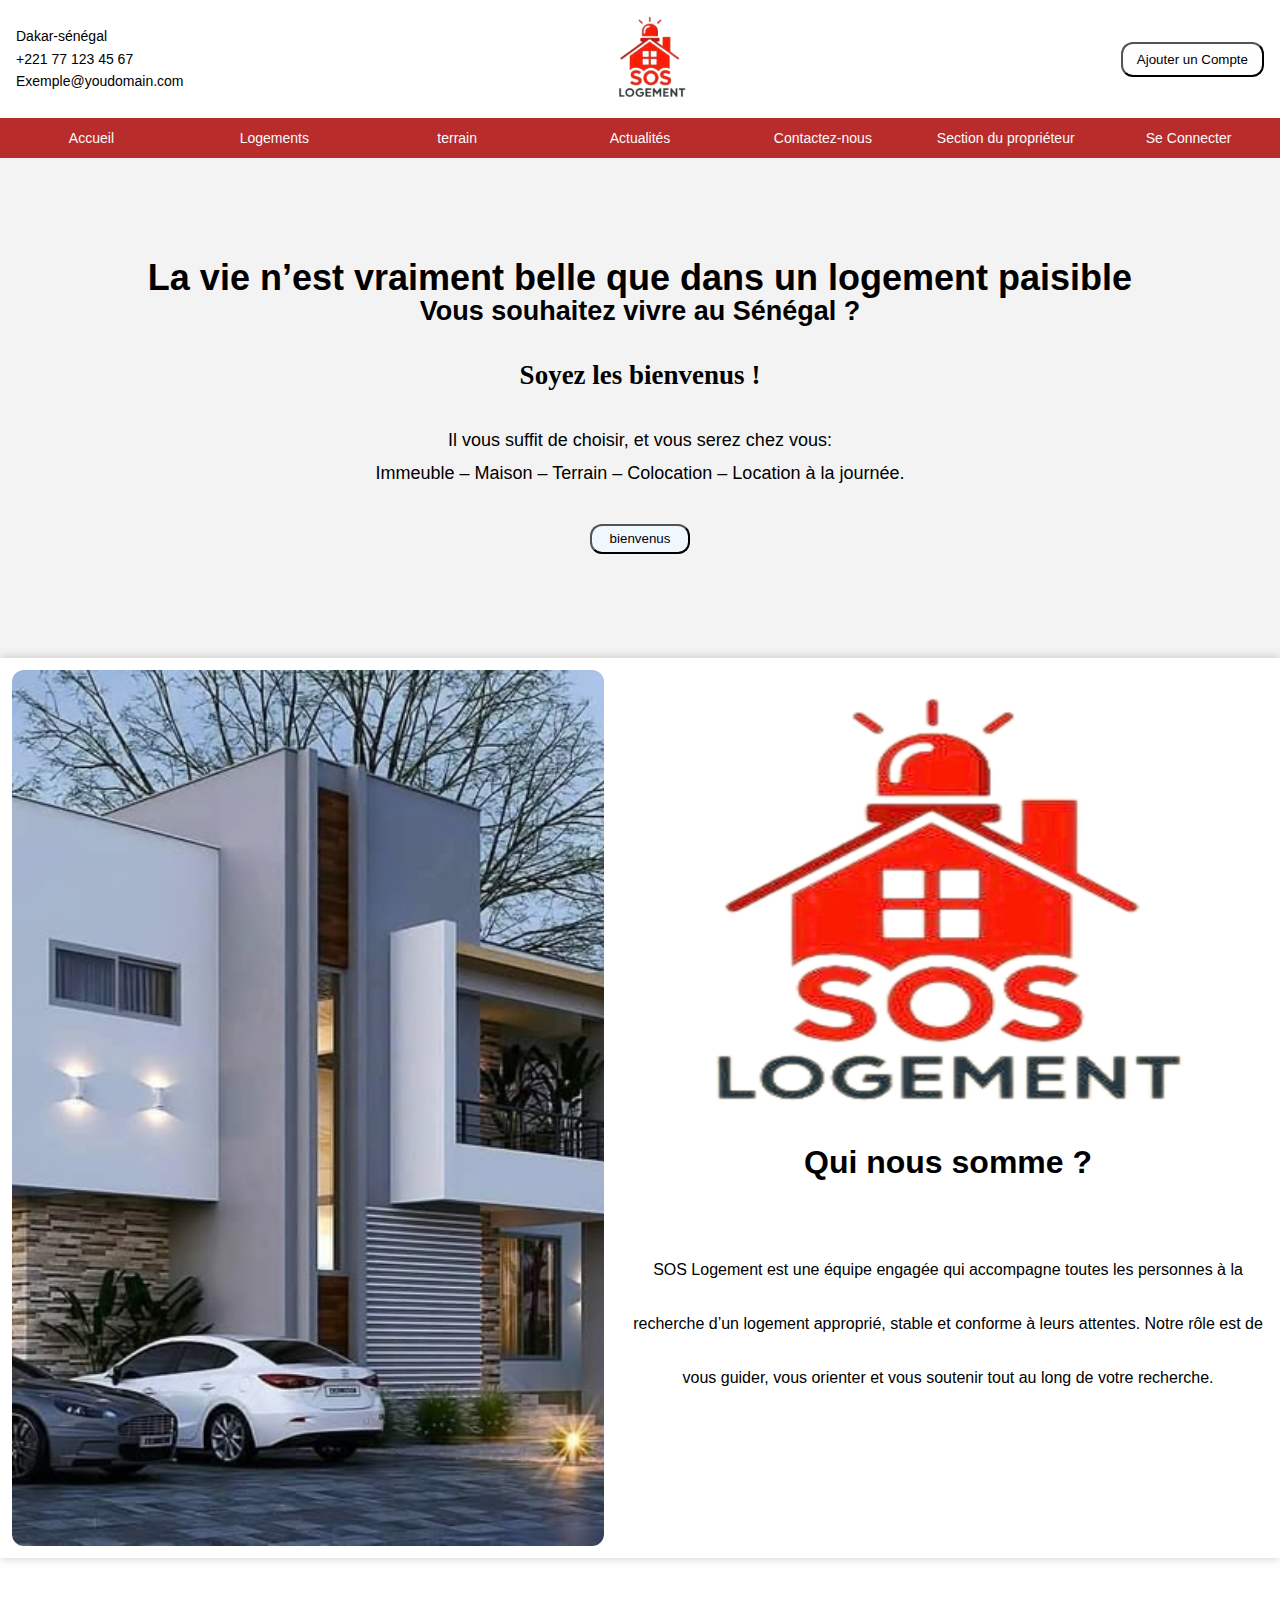
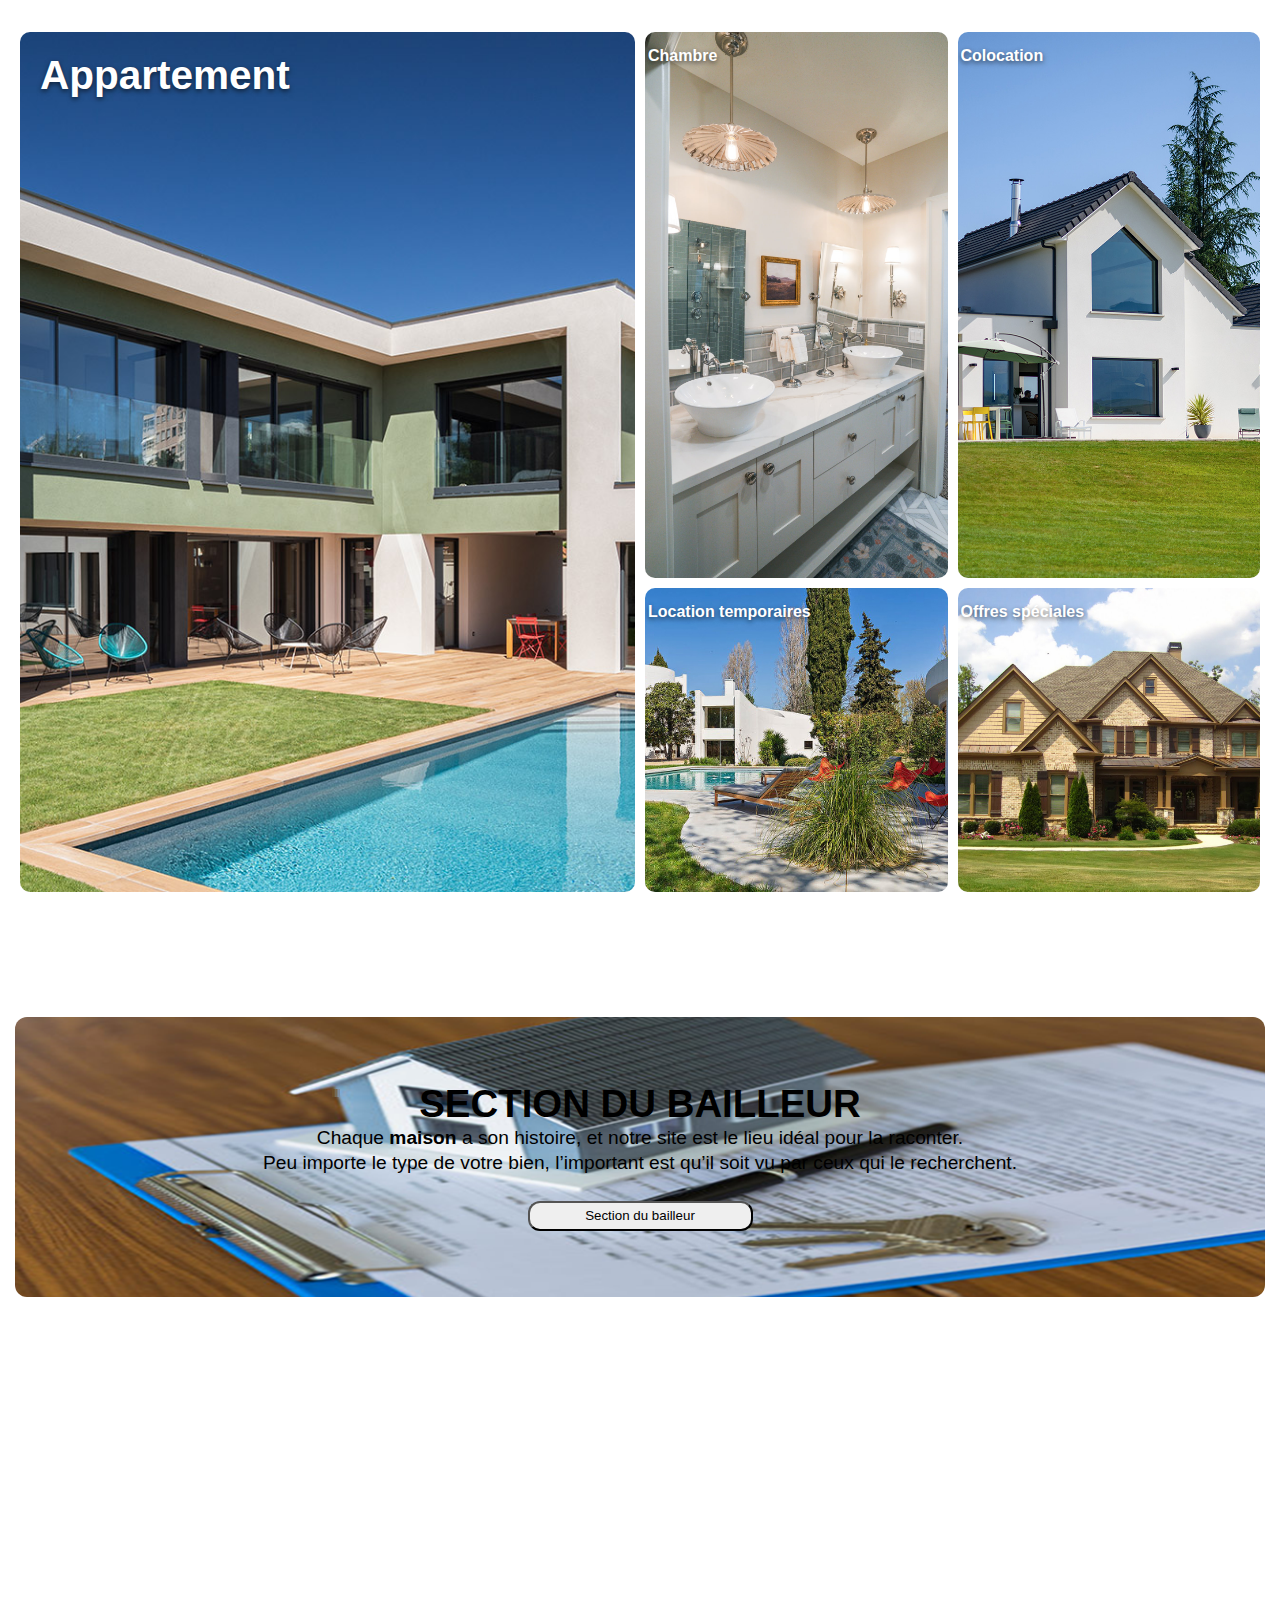
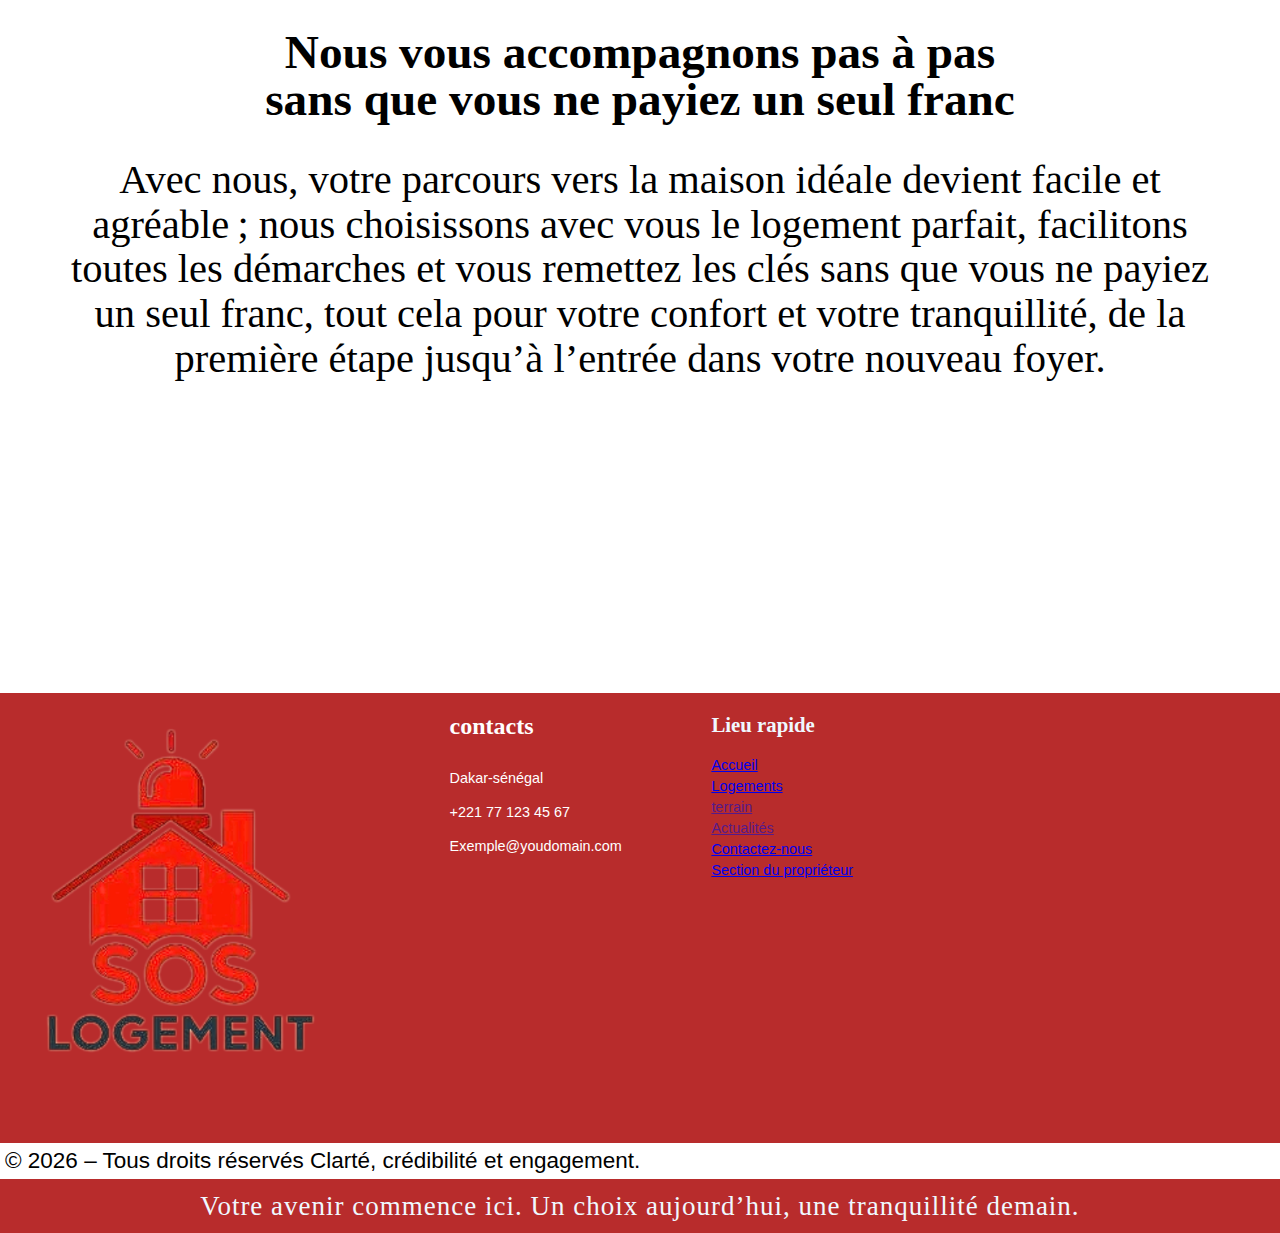
<file: index.html>
<!DOCTYPE html>
<html>
    <head>
        <meta charset="utf-8">
        <meta name="viewport" content="width=device-width,initial-scale=1">
        <link rel="icon" href="S.O.S LOGEMENT.png">
        <title>S.O.S LOGEMENT</title>
        <link rel="stylesheet" href="page-accueil.css">
    </head>
    <body>

                    <!-- الشريط العلوي. -->


                                     <!-- الأول -->
        <!-- الشريط العلوي -->
        <div class="one">
            <div class="C" >
                
                <p>Dakar-sénégal</p>
                <p>+221 77 123 45 67</p>
                <p>Exemple@youdomain.com</p>
           </div>
            <div >
                <img src="S.O.S LOGEMENT.png" alt="S.O.S LOGEMENT" width="90px" height="90">
                <!-- بقي الموقع ومواقعنا التواصلية وزر تسجيل الدخول. -->
            </div>
            <div>
                <button onclick="window.location.href='Ajouter-compte.html'">Ajouter un Compte</button>
            </div>
        </div>

                                       <!-- الثاني -->

        <!-- أقسام الموقع "الشريط الذي فيه الأقسام" -->
                             <!-- للجوال -->
        <button class="menu-toggle" onclick="toggleMenu()">☰</button>  
        <!-- للابتوب والكمبيوتر -->
        <div class="tow" >
            <button onclick="window.location.href='page-accueil.html'">Accueil</button>
            <button onclick="window.location.href='page-offres.html'">Logements</button>
            <button onclick="window.location.href='page-terrain.html'">terrain</button>         
            <button onclick="window.location.href='Actualités.html'">Actualités</button>         
            <button onclick="window.location.href='Contactez-nous.html'">Contactez-nous</button>
            <button  onclick="window.location.href='Section-du-bailleur-justification.html'">Section du propriéteur</button>
            <button onclick="window.location.href='Se-Connecter.html'">Se Connecter</button>
        </div>

                            <!-- ----------------------------- -->

                                         <!-- الثالث -->
        
        <div class="thri">
            
            <div >
                <h1>La vie n’est vraiment belle que dans un logement paisible</h1>
                <h2>Vous souhaitez vivre au Sénégal ?</h2>
                <br>
                <h2 class="go"> Soyez les bienvenus !</h2>
                <br>
                <p>
                    Il vous suffit de choisir, et vous serez chez vous:<br> Immeuble – Maison – Terrain – Colocation – Location à la journée.
                </p>
                <br>
                <!-- لم أقم بتجهيز الصفحة بعد -->
                <button onclick="window.location.href='page-offres.html'">bienvenus</button>
            </div>
            
        </div >
                                        <!-- الرابع -->
        <div  class="box">
            <div class="box-left">

                <img src="8d28561d23ef4d7ce8788542d9ff2df1.jpg" height="100%"  >
            
            </div>

            <div class="box-right">

                <img src="S.O.S LOGEMENT.png" class="logo" >           
                <h1>Qui nous somme ?</h1>
                <br>
                <p>
                SOS Logement est une équipe engagée qui accompagne toutes les personnes à la recherche d’un
                logement approprié, stable et conforme à leurs attentes. Notre rôle est de vous guider, vous
                orienter et vous soutenir tout au long de votre recherche.
                                 
            </div>
        </div>
        <br>
        <br>
        <br>
                                            <!-- الخامس -->
        <div class="container">

            <!-- اليسار -->
            <div class="left big-card">
                <img src="belle maison-.jpg" height="100%">
                <h2>Appartement</h2>
            </div>
        

            <!-- اليمين -->
            <div class="right">

                <div class="card">
                    <img src="la-belle-maison-31.jpg" height="100%">
                    <h2>Chambre</h2>
                </div>

                <div class="card">
                    <img src="labonnemaison_maison_familiale_MMK_01.jpg" height="100%">
                    <h2>Colocation</h2>
                </div>

                <div class="card">
                    <img src="Les-plus-belles-maisons-du-sud-de-la-France-pour-rever.jpg">
                    <h2>Location temporaires</h2>
                </div>

                <div class="card">
                    <img src="R.jpg">
                    <h2>Offres spéciales</h2>
                </div>
            </div>    
        </div>  
        <br>
        <br>
        <br>
        <br>
        <br>               
                                            <!-- السادس -->
        <!--قسم أصحاب العقارات -->
        <div class="six"> 
            <h1>SECTION DU BAILLEUR</h1>
            <P> Chaque <b> maison </b> a son histoire, et notre site est le lieu idéal pour la raconter.</P>
            <p> Peu importe le type de votre bien, l’important est qu’il soit vu par ceux qui le recherchent.  </p>
            <br>
            <button  onclick="window.location.href='Section-du-bailleur-justification.html'">Section du bailleur</button>
        </div>
                                            <!-- السابع -->
                                    <!-- عبارات تحفيزية وقوية -->
        <div class="seiven">
            <h1>Nous vous accompagnons pas à pas<br> sans que vous ne payiez un seul franc</h1>
            <p>
                Avec nous, votre parcours vers la maison idéale devient facile et agréable ;
                nous choisissons avec vous le logement parfait, facilitons toutes les démarches et vous remettez les clés sans que vous ne payiez un seul franc, 
                tout cela pour votre confort et votre tranquillité, de la première étape jusqu’à l’entrée dans votre nouveau foyer.
            </p>

            
        <!-- --------------------------------------------------------------------------------------------------------------------------------------------- -->
        <!-- --------------------------------------------------------------------------------------------------------------------------------------------- -->

        </div>
        <div class="height">
            <div class="imag"><br>
                <img src="S.O.S LOGEMENT.png" width="100%" height="80%">
           </div>
          
           <div class="A">
            <h1>contacts</h1>
            <p>Dakar-sénégal</p>
            <p>+221 77 123 45 67</p>
            <p>Exemple@youdomain.com</p>
           </div>
           
           <div class="B">
                <h1>Lieu rapide</h1>
                <br>
                <a href="page-accueil.html">Accueil</a><br>
                <a href="page-offres.html">Logements</a><br>
                <a href="">terrain</a><br>         
                <a href="">Actualités</a><br>
                <a href="Contactez-nous.html">Contactez-nous</a><br>
                <a href="Section-du-bailleur-justification.html">Section du propriéteur</a>
           </div>
        </div>
        <div class="droits">
        <p> © 2026 – Tous droits réservés Clarté, crédibilité et engagement.</p>
        </div>
        <div class="motiver">
        <p>Votre avenir commence ici. Un choix aujourd’hui, une tranquillité demain.</p>
        </div>


        <script>
            function toggleMenu() {
                document.querySelector('.tow').classList.toggle('show');
            }
        </script>
       
    </body>
</html>
</file>
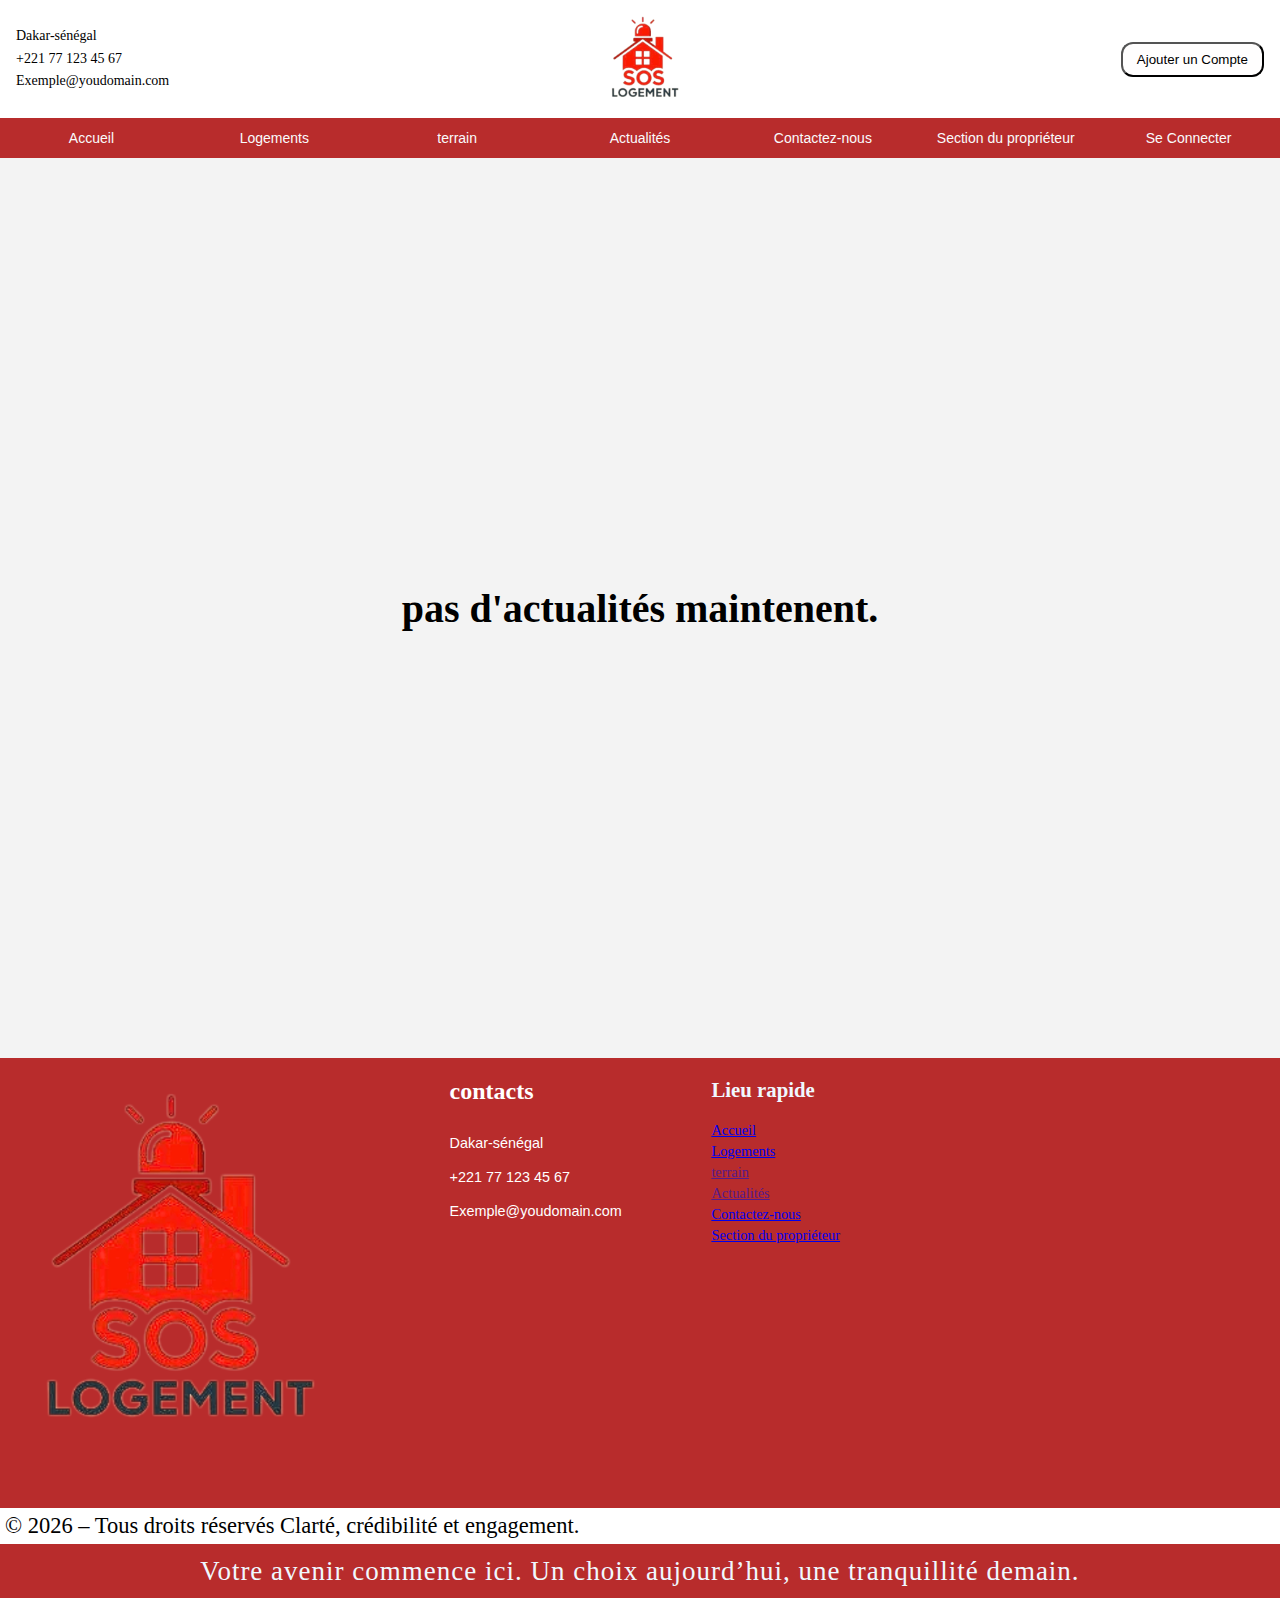
<file: Actualités.html>
<!DOCTYPE html>

<html>
    <head>
        <meta charset="utf-8">
        <meta name="viewport" content="width=device-width,initial-scale=1">
        <title>Ajouter un Compte</title>
        <link rel="icon" href="S.O.S LOGEMENT.png">
        <link rel="stylesheet" href="Actualités.css" type="text/css">
    </head>
    <body>
        
                    <!-- الشريط العلوي. -->


                                     <!-- الأول -->
        <!-- الشريط العلوي -->
        <div class="one">
            <div class="C" >
                
                <p>Dakar-sénégal</p>
                <p>+221 77 123 45 67</p>
                <p>Exemple@youdomain.com</p>
           </div>
            <div >
                <img src="S.O.S LOGEMENT.png" alt="S.O.S LOGEMENT" width="90px" height="90">
                <!-- بقي الموقع ومواقعنا التواصلية وزر تسجيل الدخول. -->
            </div>
            <div>
                <button onclick="window.location.href='Ajouter-compte.html'">Ajouter un Compte</button>
            </div>
        </div>

                                       <!-- الثاني -->

        <!-- أقسام الموقع "الشريط الذي فيه الأقسام" -->
                             <!-- للجوال -->
        <button class="menu-toggle" onclick="toggleMenu()">☰</button>  
        <!-- للابتوب والكمبيوتر -->
        <div class="tow" >
            <button onclick="window.location.href='page-accueil.html'">Accueil</button>
            <button onclick="window.location.href='page-offres.html'">Logements</button>
            <button onclick="window.location.href='page-terrain.html'">terrain</button>         
            <button onclick="window.location.href='Actualités.html'">Actualités</button>         
            <button onclick="window.location.href='Contactez-nous.html'">Contactez-nous</button>
            <button  onclick="window.location.href='Section-du-bailleur-justification.html'">Section du propriéteur</button>
            <button onclick="window.location.href='Se-Connecter.html'">Se Connecter</button>
        </div>

        <!-- --------------------------------------------------------------------- -->
        <!-- --------------------------------------------------------------------- -->

        <div class="thri" >
        <h1>pas d'actualités maintenent.</h1>
        </div>

        <!-- --------------------------------------------------------------------------------------------------------------------------------------------- -->
        <!-- --------------------------------------------------------------------------------------------------------------------------------------------- -->

        </div>
        <div class="height">
            <div class="imag"><br>
                <img src="S.O.S LOGEMENT.png" width="100%" height="80%">
           </div>
          
           <div class="A">
            <h1>contacts</h1>
            <p>Dakar-sénégal</p>
            <p>+221 77 123 45 67</p>
            <p>Exemple@youdomain.com</p>
           </div>
           
           <div class="B">
                <h1>Lieu rapide</h1>
                <br>
                <a href="page-accueil.html">Accueil</a><br>
                <a href="page-offres.html">Logements</a><br>
                <a href="">terrain</a><br>         
                <a href="">Actualités</a><br>
                <a href="Contactez-nous.html">Contactez-nous</a><br>
                <a href="Section-du-bailleur-justification.html">Section du propriéteur</a>
           </div>
        </div>
        <div class="droits">
        <p> © 2026 – Tous droits réservés Clarté, crédibilité et engagement.</p>
        </div>
        <div class="motiver">
        <p>Votre avenir commence ici. Un choix aujourd’hui, une tranquillité demain.</p>
        </div>


        <script>
            function toggleMenu() {
                document.querySelector('.tow').classList.toggle('show');
            }
        </script>

    </body>
</html>
</file>
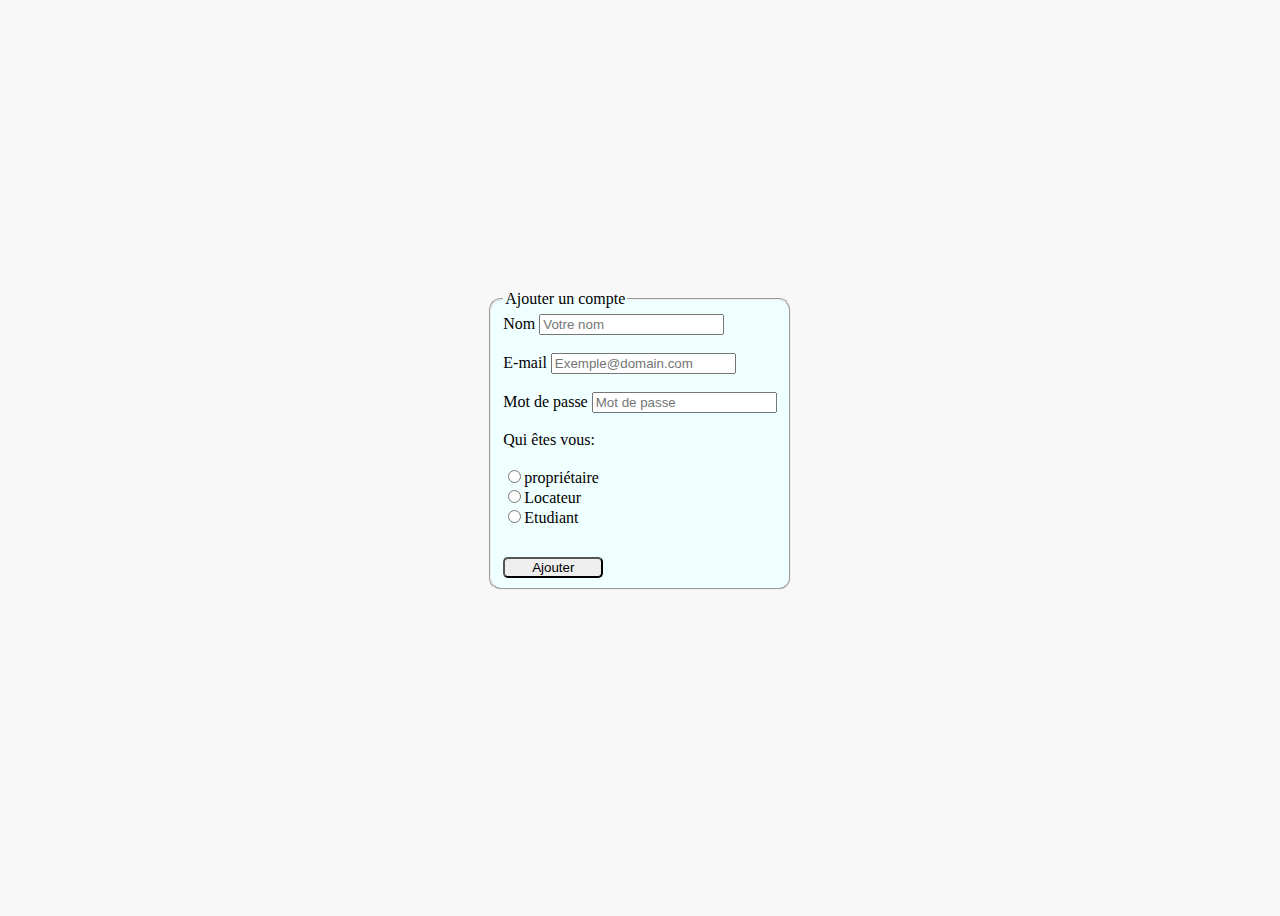
<file: Ajouter-compte.html>
<!DOCTYPE html>

<html>
    <head>
        <meta charset="utf-8">
        <meta name="viewport" content="width=device-width,initial-scale=1">
        <title>Ajouter un Compte</title>
        <link rel="icon" href="S.O.S LOGEMENT.png">
        <link rel="stylesheet" href="Ajouter-compte.css" type="text/css">
    </head>
    <body class="body">
        
        <div class="one">
            <form>
                <fieldset>
                    <legend>Ajouter un compte</legend>

                    <label>Nom</label>
                    <input type="text" name="Nom" placeholder="Votre nom" required><br><br>
                    <label>E-mail</label>
                    <input type="email" name="E-mail" placeholder="Exemple@domain.com" required><br><br>
                    <label>Mot de passe</label>
                    <input type="password" name="Mot de passe" placeholder="Mot de passe" required><br><br>
                    <label>Qui êtes vous:</label><br>
                    <br>
                    <input type="radio" name="Qui êtes vous:" value="Propriétaire">propriétaire<br>
                    <input type="radio" name="Qui êtes vous:" value="Locateur">Locateur<br>
                    <input type="radio" name="Qui êtes vous:" value="Etudiant">Etudiant<br>
                    
                    <input type="submit" value="Ajouter" class="Ajouter">
                
                </fieldset>
                <br>
                <br>
            </form>
        </div>
    </body>
</html>
</file>
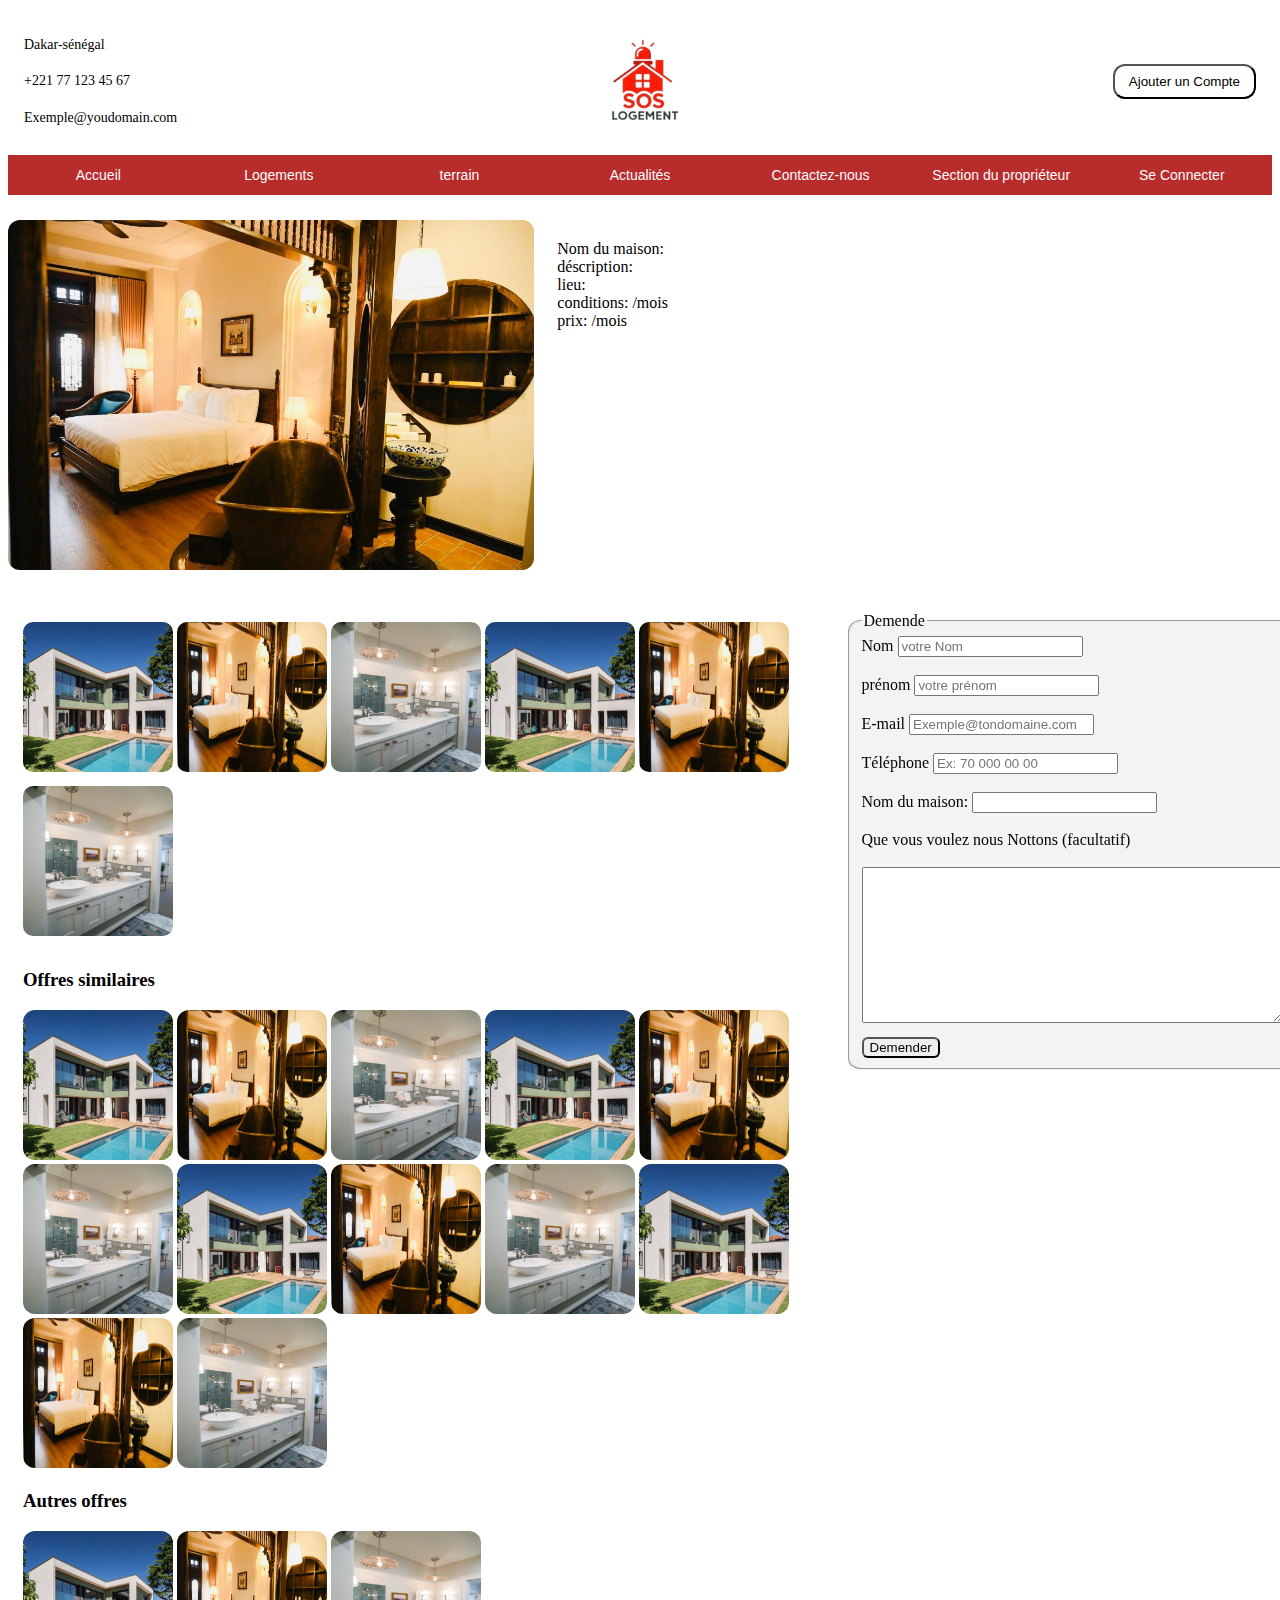
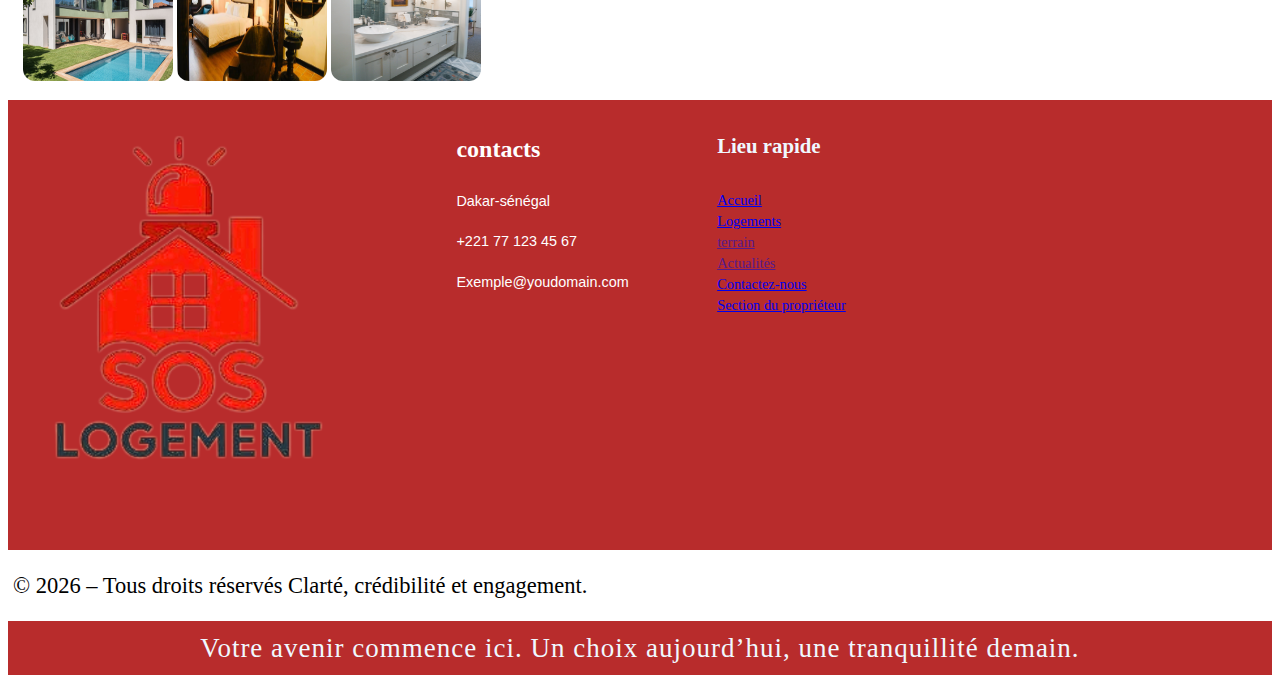
<file: Arret-offre.html>
<!DOCTYPE html>
<html>
    <head>
        <meta charset="UtF-8">
        <meta name="viewport" content="width=device-width,initial-scale=1">
        <title>Arret-offres</title>
        <link rel="icom" href="S.O.S LOGEMENT.png">
        <link rel="stylesheet" href="Arret-offre.css" type="text/css">
    </head>
    <body>
                    <!-- الشريط العلوي. -->


                                     <!-- الأول -->
        <!-- الشريط العلوي -->
        <div class="one">
            <div class="C" >
                
                <p>Dakar-sénégal</p>
                <p>+221 77 123 45 67</p>
                <p>Exemple@youdomain.com</p>
           </div>
            <div >
                <img src="S.O.S LOGEMENT.png" alt="S.O.S LOGEMENT" width="90px" height="90">
                <!-- بقي الموقع ومواقعنا التواصلية وزر تسجيل الدخول. -->
            </div>
            <div>
                <button onclick="window.location.href='Ajouter-compte.html'">Ajouter un Compte</button>
            </div>
        </div>

                                       <!-- الثاني -->

        <!-- أقسام الموقع "الشريط الذي فيه الأقسام" -->
                             <!-- للجوال -->
        <button class="menu-toggle" onclick="toggleMenu()">☰</button>  
        <!-- للابتوب والكمبيوتر -->
        <div class="tow" >
            <button onclick="window.location.href='page-accueil.html'">Accueil</button>
            <button onclick="window.location.href='page-offres.html'">Logements</button>
            <button onclick="window.location.href='page-terrain.html'">terrain</button>         
            <button onclick="window.location.href='Actualités.html'">Actualités</button>         
            <button onclick="window.location.href='Contactez-nous.html'">Contactez-nous</button>
            <button  onclick="window.location.href='Section-du-bailleur-justification.html'">Section du propriéteur</button>
            <button onclick="window.location.href='Se-Connecter.html'">Se Connecter</button>
        </div>

        <!-- --------------------------------------------------------------------- -->
        <!-- --------------------------------------------------------------------- -->


        <div class="thri">
            <div class="photo">
                <img src="la photo.jpg" alt="imag">
                
            </div>

            <div class="phrase">
                Nom du maison:
                <br>
                déscription:
                <br>
                lieu:
                <br>
                conditions: /mois
                <br>
                prix: /mois
            </div>
        </div>
        <br>

        <div class="for">

            <!-- القسم الأيسر -->
            <div class="left">

                <!-- صور العرض -->
                <div class="gallery">
                    <img src="belle maison-.jpg" width="150px" height="150">
                    <img src="la photo.jpg" width="150px" height="150">
                    <img src="la-belle-maison-31.jpg" width="150px" height="150">
                    <img src="belle maison-.jpg" width="150px" height="150">
                    <img src="la photo.jpg" width="150px" height="150">
                    <img src="la-belle-maison-31.jpg" width="150px" height="150">

                </div>

                <!-- عروض من نفس النوع -->
                <div class="similar">
                    <h3>Offres similaires</h3>
                    <img src="belle maison-.jpg" width="150px" height="150">
                    <img src="la photo.jpg" width="150px" height="150">
                    <img src="la-belle-maison-31.jpg" width="150px" height="150">
                    <img src="belle maison-.jpg" width="150px" height="150">
                    <img src="la photo.jpg" width="150px" height="150">
                    <img src="la-belle-maison-31.jpg" width="150px" height="150">
                    <img src="belle maison-.jpg" width="150px" height="150">
                    <img src="la photo.jpg" width="150px" height="150">
                    <img src="la-belle-maison-31.jpg" width="150px" height="150">
                    <img src="belle maison-.jpg" width="150px" height="150">
                    <img src="la photo.jpg" width="150px" height="150">
                    <img src="la-belle-maison-31.jpg" width="150px" height="150">

                </div>

                <!-- عروض من نوع آخر -->
                <div class="other">
                    <h3>Autres offres</h3>
                    <img src="belle maison-.jpg" width="150px" height="150">
                    <img src="la photo.jpg" width="150px" height="150">
                    <img src="la-belle-maison-31.jpg" width="150px" height="150">
                </div>

            </div>

            <!-- القسم الأيمن -->
            <div class="right">
                <form>
                    <fieldset class="D">
                        <legend>Demende</legend>

                        <label>Nom</label>
                        <input type="text" name="Nom" placeholder="votre Nom" required><br><br>
                        <label>prénom</label>
                        <input type="text" name="prénom" placeholder="votre prénom" required><br><br>
                        <label>E-mail</label>
                        <input type="email" name="email" placeholder="Exemple@tondomaine.com" required><br><br>  
                        <label>Téléphone</label>
                        <input type="tel" name="tel" placeholder="Ex: 70 000 00 00" required><br><br>  
                        <label>Nom du maison:</label>
                        <input type="text" name="Nom du Maison" required><br><br> 
                        <label>Que vous voulez nous Nottons (facultatif)</label><br><br>
                        <textarea rows="10" cols="50"></textarea>                             
                        
                        <!-- يرسل إلى بريدنا نحن أصحاب المشروع -->
                        <input type="submit" value="Demender" class="button">
                    </fieldset>
                    
                    
                    
                </form>

            </div>

        </div>



             
        <!-- --------------------------------------------------------------------------------------------------------------------------------------------- -->
        <!-- --------------------------------------------------------------------------------------------------------------------------------------------- -->

        </div>
        <div class="height">
            <div class="imag"><br>
                <img src="S.O.S LOGEMENT.png" width="100%" height="80%">
           </div>
          
           <div class="A">
            <h1>contacts</h1>
            <p>Dakar-sénégal</p>
            <p>+221 77 123 45 67</p>
            <p>Exemple@youdomain.com</p>
           </div>
           
           <div class="B">
                <h1>Lieu rapide</h1>
                <br>
                <a href="page-accueil.html">Accueil</a><br>
                <a href="page-offres.html">Logements</a><br>
                <a href="">terrain</a><br>         
                <a href="">Actualités</a><br>
                <a href="Contactez-nous.html">Contactez-nous</a><br>
                <a href="Section-du-bailleur-justification.html">Section du propriéteur</a>
           </div>
        </div>
        <div class="droits">
        <p> © 2026 – Tous droits réservés Clarté, crédibilité et engagement.</p>
        </div>
        <div class="motiver">
        <p>Votre avenir commence ici. Un choix aujourd’hui, une tranquillité demain.</p>
        </div>


        <script>
            function toggleMenu() {
                document.querySelector('.tow').classList.toggle('show');
            }
        </script>
        
    </body>
</html>
</file>
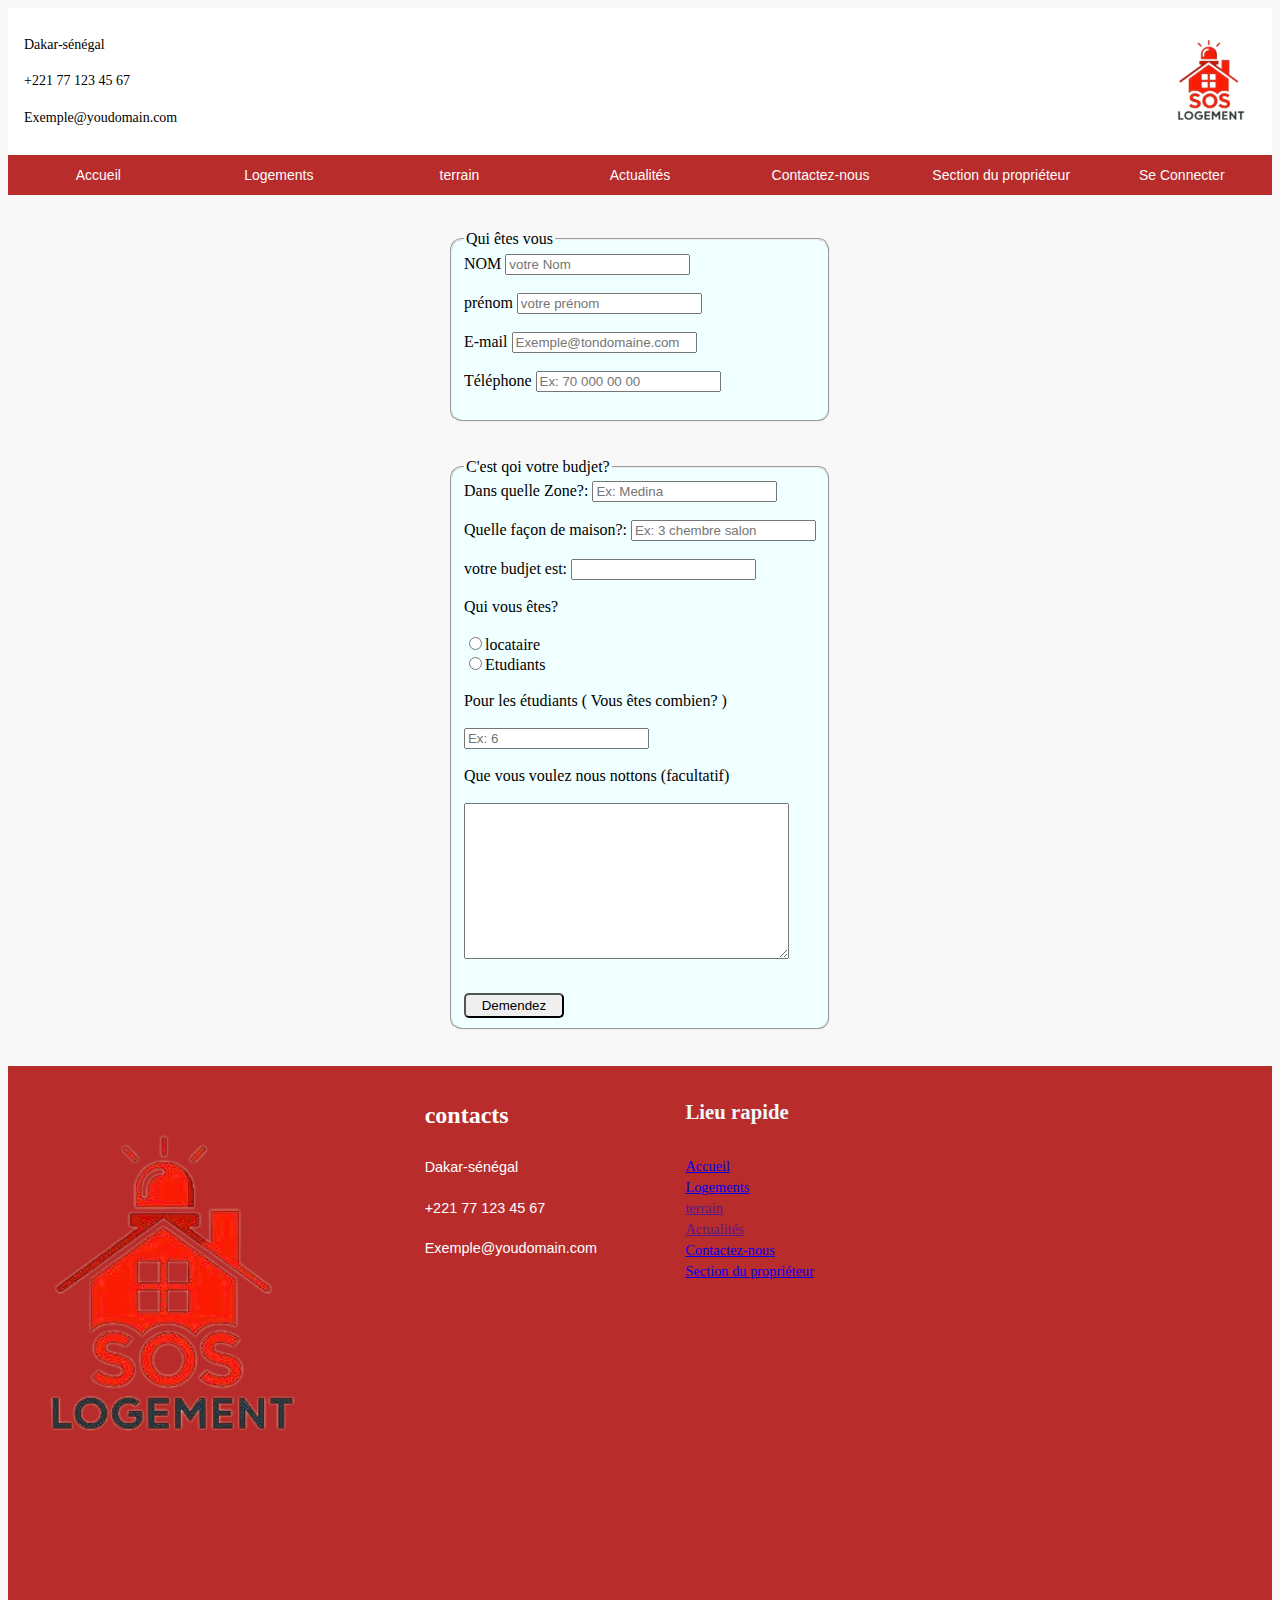
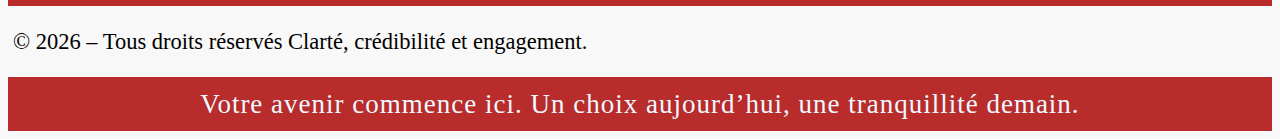
<file: Budjet-locatair.html>
<!DOCTYPE html>

<html>
    <head>
        <meta charset="utf-8">
        <meta name="viewport" content="width=device-width,initial-scale=1">
        <title>Demende seulon la budjet</title>
        <link rel="icon" href="S.O.S LOGEMENT.png">
        <link rel="stylesheet" href="budjet-locataire.css" type="text/css">
    </head>
    <body class="body">
                    <!-- الشريط العلوي. -->


                                     <!-- الأول -->
        <!-- الشريط العلوي -->
        <div class="one">
            <div class="C" >
                
                <p>Dakar-sénégal</p>
                <p>+221 77 123 45 67</p>
                <p>Exemple@youdomain.com</p>
           </div>
            <div >
                <img src="S.O.S LOGEMENT.png" alt="S.O.S LOGEMENT" width="90px" height="90px">
                <!-- بقي الموقع ومواقعنا التواصلية وزر تسجيل الدخول. -->
            </div>
            
        </div>

                                       <!-- الثاني -->

        <!-- أقسام الموقع "الشريط الذي فيه الأقسام" -->
                             <!-- للجوال -->
        <button class="menu-toggle" onclick="toggleMenu()">☰</button>  
        <!-- للابتوب والكمبيوتر -->
        <div class="tow" >
            <button onclick="window.location.href='page-accueil.html'">Accueil</button>
            <button onclick="window.location.href='page-offres.html'">Logements</button>
            <button onclick="window.location.href='page-terrain.html'">terrain</button>         
            <button onclick="window.location.href='Actualités.html'">Actualités</button>         
            <button onclick="window.location.href='Contactez-nous.html'">Contactez-nous</button>
            <button  onclick="window.location.href='Section-du-bailleur-justification.html'">Section du propriéteur</button>
            <button onclick="window.location.href='Se-Connecter.html'">Se Connecter</button>
        </div>

        <!-- --------------------------------------------------------------------- -->
        <!-- --------------------------------------------------------------------- -->



                                <!-- الأول -->
        <div class="thri">
            <form >
                <fieldset class="start">
                    <legend>Qui êtes vous</legend>

                    <label>NOM</label>
                    <input type="text" name="Nom" placeholder="votre Nom" required><br><br>
                    <label>prénom</label>
                    <input type="text" name="prénom" placeholder="votre prénom" required><br><br>
                    <label>E-mail</label>
                    <input type="email" name="email" placeholder="Exemple@tondomaine.com" required><br><br>  
                    <label>Téléphone</label>
                    <input type="tel" name="tel" placeholder="Ex: 70 000 00 00" required><br><br>             
                </fieldset>
                <br>
                <br>
                <fieldset class="end">
                    <legend>C'est qoi votre budjet?</legend>

                    <label>Dans quelle Zone?:</label>
                    <input type="text" name="Dans quelle Zone"  placeholder="Ex: Medina" required><br><br> 
                    <label>Quelle façon de maison?:</label>
                    <input type="text" name="Quelle façon de maison?" placeholder="Ex: 3 chembre salon" required><br><br> 
                    <label>votre budjet est:</label>
                    <input type="tel" name="votre budjet est" required><br><br> 
                    <label>Qui vous êtes?</label><br><br>
                    <input type="radio" name="Vous êtes Qui?" value="locataire">locataire<br>
                    <input type="radio" name="Vous êtes Qui?" value="Etudiants">Etudiants<br><br>
                    <label>Pour les étudiants ( Vous êtes combien? )</label>
                    <br>
                    <br>
                    <input type="number" name="nombre d'étudiants" value="nombre d'étudiants" placeholder="Ex: 6">
                    <br>
                    <br>
                    <label>Que vous voulez nous nottons (facultatif)</label><br><br>
                    <textarea rows="10" cols="38" ></textarea> 
                    <br>
                    <!-- يرسل إلى بريدنا نحن أصحاب المشروع -->
                    <input type="submit" value="Demendez" class="btn">
                </fieldset><br><br>
            
            </form>
        </div>

                <!-- --------------------------------------------------------------------------------------------------------------------------------------------- -->
        <!-- --------------------------------------------------------------------------------------------------------------------------------------------- -->

        </div>
        <div class="height">
            <div class="imag"><br>
                <img src="S.O.S LOGEMENT.png" width="100%" height="65%">
           </div>
          
           <div class="A">
            <h1>contacts</h1>
            <p>Dakar-sénégal</p>
            <p>+221 77 123 45 67</p>
            <p>Exemple@youdomain.com</p>
           </div>
           
           <div class="B">
                <h1>Lieu rapide</h1>
                <br>
                <a href="page-accueil.html">Accueil</a><br>
                <a href="page-offres.html">Logements</a><br>
                <a href="">terrain</a><br>         
                <a href="">Actualités</a><br>
                <a href="Contactez-nous.html">Contactez-nous</a><br>
                <a href="Section-du-bailleur-justification.html">Section du propriéteur</a>
           </div>
        </div>
        <div class="droits">
        <p> © 2026 – Tous droits réservés Clarté, crédibilité et engagement.</p>
        </div>
        <div class="motiver">
        <p>Votre avenir commence ici. Un choix aujourd’hui, une tranquillité demain.</p>
        </div>


        <script>
            function toggleMenu() {
                document.querySelector('.tow').classList.toggle('show');
            }
        </script>

    </body>
</html>
</file>
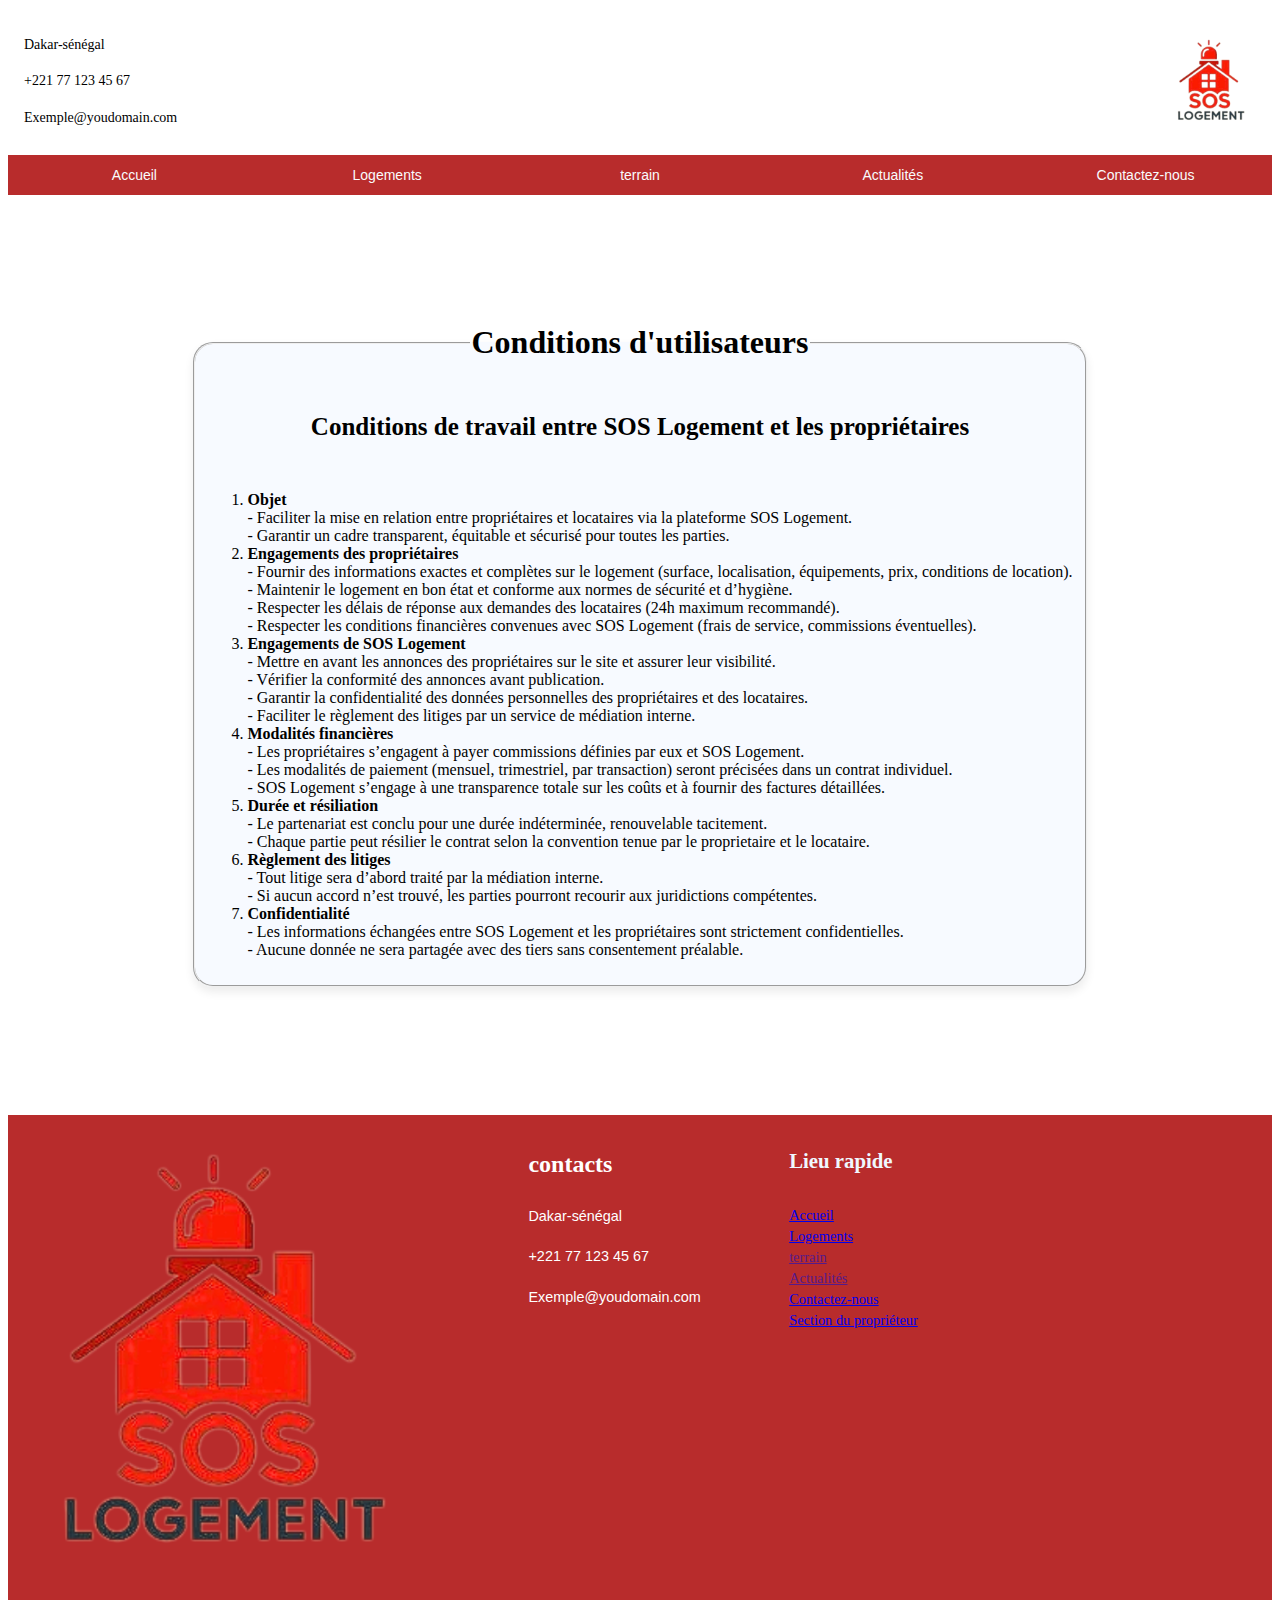
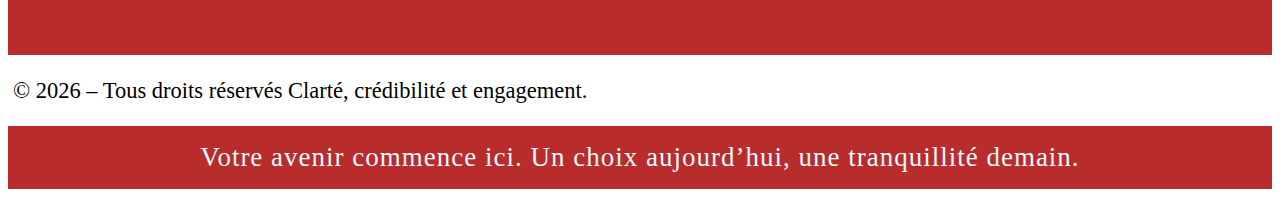
<file: Condition-utilisateurs.html>
<!DOCTYPE html>
<html>
    <head>
        <meta charset="UTF-8">
        <meta name="viewport" content="width=device-width,initial-scale=1">
        <title>Conditions d'utilisateurs</title>
        <link rel="icon" href="S.O.S LOGEMENT.png">
        <link rel="stylesheet" href="Condition-utilisateurs.css" type="text/css">
    </head>
    <body class="body">
                    <!-- الشريط العلوي. -->


                                     <!-- الأول -->
        <!-- الشريط العلوي -->
        <div class="one">
            <div class="C" >
                
                <p>Dakar-sénégal</p>
                <p>+221 77 123 45 67</p>
                <p>Exemple@youdomain.com</p>
           </div>
            <div >
                <img src="S.O.S LOGEMENT.png" alt="S.O.S LOGEMENT" width="90px" height="90">
                <!-- بقي الموقع ومواقعنا التواصلية وزر تسجيل الدخول. -->
            </div>
            
        </div>

                                       <!-- الثاني -->

        <!-- أقسام الموقع "الشريط الذي فيه الأقسام" -->
                             <!-- للجوال -->
        <button class="menu-toggle" onclick="toggleMenu()">☰</button>  
        <!-- للابتوب والكمبيوتر -->
        <div class="tow" >
            <button onclick="window.location.href='page-accueil.html'">Accueil</button>
            <button onclick="window.location.href='page-offres.html'">Logements</button>
            <button onclick="window.location.href='page-terrain.html'">terrain</button>         
            <button onclick="window.location.href='Actualités.html'">Actualités</button>         
            <button onclick="window.location.href='Contactez-nous.html'">Contactez-nous</button>
        </div>

        <!-- --------------------------------------------------------------------- -->
        <!-- --------------------------------------------------------------------- -->

        
        <div class="text">
            <form>
                <fieldset>
                    <legend><h1>Conditions d'utilisateurs</h1></legend>
                  <h3> Conditions de travail entre SOS Logement et les propriétaires </h3>
                
                    <ol>
                        <p class="p">
                            <li><b>Objet</b></li> 
                            - Faciliter la mise en relation entre propriétaires et locataires via la plateforme SOS Logement.<br>
                            - Garantir un cadre transparent, équitable et sécurisé pour toutes les parties.

                            <li><b>Engagements des propriétaires</b></li>
                            - Fournir des informations exactes et complètes sur le logement (surface, localisation, équipements, prix, conditions de location).<br>
                            - Maintenir le logement en bon état et conforme aux normes de sécurité et d’hygiène.<br>
                            - Respecter les délais de réponse aux demandes des locataires (24h maximum recommandé).<br> 
                            - Respecter les conditions financières convenues avec SOS Logement (frais de service, commissions éventuelles).

                            <li><b>Engagements de SOS Logement</b></li>
                            - Mettre en avant les annonces des propriétaires sur le site et assurer leur visibilité.<br>
                            - Vérifier la conformité des annonces avant publication.<br>
                            - Garantir la confidentialité des données personnelles des propriétaires et des locataires.<br>
                            - Faciliter le règlement des litiges par un service de médiation interne.

                            <li><b>Modalités financières</b></li>
                            - Les propriétaires s’engagent à payer  commissions définies par eux et SOS Logement.<br>
                            - Les modalités de paiement (mensuel, trimestriel, par transaction) seront précisées dans un contrat individuel.<br>
                            - SOS Logement s’engage à une transparence totale sur les coûts et à fournir des factures détaillées.

                            <li><b>Durée et résiliation</b></li>
                            - Le partenariat est conclu pour une durée indéterminée, renouvelable tacitement.<br>
                            - Chaque partie peut résilier le contrat selon la convention tenue par le proprietaire et le locataire.

                            <li><b>Règlement des litiges</b></li>
                            - Tout litige sera d’abord traité par la médiation interne.<br>
                            - Si aucun accord n’est trouvé, les parties pourront recourir aux juridictions compétentes.

                            <li><b>Confidentialité</b></li>
                            - Les informations échangées entre SOS Logement et les propriétaires sont strictement confidentielles.<br>
                            - Aucune donnée ne sera partagée avec des tiers sans consentement préalable.
                        </p> 
                    </ol>
                </fieldset>
            </form>
                    
        </div>



        

        <!-- --------------------------------------------------------------------------------------------------------------------------------------------- -->
        <!-- --------------------------------------------------------------------------------------------------------------------------------------------- -->

        <div class="height">
            <div class="imag"><br>
                <img src="S.O.S LOGEMENT.png" width="100%" height="80%">
           </div>
          
           <div class="A">
            <h1>contacts</h1>
            <p>Dakar-sénégal</p>
            <p>+221 77 123 45 67</p>
            <p>Exemple@youdomain.com</p>
           </div>
           
           <div class="B">
                <h1>Lieu rapide</h1>
                <br>
                <a href="page-accueil.html">Accueil</a><br>
                <a href="page-offres.html">Logements</a><br>
                <a href="">terrain</a><br>         
                <a href="">Actualités</a><br>
                <a href="Contactez-nous.html">Contactez-nous</a><br>
                <a href="Section-du-bailleur-justification.html">Section du propriéteur</a>
           </div>
        </div>
        <div class="droits">
        <p> © 2026 – Tous droits réservés Clarté, crédibilité et engagement.</p>
        </div>
        <div class="motiver">
        <p>Votre avenir commence ici. Un choix aujourd’hui, une tranquillité demain.</p>
        </div>


        <script>
            function toggleMenu() {
                document.querySelector('.tow').classList.toggle('show');
            }
        </script>
    </body>
</html>
</file>
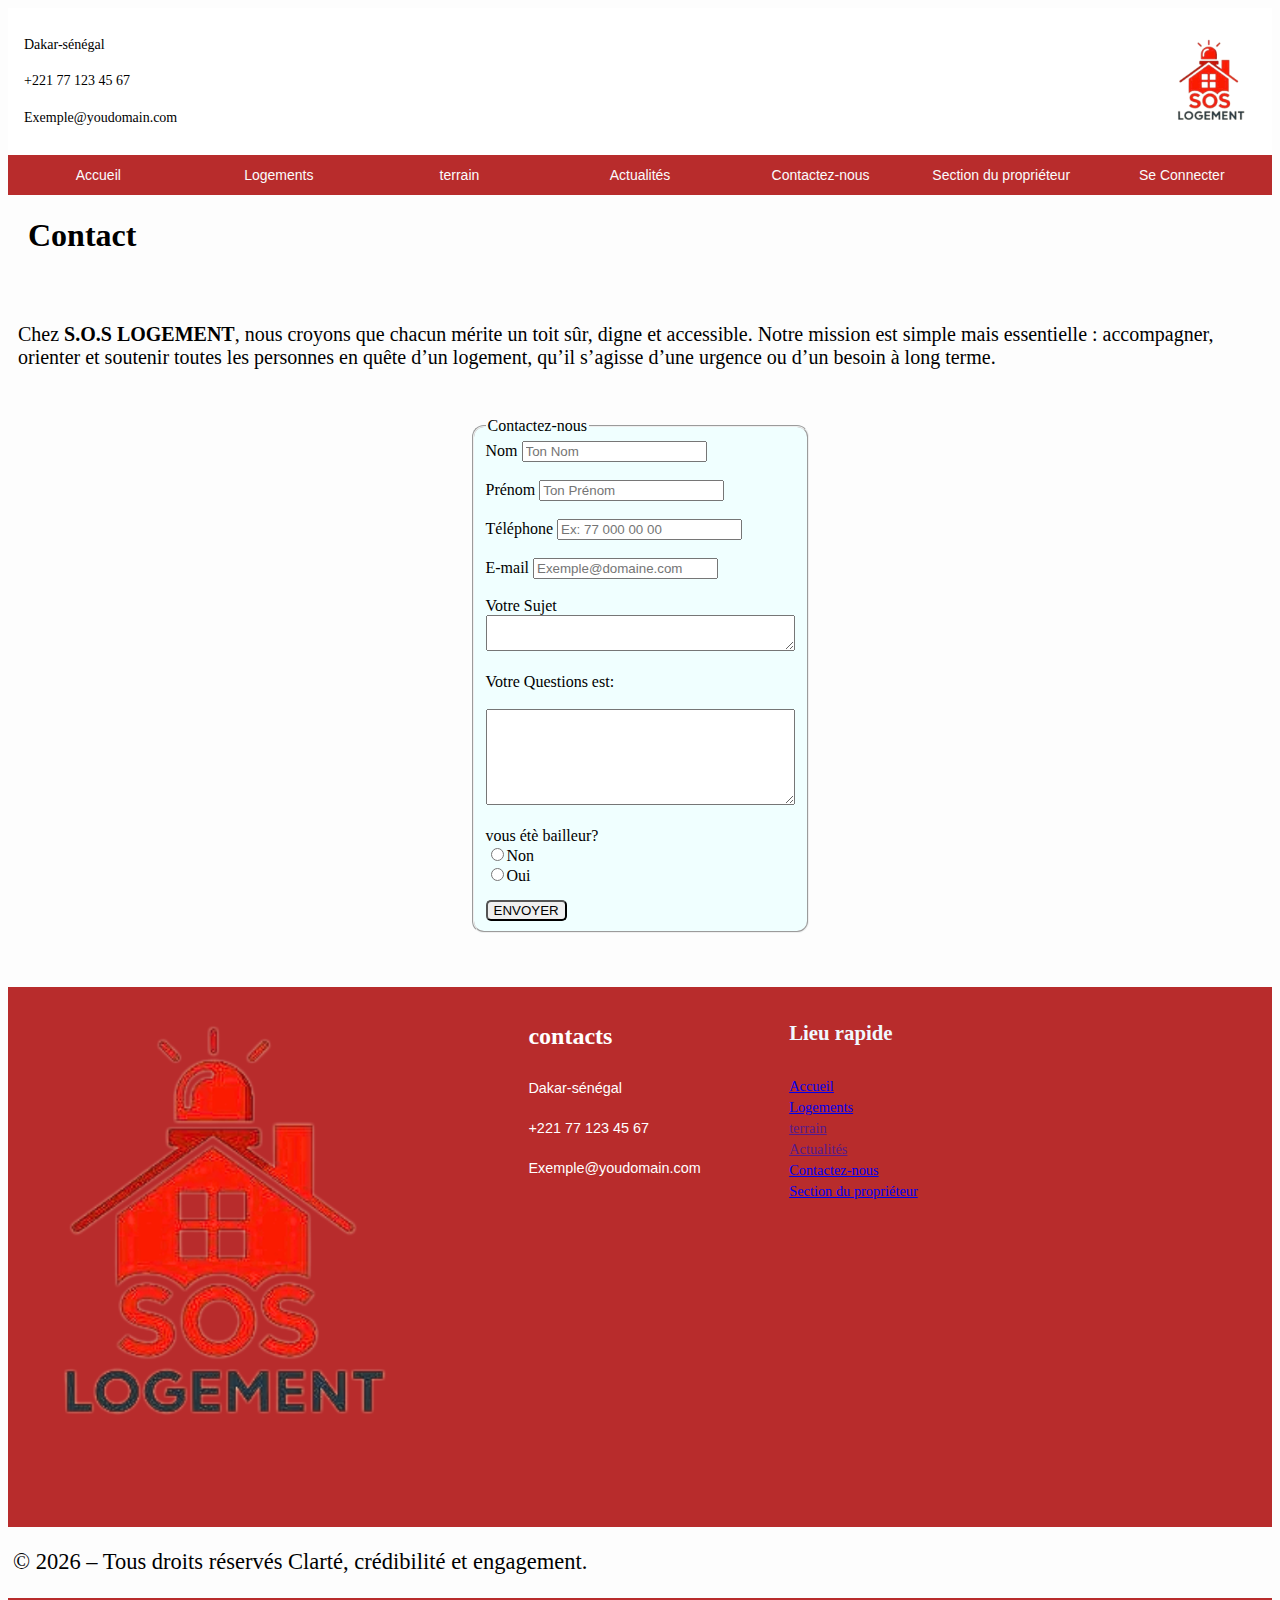
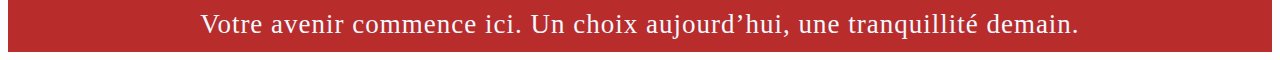
<file: Contactez-nous.html>
<!DOCTYPE html>
<html lang="FRA">
    <head>
        <meta charset="utf-8">
        <meta name="viewport" content="width=device-width,initial-scale=1">
        <link rel="icon" href="S.O.S LOGEMENT.png">
        <link rel="stylesheet" href="Contactez-nous.css" type="text/css">
        <title>CONTACTEZ-NOUS</title>
        
       
    </head>
    <body class="body">
                    <!-- الشريط العلوي. -->


                                     <!-- الأول -->
        <!-- الشريط العلوي -->
        <div class="one">
            <div class="C" >
                
                <p>Dakar-sénégal</p>
                <p>+221 77 123 45 67</p>
                <p>Exemple@youdomain.com</p>
           </div>
            <div >
                <img src="S.O.S LOGEMENT.png" alt="S.O.S LOGEMENT" width="90px" height="90">
                <!-- بقي الموقع ومواقعنا التواصلية وزر تسجيل الدخول. -->
            </div>
            
        </div>

                                       <!-- الثاني -->

        <!-- أقسام الموقع "الشريط الذي فيه الأقسام" -->
                             <!-- للجوال -->
        <button class="menu-toggle" onclick="toggleMenu()">☰</button>  
        <!-- للابتوب والكمبيوتر -->
        <div class="tow" >
            <button onclick="window.location.href='page-accueil.html'">Accueil</button>
            <button onclick="window.location.href='page-offres.html'">Logements</button>
            <button onclick="window.location.href='page-terrain.html'">terrain</button>         
            <button onclick="window.location.href='Actualités.html'">Actualités</button>         
            <button onclick="window.location.href='Contactez-nous.html'">Contactez-nous</button>
            <button  onclick="window.location.href='Section-du-bailleur-justification.html'">Section du propriéteur</button>
            <button onclick="window.location.href='Se-Connecter.html'">Se Connecter</button>
        </div>

        <!-- --------------------------------------------------------------------- -->
        <!-- --------------------------------------------------------------------- -->


                                    <!-- الأول -->
        <div class="thri">
            <h1>Contact</h1>
        </div>
        <br>
                                    <!-- الثاني -->
        <div class="for">
            
            <p>Chez <b>S.O.S LOGEMENT</b>, nous croyons que chacun mérite un toit sûr, digne et accessible. Notre mission est simple mais essentielle : accompagner, orienter et soutenir toutes les personnes en quête d’un logement, qu’il s’agisse d’une urgence ou d’un besoin à long terme.</p>
        </div>
        
        <br>
       
                                    <!-- الثالث -->
        <div class="five"> 
            <form>
                <fieldset>
                    <legend>Contactez-nous</legend>

                        <label>Nom</label>
                        <input type="text" name="Nom" placeholder="Ton Nom" required><br><br>
                        <label>Prénom</label>
                        <input type="text" name="Prénom" placeholder="Ton Prénom" required>                
                        <br>
                        <br>
                        <label>Téléphone</label>
                        <input type="tel" name="Téléphone" placeholder="Ex: 77 000 00 00" required>
                        <br> 
                        <br>
                        <label>E-mail</label>
                        <input type="email" name="E-mail" placeholder="Exemple@domaine.com"required>
                        <br>
                        <br>
                        <label>Votre Sujet</label>
                        <br>
                        <textarea cols="36" required></textarea>
                        <br> 
                        <br>
                        <label>Votre Questions est:</label><br><br>
                        <textarea rows="6" cols="36"></textarea required>
                        <br>
                        <br>
                        <label>vous étè bailleur?</label required>
                        <br>
                        <input type="radio" name="Vous éte bailleur?" value="Non">Non<br>
                        <input type="radio" name="Vous éte bailleur?" value="Oui">Oui
                        <br>
                        <input type="submit" value="ENVOYER" class="btn">
                </fieldset>
                
                
            </form>
        </div>
        <br>
        <br>
        <br>

                <!-- --------------------------------------------------------------------------------------------------------------------------------------------- -->
        <!-- --------------------------------------------------------------------------------------------------------------------------------------------- -->

        </div>
        <div class="height">
            <div class="imag"><br>
                <img src="S.O.S LOGEMENT.png" width="100%" height="80%">
           </div>
          
           <div class="A">
            <h1>contacts</h1>
            <p>Dakar-sénégal</p>
            <p>+221 77 123 45 67</p>
            <p>Exemple@youdomain.com</p>
           </div>
           
           <div class="B">
                <h1>Lieu rapide</h1>
                <br>
                <a href="page-accueil.html">Accueil</a><br>
                <a href="page-offres.html">Logements</a><br>
                <a href="">terrain</a><br>         
                <a href="">Actualités</a><br>
                <a href="Contactez-nous.html">Contactez-nous</a><br>
                <a href="Section-du-bailleur-justification.html">Section du propriéteur</a>
           </div>
        </div>
        <div class="droits">
        <p> © 2026 – Tous droits réservés Clarté, crédibilité et engagement.</p>
        </div>
        <div class="motiver">
        <p>Votre avenir commence ici. Un choix aujourd’hui, une tranquillité demain.</p>
        </div>


        <script>
            function toggleMenu() {
                document.querySelector('.tow').classList.toggle('show');
            }
        </script>

    </body>
</html>
</file>
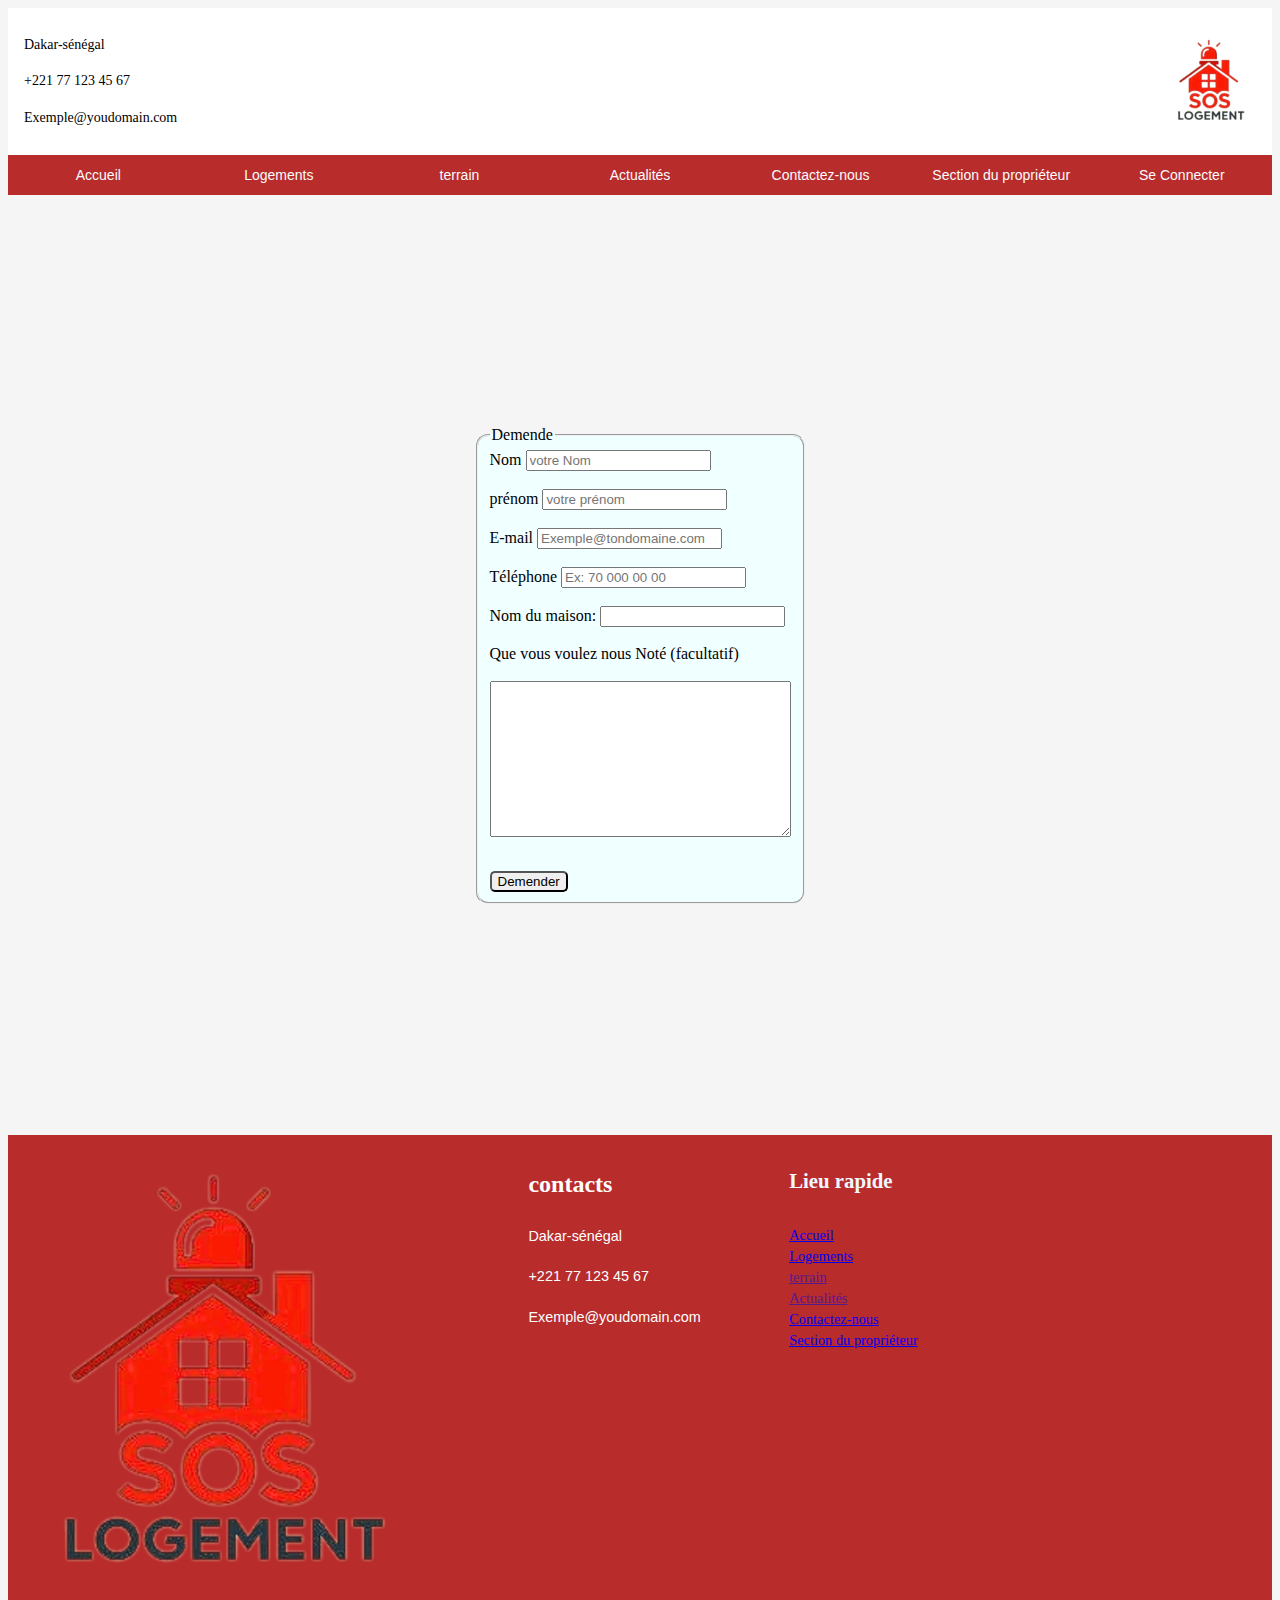
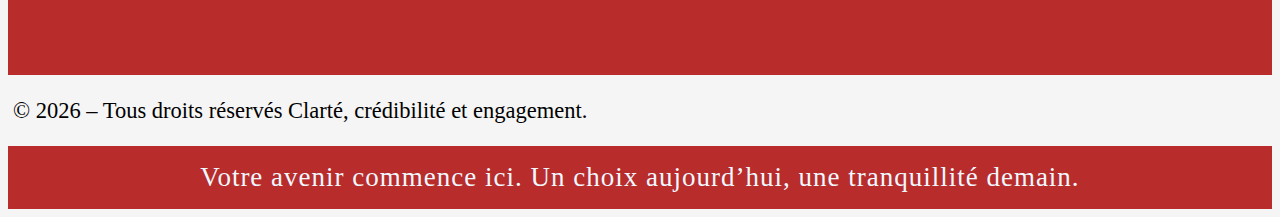
<file: Demend-logement.html>
<!DOCTYPE html>

<html>
    <head>
        <meta charset="utf-8">
        <meta name="viewport" content="width=device-width,initial-scale=1">
        <title>Demende un logement</title>
        <link rel="icon" href="S.O.S LOGEMENT.png">
        <link rel="stylesheet" href="Demende-logement.css" type="text/css">
    </head>
    <body class="body">
                    <!-- الشريط العلوي. -->


                                     <!-- الأول -->
        <!-- الشريط العلوي -->
        <div class="one">
            <div class="C" >
                
                <p>Dakar-sénégal</p>
                <p>+221 77 123 45 67</p>
                <p>Exemple@youdomain.com</p>
           </div>
            <div >
                <img src="S.O.S LOGEMENT.png" alt="S.O.S LOGEMENT" width="90px" height="90">
                <!-- بقي الموقع ومواقعنا التواصلية وزر تسجيل الدخول. -->
            </div>
            
        </div>

                                       <!-- الثاني -->

        <!-- أقسام الموقع "الشريط الذي فيه الأقسام" -->
                             <!-- للجوال -->
        <button class="menu-toggle" onclick="toggleMenu()">☰</button>  
        <!-- للابتوب والكمبيوتر -->
        <div class="tow" >
            <button onclick="window.location.href='page-accueil.html'">Accueil</button>
            <button onclick="window.location.href='page-offres.html'">Logements</button>
            <button onclick="window.location.href='page-terrain.html'">terrain</button>         
            <button onclick="window.location.href='Actualités.html'">Actualités</button>         
            <button onclick="window.location.href='Contactez-nous.html'">Contactez-nous</button>
            <button  onclick="window.location.href='Section-du-bailleur-justification.html'">Section du propriéteur</button>
            <button onclick="window.location.href='Se-Connecter.html'">Se Connecter</button>
        </div>

        <!-- --------------------------------------------------------------------- -->
        <!-- --------------------------------------------------------------------- -->


                            
        <div class="thri">
            <form>
                <fieldset>
                    <legend>Demende</legend>

                    <label>Nom</label>
                    <input type="text" name="Nom" placeholder="votre Nom" required><br><br>
                    <label>prénom</label>
                    <input type="text" name="prénom" placeholder="votre prénom" required><br><br>
                    <label>E-mail</label>
                    <input type="email" name="email" placeholder="Exemple@tondomaine.com" required><br><br>  
                    <label>Téléphone</label>
                    <input type="tel" name="tel" placeholder="Ex: 70 000 00 00" required><br><br>  
                    <label>Nom du maison:</label>
                    <input type="text" name="Nom du Maison" required><br><br> 
                    <label>Que vous voulez nous Noté (facultatif)</label><br><br>
                    <textarea rows="10" cols="35"></textarea>                             
                    <br>
                        <!-- يرسل إلى بريدنا نحن أصحاب المشروع -->
                    <input type="submit" value="Demender" class="btn">
                </fieldset>
               
            
            </form>
        </div>
                <!-- --------------------------------------------------------------------------------------------------------------------------------------------- -->
        <!-- --------------------------------------------------------------------------------------------------------------------------------------------- -->

        </div>
        <div class="height">
            <div class="imag"><br>
                <img src="S.O.S LOGEMENT.png" width="100%" height="80%">
           </div>
          
           <div class="A">
            <h1>contacts</h1>
            <p>Dakar-sénégal</p>
            <p>+221 77 123 45 67</p>
            <p>Exemple@youdomain.com</p>
           </div>
           
           <div class="B">
                <h1>Lieu rapide</h1>
                <br>
                <a href="page-accueil.html">Accueil</a><br>
                <a href="page-offres.html">Logements</a><br>
                <a href="">terrain</a><br>         
                <a href="">Actualités</a><br>
                <a href="Contactez-nous.html">Contactez-nous</a><br>
                <a href="Section-du-bailleur-justification.html">Section du propriéteur</a>
           </div>
        </div>
        <div class="droits">
        <p> © 2026 – Tous droits réservés Clarté, crédibilité et engagement.</p>
        </div>
        <div class="motiver">
        <p>Votre avenir commence ici. Un choix aujourd’hui, une tranquillité demain.</p>
        </div>


        <script>
            function toggleMenu() {
                document.querySelector('.tow').classList.toggle('show');
            }
        </script>

    </body>
</html>
</file>
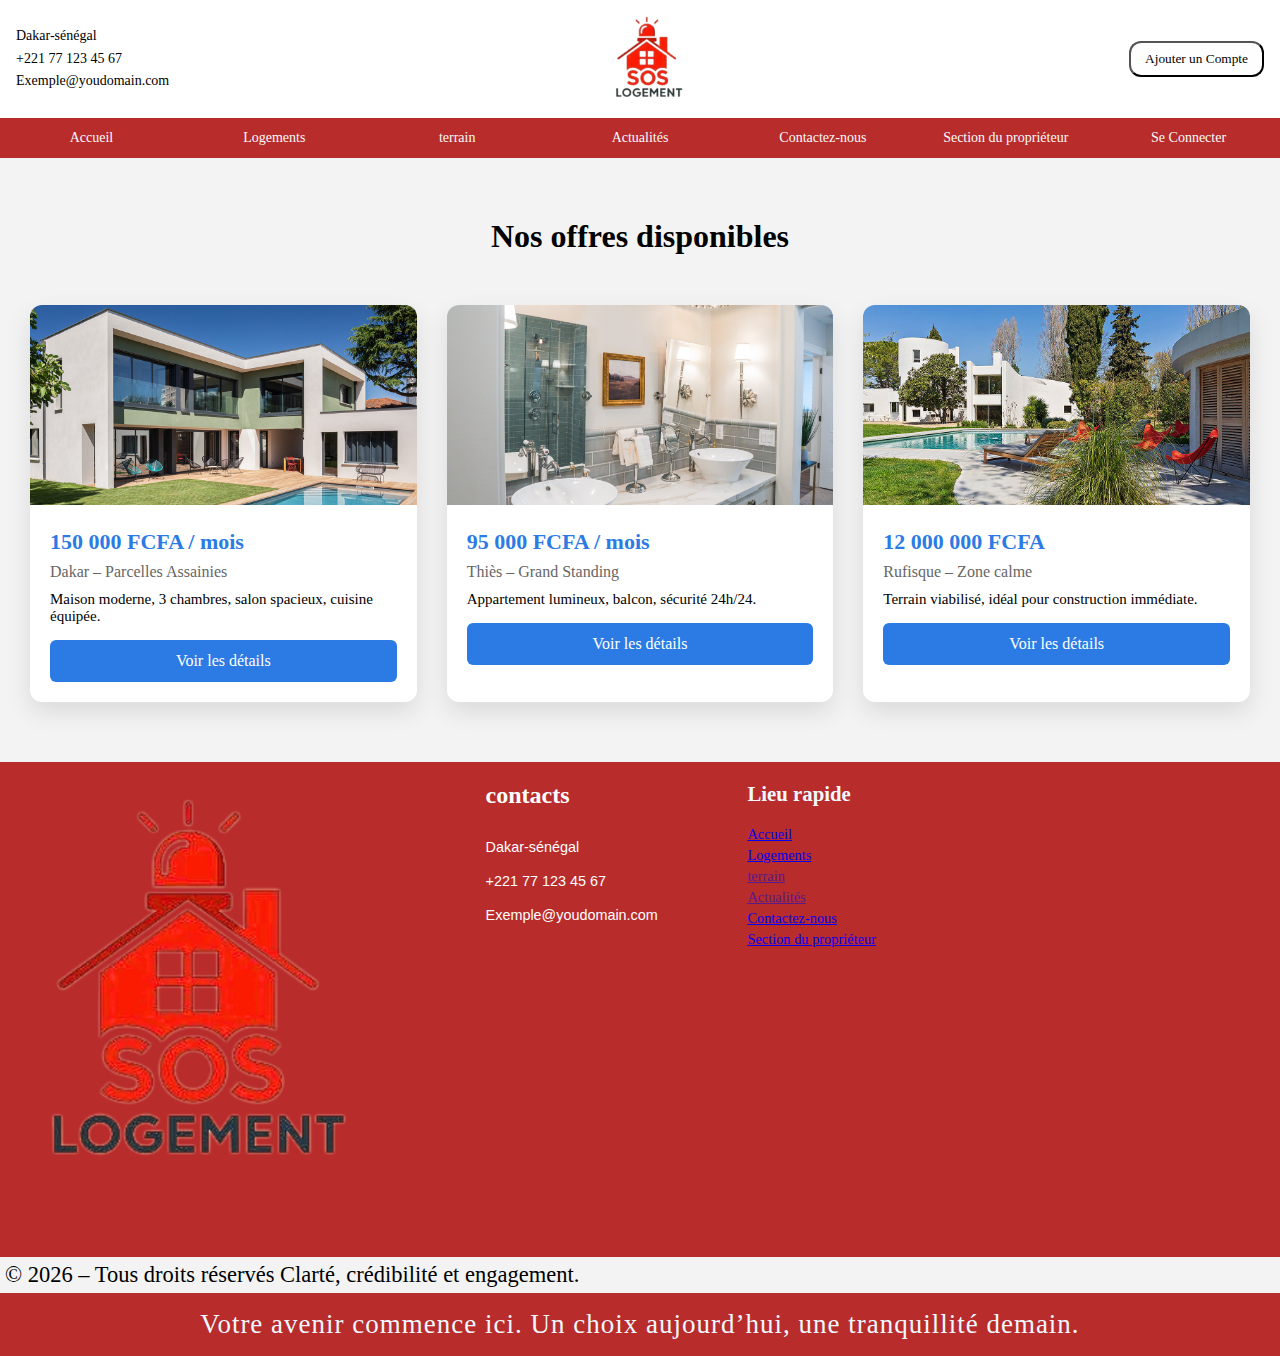
<file: page-offres.html>
<!DOCTYPE html>
<html lang="fr">
    <head>
        <meta charset="UTF-8">
        <meta name="viewpout" content="width=device-width,initial-scale=1">
        <title>offres-logements</title>
        <link rel="icon" href="S.O.S LOGEMENT.png">
        <link rel="stylesheet" href="page-offres.css" type="text/css">

    </head>
    <body>
                    <!-- الشريط العلوي. -->


                                     <!-- الأول -->
        <!-- الشريط العلوي -->
        <div class="one">
            <div class="C" >
                
                <p>Dakar-sénégal</p>
                <p>+221 77 123 45 67</p>
                <p>Exemple@youdomain.com</p>
           </div>
            <div >
                <img src="S.O.S LOGEMENT.png" alt="S.O.S LOGEMENT" width="90px" height="90">
                <!-- بقي الموقع ومواقعنا التواصلية وزر تسجيل الدخول. -->
            </div>
            <div>
                <button onclick="window.location.href='Ajouter-compte.html'">Ajouter un Compte</button>
            </div>
        </div>

                                       <!-- الثاني -->

        <!-- أقسام الموقع "الشريط الذي فيه الأقسام" -->
                             <!-- للجوال -->
        <button class="menu-toggle" onclick="toggleMenu()">☰</button>  
        <!-- للابتوب والكمبيوتر -->
        <div class="tow" >
            <button onclick="window.location.href='page-accueil.html'">Accueil</button>
            <button onclick="window.location.href='page-offres.html'">Logements</button>
            <button onclick="window.location.href='page-terrain.html'">terrain</button>         
            <button onclick="window.location.href='Actualités.html'">Actualités</button>         
            <button onclick="window.location.href='Contactez-nous.html'">Contactez-nous</button>
            <button  onclick="window.location.href='Section-du-bailleur-justification.html'">Section du propriéteur</button>
            <button onclick="window.location.href='Se-Connecter.html'">Se Connecter</button>
        </div>

        <!-- --------------------------------------------------------------------- -->
        <!-- --------------------------------------------------------------------- -->


            

        <section class="offers-section">
            <h1>Nos offres disponibles</h1>

            <div class="offers-grid">

                <!-- Offre 1 -->
                <div class="offer-card">
                    <img src="belle maison-.jpg" alt="Maison">
                    <div class="offer-content">
                        <div class="price">150 000 FCFA / mois</div>
                        <div class="location">Dakar – Parcelles Assainies</div>
                        <div class="details">
                            Maison moderne, 3 chambres, salon spacieux, cuisine équipée.
                        </div>
                        <a href="Arret-offre.html" class="btn">Voir les détails</a>
                    </div>
                </div>

                <!-- Offre 2 -->
                <div class="offer-card">
                    <img src="la-belle-maison-31.jpg" alt="Appartement">
                    <div class="offer-content">
                        <div class="price">95 000 FCFA / mois</div>
                        <div class="location">Thiès – Grand Standing</div>
                        <div class="details">
                            Appartement lumineux, balcon, sécurité 24h/24.
                        </div>
                        <a href="Arret-offre.html" class="btn">Voir les détails</a>
                    </div>
                </div>

                <!-- Offre 3 -->
                <div class="offer-card">
                    <img src="Les-plus-belles-maisons-du-sud-de-la-France-pour-rever.jpg" alt="Terrain">
                    <div class="offer-content">
                        <div class="price">12 000 000 FCFA</div>
                        <div class="location">Rufisque – Zone calme</div>
                        <div class="details">
                            Terrain viabilisé, idéal pour construction immédiate.
                        </div>
                        <a href="Arret-offre.html" class="btn">Voir les détails</a>
                    </div>
                </div>

            </div>
        </section>

        <!-- --------------------------------------------------------------------------------------------------------------------------------------------- -->
        <!-- --------------------------------------------------------------------------------------------------------------------------------------------- -->

        </div>
        <div class="height">
            <div class="imag"><br>
                <img src="S.O.S LOGEMENT.png" width="100%" height="80%">
           </div>
          
           <div class="A">
            <h1>contacts</h1>
            <p>Dakar-sénégal</p>
            <p>+221 77 123 45 67</p>
            <p>Exemple@youdomain.com</p>
           </div>
           
           <div class="B">
                <h1>Lieu rapide</h1>
                <br>
                <a href="page-accueil.html">Accueil</a><br>
                <a href="page-offres.html">Logements</a><br>
                <a href="">terrain</a><br>         
                <a href="">Actualités</a><br>
                <a href="Contactez-nous.html">Contactez-nous</a><br>
                <a href="Section-du-bailleur-justification.html">Section du propriéteur</a>
           </div>
        </div>
        <div class="droits">
        <p> © 2026 – Tous droits réservés Clarté, crédibilité et engagement.</p>
        </div>
        <div class="motiver">
        <p>Votre avenir commence ici. Un choix aujourd’hui, une tranquillité demain.</p>
        </div>


        <script>
            function toggleMenu() {
                document.querySelector('.tow').classList.toggle('show');
            }
        </script>

    </body>
</html>
</file>
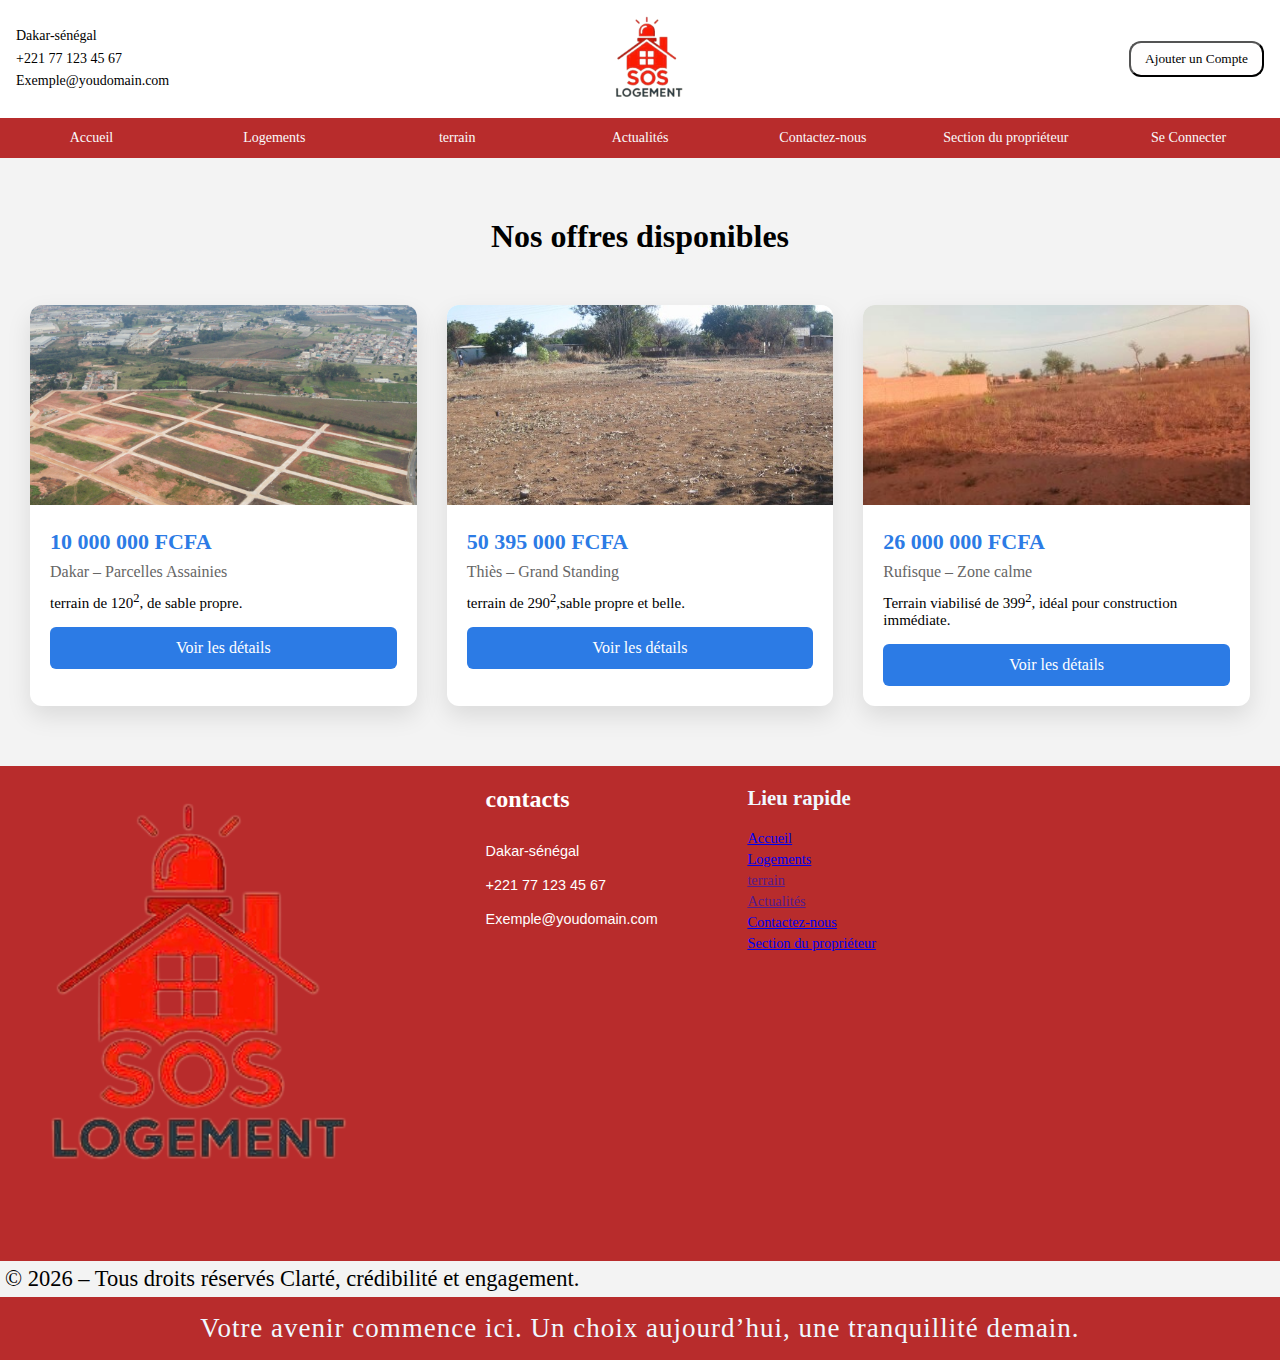
<file: page-terrain.html>
<!DOCTYPE html>
<html lang="fr">
    <head>
        <meta charset="UTF-8">
        <meta name="viewpout" content="width=device-width,initial-scale=1">
        <title>offres-terrain</title>
        <link rel="icon" href="S.O.S LOGEMENT.png">
        <link rel="stylesheet" href="page-terrain.css" type="text/css">

    </head>
    <body>
        
                    <!-- الشريط العلوي. -->


                                     <!-- الأول -->
        <!-- الشريط العلوي -->
        <div class="one">
            <div class="C" >
                
                <p>Dakar-sénégal</p>
                <p>+221 77 123 45 67</p>
                <p>Exemple@youdomain.com</p>
           </div>
            <div >
                <img src="S.O.S LOGEMENT.png" alt="S.O.S LOGEMENT" width="90px" height="90">
                <!-- بقي الموقع ومواقعنا التواصلية وزر تسجيل الدخول. -->
            </div>
            <div>
                <button onclick="window.location.href='Ajouter-compte.html'">Ajouter un Compte</button>
            </div>
        </div>

                                       <!-- الثاني -->

        <!-- أقسام الموقع "الشريط الذي فيه الأقسام" -->
                             <!-- للجوال -->
        <button class="menu-toggle" onclick="toggleMenu()">☰</button>  
        <!-- للابتوب والكمبيوتر -->
        <div class="tow" >
            <button onclick="window.location.href='page-accueil.html'">Accueil</button>
            <button onclick="window.location.href='page-offres.html'">Logements</button>
            <button onclick="window.location.href='page-terrain.html'">terrain</button>         
            <button onclick="window.location.href='Actualités.html'">Actualités</button>         
            <button onclick="window.location.href='Contactez-nous.html'">Contactez-nous</button>
            <button  onclick="window.location.href='Section-du-bailleur-justification.html'">Section du propriéteur</button>
            <button onclick="window.location.href='Se-Connecter.html'">Se Connecter</button>
        </div>

        <!-- --------------------------------------------------------------------- -->
        <!-- --------------------------------------------------------------------- -->


            

        <section class="offers-section">
            <h1>Nos offres disponibles</h1>

            <div class="offers-grid">

                <!-- Offre 1 -->
                <div class="offer-card">
                    <img src="terrain 03.jpg" alt="Terrain">
                    <div class="offer-content">
                        <div class="price"><p>10 000 000 FCFA </p></div>
                        <div class="location"><p>Dakar – Parcelles Assainies</p></div>
                        <div class="details">
                            <p>terrain de 120<sup>2</sup>, de sable propre.</p>
                        </div>
                        <a href="#" class="btn">Voir les détails</a>
                    </div>
                </div>

                <!-- Offre 2 -->
                <div class="offer-card">
                    <img src="terrain 02.jpg" alt="Terrain">
                    <div class="offer-content">
                        <div class="price"><p>50 395 000 FCFA</p></div>
                        <div class="location"><p>Thiès – Grand Standing</p></div>
                        <div class="details">
                            <p>terrain de 290<sup>2</sup>,sable propre et belle.</p>
                        </div>
                        <a href="#" class="btn">Voir les détails</a>
                    </div>
                </div>

                <!-- Offre 3 -->
                <div class="offer-card">
                    <img src="terrain.png" alt="Terrain">
                    <div class="offer-content">
                        <div class="price"><p>26 000 000 FCFA</p></div>
                        <div class="location"><p>Rufisque – Zone calme</p></div>
                        <div class="details">
                             <p>Terrain viabilisé de 399<sup>2</sup>, idéal pour construction immédiate.</p>
                        </div>
                        <a href="#" class="btn">Voir les détails</a>
                    </div>
                </div>

            </div>
        </section>

                <!-- --------------------------------------------------------------------------------------------------------------------------------------------- -->
        <!-- --------------------------------------------------------------------------------------------------------------------------------------------- -->

        </div>
        <div class="height">
            <div class="imag"><br>
                <img src="S.O.S LOGEMENT.png" width="100%" height="80%">
           </div>
          
           <div class="A">
            <h1>contacts</h1>
            <p>Dakar-sénégal</p>
            <p>+221 77 123 45 67</p>
            <p>Exemple@youdomain.com</p>
           </div>
           
           <div class="B">
                <h1>Lieu rapide</h1>
                <br>
                <a href="page-accueil.html">Accueil</a><br>
                <a href="page-offres.html">Logements</a><br>
                <a href="">terrain</a><br>         
                <a href="">Actualités</a><br>
                <a href="Contactez-nous.html">Contactez-nous</a><br>
                <a href="Section-du-bailleur-justification.html">Section du propriéteur</a>
           </div>
        </div>
        <div class="droits">
        <p> © 2026 – Tous droits réservés Clarté, crédibilité et engagement.</p>
        </div>
        <div class="motiver">
        <p>Votre avenir commence ici. Un choix aujourd’hui, une tranquillité demain.</p>
        </div>


        <script>
            function toggleMenu() {
                document.querySelector('.tow').classList.toggle('show');
            }
        </script>

    </body>
</html>
</file>
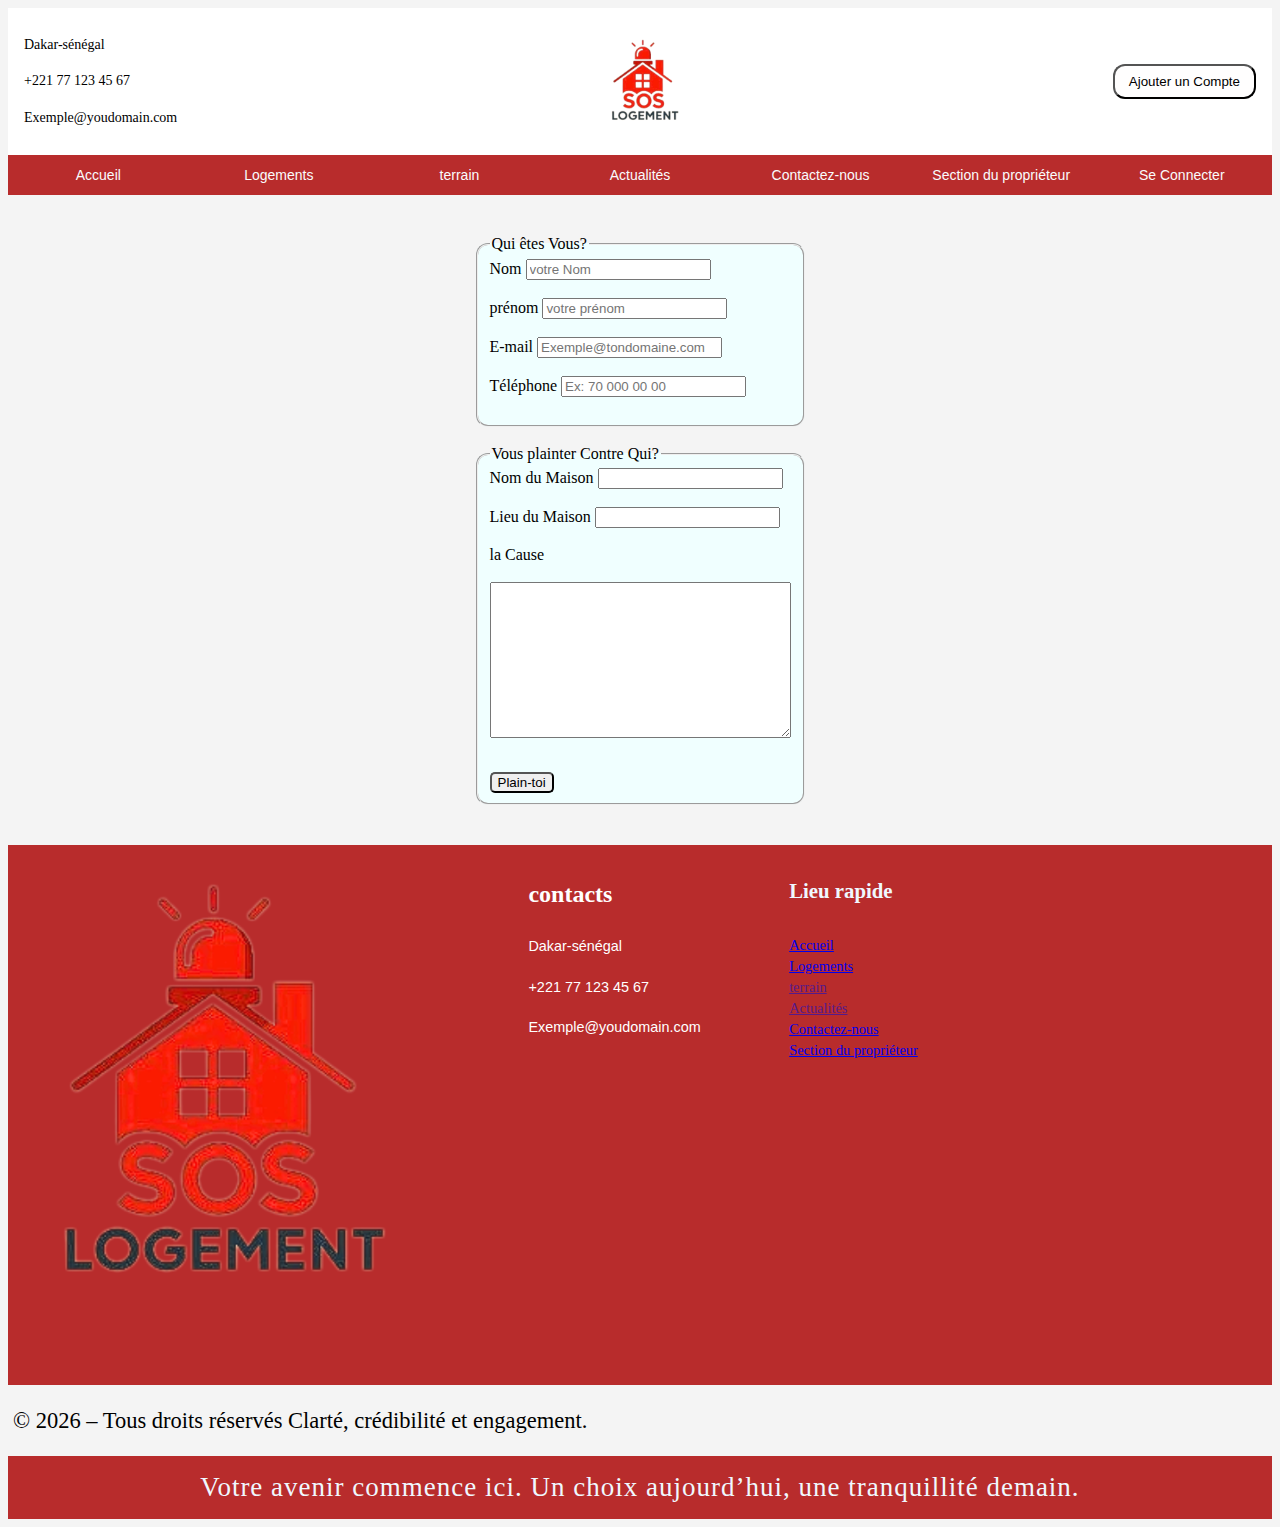
<file: porter-plainte.html>
<!DOCTYPE html>

<html>
    <head>
        <meta charset="utf-8">
        <meta name="viewport" content="width=device-width,initial-scale=1">
        <title>Porter plainte</title>
        <link rel="icon" href="S.O.S LOGEMENT.png">
        <link rel="stylesheet" href="porter-plainte.css" type="text/css">
    </head>
    <body class="body">
                    <!-- الشريط العلوي. -->


                                     <!-- الأول -->
        <!-- الشريط العلوي -->
        <div class="one">
            <div class="C" >
                
                <p>Dakar-sénégal</p>
                <p>+221 77 123 45 67</p>
                <p>Exemple@youdomain.com</p>
           </div>
            <div >
                <img src="S.O.S LOGEMENT.png" alt="S.O.S LOGEMENT" width="90px" height="90">
                <!-- بقي الموقع ومواقعنا التواصلية وزر تسجيل الدخول. -->
            </div>
            <div>
                <button onclick="window.location.href='Ajouter-compte.html'">Ajouter un Compte</button>
            </div>
        </div>

                                       <!-- الثاني -->

        <!-- أقسام الموقع "الشريط الذي فيه الأقسام" -->
                             <!-- للجوال -->
        <button class="menu-toggle" onclick="toggleMenu()">☰</button>  
        <!-- للابتوب والكمبيوتر -->
        <div class="tow" >
            <button onclick="window.location.href='page-accueil.html'">Accueil</button>
            <button onclick="window.location.href='page-offres.html'">Logements</button>
            <button onclick="window.location.href='page-terrain.html'">terrain</button>         
            <button onclick="window.location.href='Actualités.html'">Actualités</button>         
            <button onclick="window.location.href='Contactez-nous.html'">Contactez-nous</button>
            <button  onclick="window.location.href='Section-du-bailleur-justification.html'">Section du propriéteur</button>
            <button onclick="window.location.href='Se-Connecter.html'">Se Connecter</button>
        </div>

        <!-- --------------------------------------------------------------------- -->
        <!-- --------------------------------------------------------------------- -->



        <div class="thri">
            <form>
                <fieldset>
                    <legend>Qui êtes Vous?</legend>
                    <label>Nom</label>
                    <input type="text" name="Nom" placeholder="votre Nom"><br><br>
                    <label>prénom</label>
                    <input type="text" name="prénom" placeholder="votre prénom"><br><br>
                    <label>E-mail</label>
                    <input type="email" name="email" placeholder="Exemple@tondomaine.com"><br><br>  
                    <label>Téléphone</label>
                    <input type="tel" name="tel" placeholder="Ex: 70 000 00 00"><br><br>                              
                </fieldset>
                <br>
                
                <fieldset>
                    <legend>Vous plainter Contre Qui?</legend>
                    <label>Nom du Maison</label>
                    <input type="text" name="Nom du Maison"><br><br>
                    <label>Lieu du Maison</label>
                    <input type="text" name="Lieu du Maison"><br><br> 
                    <label>la Cause</label><br>
                    <br>
                    <textarea name="la Cause" rows="10" cols="35"></textarea><br>                              
                    <input type="submit" value="Plain-toi" class="btn">
                </fieldset>
              
                
            </form>
        </div>


                <!-- --------------------------------------------------------------------------------------------------------------------------------------------- -->
        <!-- --------------------------------------------------------------------------------------------------------------------------------------------- -->

        </div>
        <div class="height">
            <div class="imag"><br>
                <img src="S.O.S LOGEMENT.png" width="100%" height="80%">
           </div>
          
           <div class="A">
            <h1>contacts</h1>
            <p>Dakar-sénégal</p>
            <p>+221 77 123 45 67</p>
            <p>Exemple@youdomain.com</p>
           </div>
           
           <div class="B">
                <h1>Lieu rapide</h1>
                <br>
                <a href="page-accueil.html">Accueil</a><br>
                <a href="page-offres.html">Logements</a><br>
                <a href="">terrain</a><br>         
                <a href="">Actualités</a><br>
                <a href="Contactez-nous.html">Contactez-nous</a><br>
                <a href="Section-du-bailleur-justification.html">Section du propriéteur</a>
           </div>
        </div>
        <div class="droits">
        <p> © 2026 – Tous droits réservés Clarté, crédibilité et engagement.</p>
        </div>
        <div class="motiver">
        <p>Votre avenir commence ici. Un choix aujourd’hui, une tranquillité demain.</p>
        </div>


        <script>
            function toggleMenu() {
                document.querySelector('.tow').classList.toggle('show');
            }
        </script>

    </body>
</html>
</file>
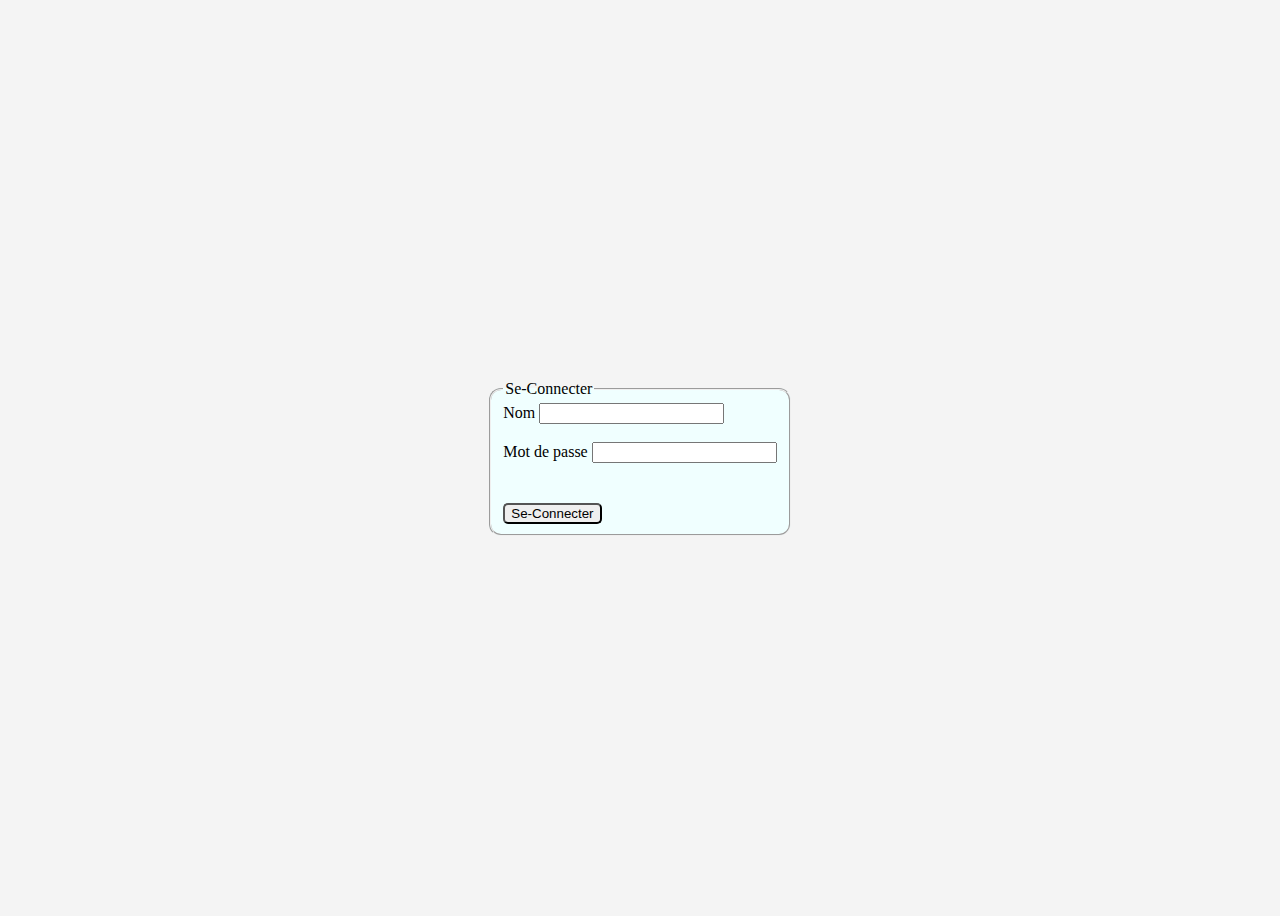
<file: Se-Connecter.html>
<!DOCTYPE html>

<html>
    <head>
        <meta charset="utf-8">
        <meta name="viewport" content="width=device-width,initial-scale=1">
        <title>Se Connecter</title>
        <link rel="icon" href="S.O.S LOGEMENT.png">
        <link rel="stylesheet" href="Se-Connecter.css" type="text/css">
    </head>
    <body class="body">

        <div class="one">
            <form>
                <fieldset>
                    <legend>Se-Connecter</legend>

                    <label>Nom</label>
                    <input type="text" type="email" name="Nom"><br><br>
                    <label>Mot de passe</label>
                    <input type="password" name="Mot de passe">
                    <br>
                    <input type="submit" value="Se-Connecter" class="btn">
                </fieldset>
               
                
            </form>
        </div>
    </body>
</html>
</file>
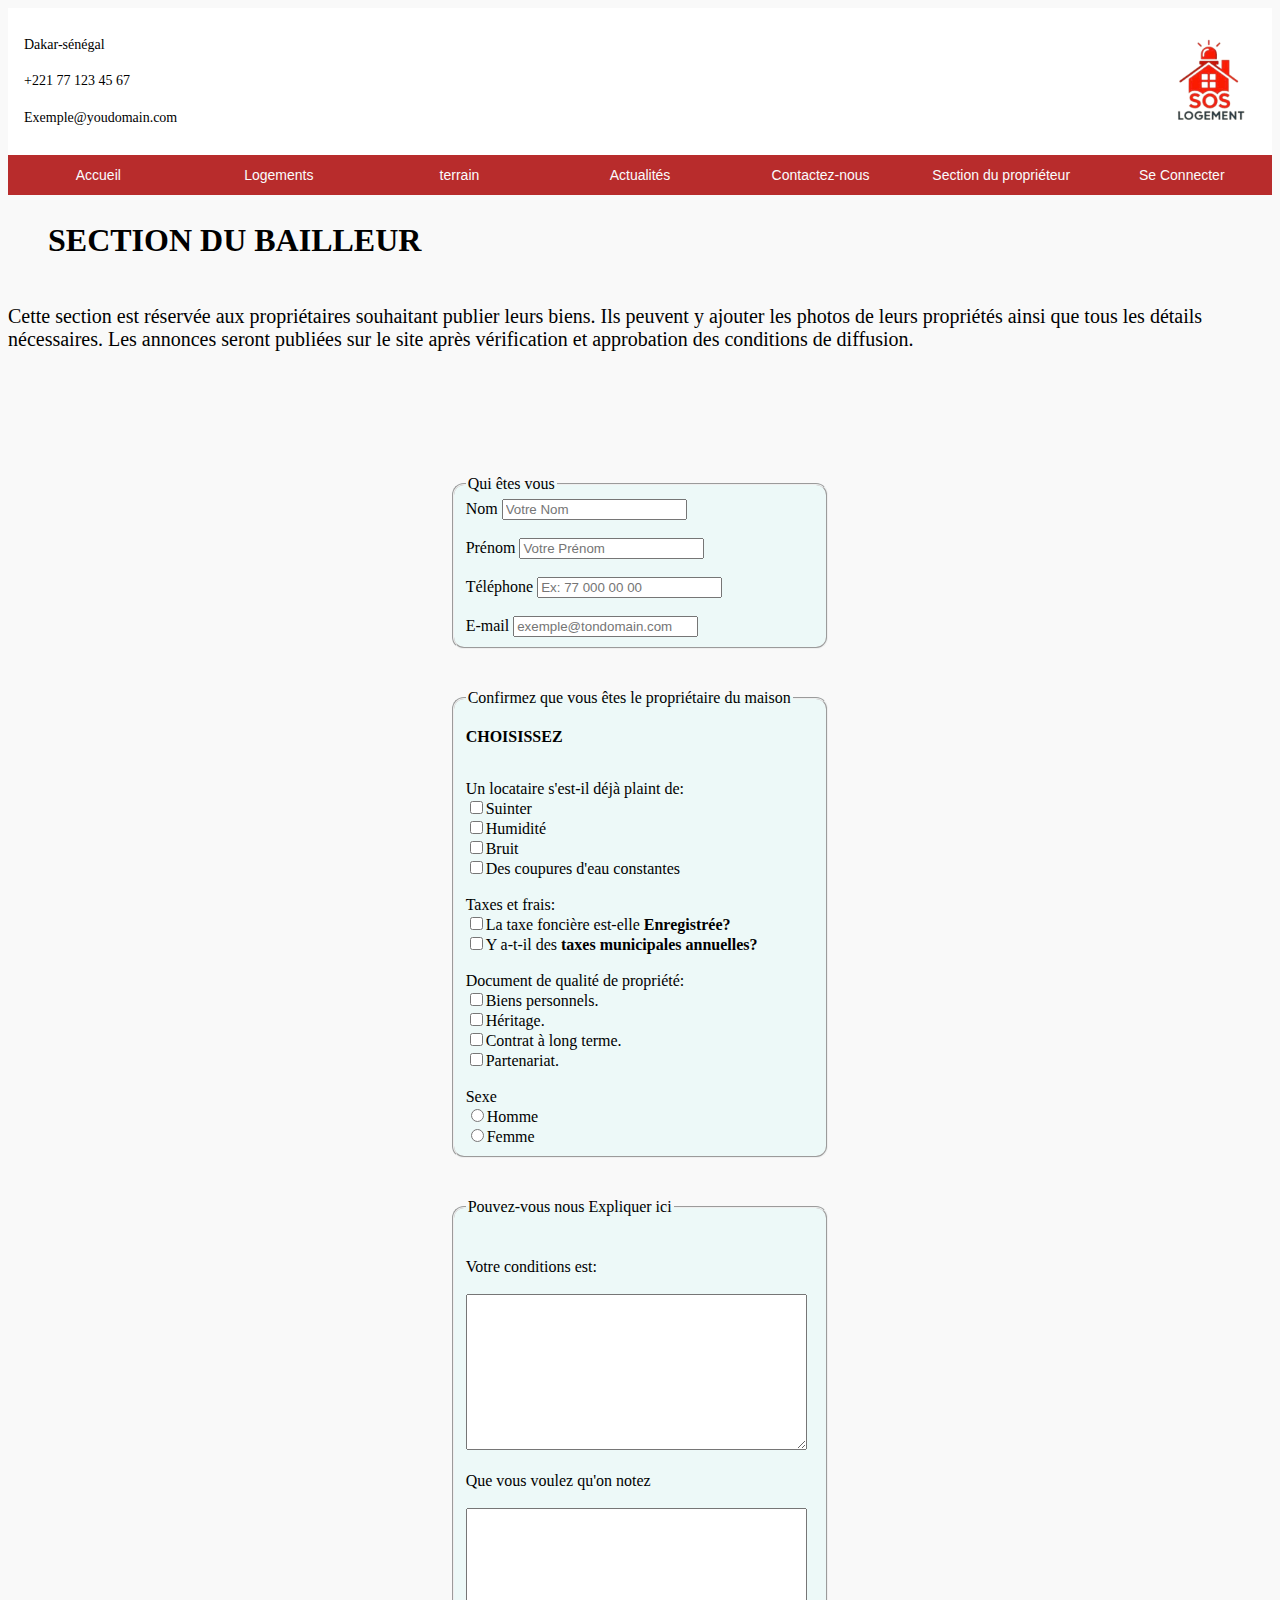
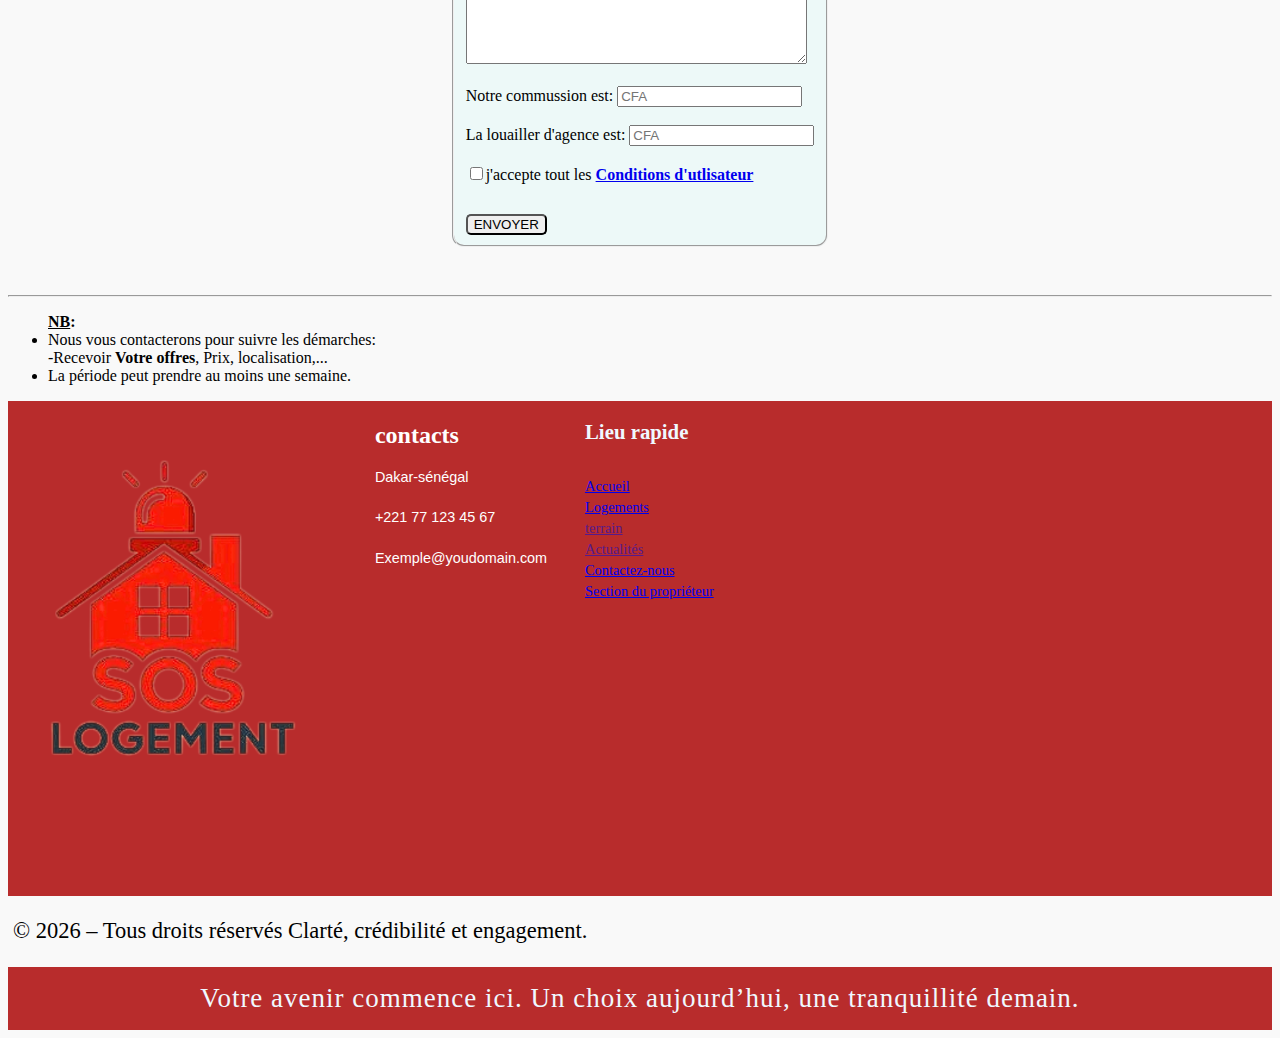
<file: Section-du-bailleur-justification.html>
<!DOCTYPE html>
<html lang="FRA">
    <head>
        <meta charset="utf-8">
        <meta name="viewport" content="width=device-width,initial-scale=1">
        <title>SECTION DU BAILLEUR-justification</title>
        <link rel="icon" href="S.O.S LOGEMENT.png">
        <link rel="stylesheet" href="bailleur-justification.css" type="text/css">
    </head>
    <body class="body">
                    <!-- الشريط العلوي. -->


                                     <!-- الأول -->
        <!-- الشريط العلوي -->
        <div class="one">
            <div class="C" >
                
                <p>Dakar-sénégal</p>
                <p>+221 77 123 45 67</p>
                <p>Exemple@youdomain.com</p>
           </div>
            <div >
                <img src="S.O.S LOGEMENT.png" alt="S.O.S LOGEMENT" width="90px" height="90">
                <!-- بقي الموقع ومواقعنا التواصلية وزر تسجيل الدخول. -->
            </div>
            
        </div>

                                       <!-- الثاني -->

        <!-- أقسام الموقع "الشريط الذي فيه الأقسام" -->
                             <!-- للجوال -->
        <button class="menu-toggle" onclick="toggleMenu()">☰</button>  
        <!-- للابتوب والكمبيوتر -->
        <div class="tow" >
            <button onclick="window.location.href='page-accueil.html'">Accueil</button>
            <button onclick="window.location.href='page-offres.html'">Logements</button>
            <button onclick="window.location.href='page-terrain.html'">terrain</button>         
            <button onclick="window.location.href='Actualités.html'">Actualités</button>         
            <button onclick="window.location.href='Contactez-nous.html'">Contactez-nous</button>
            <button  onclick="window.location.href='Section-du-bailleur-justification.html'">Section du propriéteur</button>
            <button onclick="window.location.href='Se-Connecter.html'">Se Connecter</button>
        </div>

        <!-- --------------------------------------------------------------------- -->
        <!-- --------------------------------------------------------------------- -->



                                    <!-- الأول -->
        <div class="thri">
            <h1>SECTION DU BAILLEUR</h1>
        </div>
                                    <!-- الثاني -->
        <div class="for">
            <p>
                Cette section est réservée aux propriétaires souhaitant publier leurs biens.

                Ils peuvent y ajouter les photos de leurs propriétés ainsi que tous les détails nécessaires.

                Les annonces seront publiées sur le site après vérification et approbation des conditions de diffusion.
            </p>
        </div>

                                    <!-- الثالث -->
        <div class="five"> 
            <form>
                <fieldset>
                    <legend>Qui êtes vous</legend>

                    <label>Nom</label>
                    <input type="text" name="Nom" placeholder="Votre Nom" required><br><br>
                    <label>Prénom</label>
                    <input type="text" name="Prénom" placeholder="Votre Prénom" required>
                    <br>
                    <br>
                    <label>Téléphone</label>
                    <input type="tel" name="Téléphone" placeholder="Ex: 77 000 00 00" required>
                    <br>
                    <br>
                    <label>E-mail</label>
                    <input type="email" name="E-mail" placeholder="exemple@tondomain.com" required>
                </fieldset>
                
                <fieldset>
                    <legend>Confirmez que vous êtes le propriétaire du maison</legend>

                    <p><b>CHOISISSEZ</b></p>
                    <br>
                    <label>Un locataire s'est-il déjà plaint de:</label>
                    <br>
                    <input type="checkbox" name="Suinter" value="Suinter">Suinter<br>
                    <input type="checkbox" name="Humidité" value="Humidité">Humidité<br>
                    <input type="checkbox" name="Bruit" value="Bruit">Bruit<br>
                    <input type="checkbox" name="Des coupures d'eau constantes" value="Des coupures d'eau constantes">Des coupures d'eau constantes<br>
                    <br>
                    <label>Taxes et frais:</label>
                    <br>
                    <input type="checkbox" name="La taxe foncière est-elle enregistrée?" value="La taxe foncière est-elle enregistrée?">La taxe foncière est-elle <b>Enregistrée?</b><br>
                    <input type="checkbox" name="Y a-t-il des taxes municipales annuelles?" value="Y a-t-il des taxes municipales annuelles?">Y a-t-il des <b>taxes municipales annuelles?</b><br>
                    <br>
                    <label>Document de qualité de propriété:</label>
                    <br>
                    <input type="checkbox" name="Biens personnels." value="Biens personnels.">Biens personnels.<br>
                    <input type="checkbox" name="Héritage." value="Héritage.">Héritage.<br>
                    <input type="checkbox" name="Contrat à long terme." value="Contrat à long terme.">Contrat à long terme.<br>
                    <input type="checkbox" name="Partenariat." value="Partenariat.">Partenariat.<br>
                    <br>
                    <label>Sexe</label><br>
                    <input type="radio" name="Sexe" value="Homme">Homme<br>
                    <input type="radio" name="Sexe" value="Femme">Femme<br>
                    
                </fieldset>
                                
                <fieldset>
                    <legend>Pouvez-vous nous Expliquer ici</legend>
                    <br> 
                    <br>

                    <label>Votre conditions est:</label>
                    <br>
                    <br>
                    <textarea rows="10" cols="40"></textarea required>
                    <br>
                    <br>
                    <label>Que vous voulez qu'on notez</label>
                    <br>
                    <br>
                    <textarea rows="10" cols="40"></textarea required>
                    <br>
                    <br>
                    <label>Notre commussion est:</label>
                    <input type="number" name="commussion" placeholder="CFA" required>
                    <br>
                    <br>
                    <label>La louailler d'agence est:</label>
                    <input type="number" name="commussion" placeholder="CFA" required>
                    <br>
                    <br>
                    <input required  type="checkbox">j'accepte tout les <a href="Condition-utilisateurs.html" target="_blank"><b>Conditions  d'utlisateur</b></a>
                    <br>
                    <input type="submit" value="ENVOYER" class="btn">
                </fieldset>
                
                
            </form>
        </div>
        
        <hr class="hr">
                                    <!-- الرابع -->
        <div class="NB"> 
            <p>
                <ul>
                    <!-- بعد أن يسرس رسالته يرسل إليه هذه الرسالة مباشرة باللغة الفرنسية:
                    ستستغرق أسبوعا على الأقل ريثما نضيفك على الموقع -->
                    <b><ins>NB</ins>:</b>
                    <br>
                    <li>Nous vous contacterons pour suivre les démarches:</li>
                    -Recevoir <b>Votre offres</b>, Prix, localisation,...
                    <li>La période peut prendre au moins une semaine.</li>
                </ul>
            </p>
        </div>

                <!-- --------------------------------------------------------------------------------------------------------------------------------------------- -->
        <!-- --------------------------------------------------------------------------------------------------------------------------------------------- -->

        </div>
        <div class="height">
            <div class="imag"><br>
                <img src="S.O.S LOGEMENT.png" width="100%" height="70%">
           </div>
          
           <div class="A">
            <h1>contacts</h1>
            <p>Dakar-sénégal</p>
            <p>+221 77 123 45 67</p>
            <p>Exemple@youdomain.com</p>
           </div>
           
           <div class="B">
                <h1>Lieu rapide</h1>
                <br>
                <a href="page-accueil.html">Accueil</a><br>
                <a href="page-offres.html">Logements</a><br>
                <a href="">terrain</a><br>         
                <a href="">Actualités</a><br>
                <a href="Contactez-nous.html">Contactez-nous</a><br>
                <a href="Section-du-bailleur-justification.html">Section du propriéteur</a>
           </div>
        </div>
        <div class="droits">
        <p> © 2026 – Tous droits réservés Clarté, crédibilité et engagement.</p>
        </div>
        <div class="motiver">
        <p>Votre avenir commence ici. Un choix aujourd’hui, une tranquillité demain.</p>
        </div>


        <script>
            function toggleMenu() {
                document.querySelector('.tow').classList.toggle('show');
            }
        </script>

    </body>
</html>
</file>
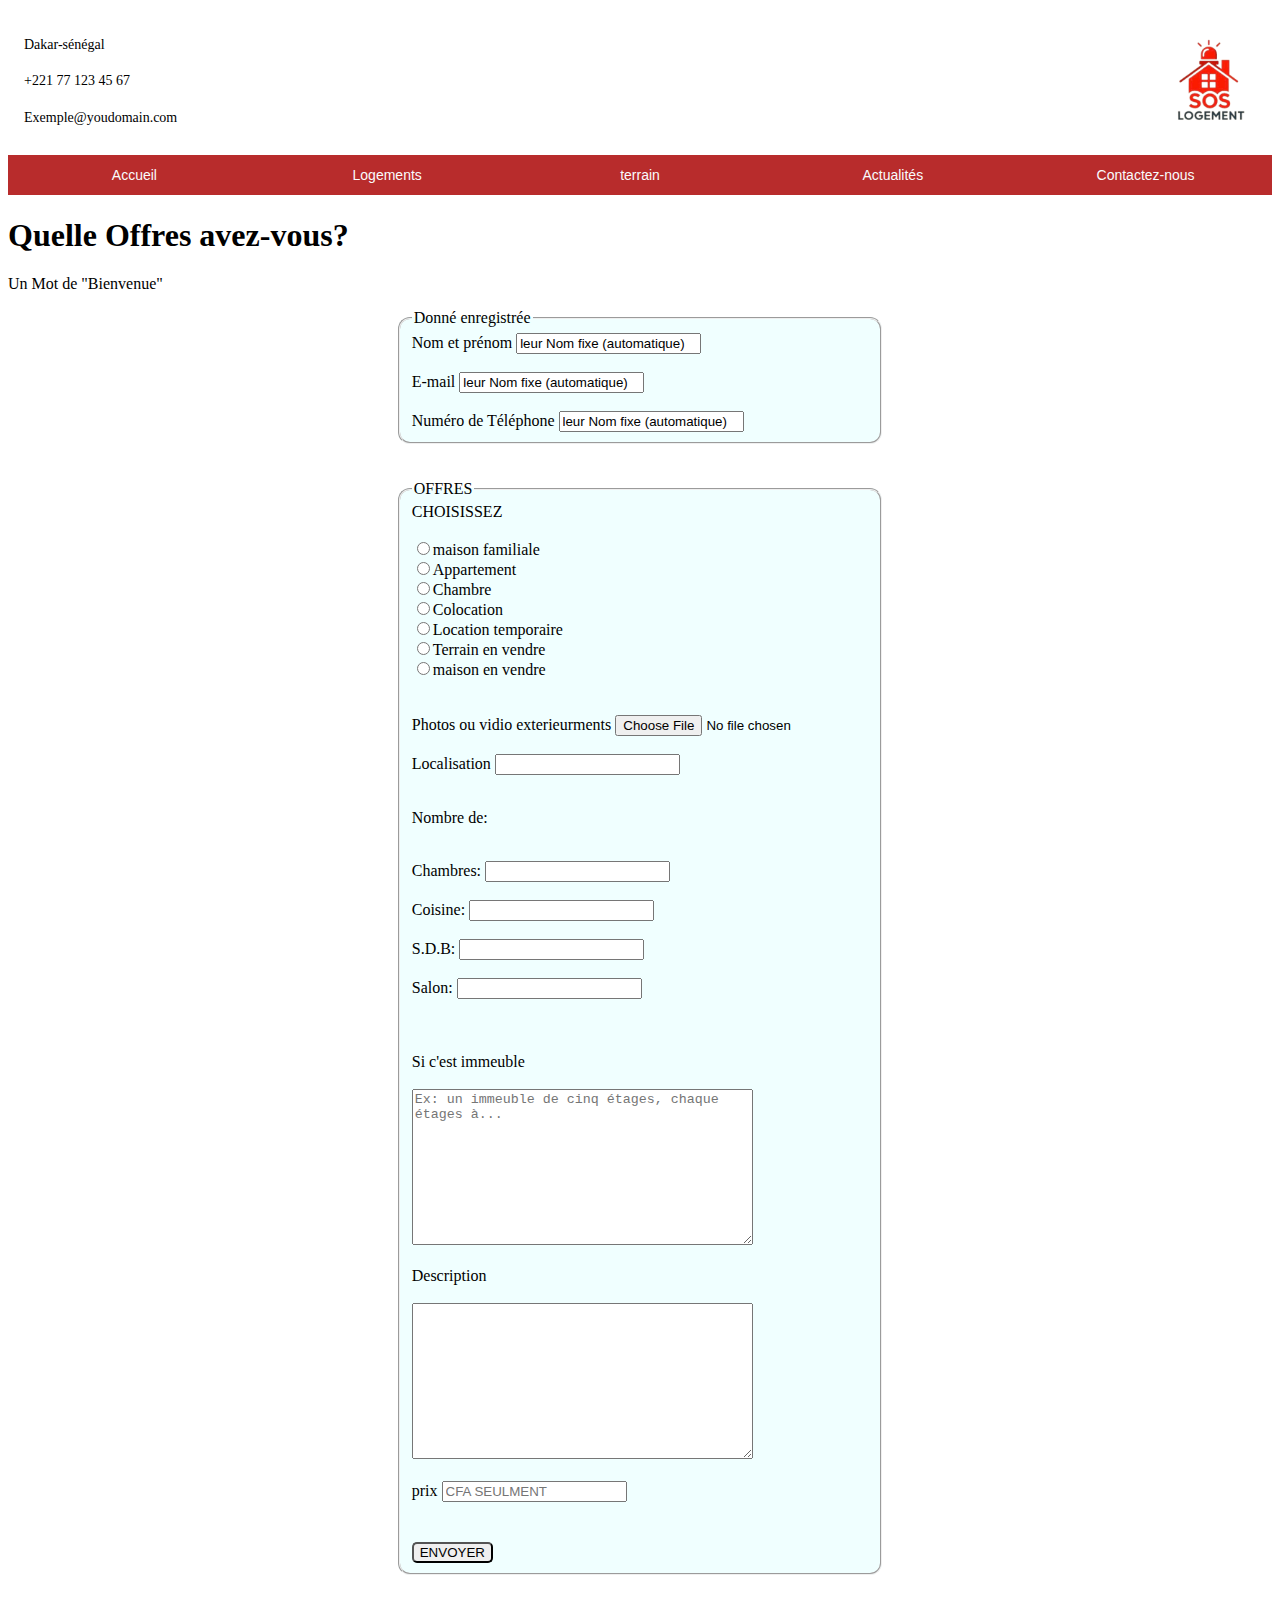
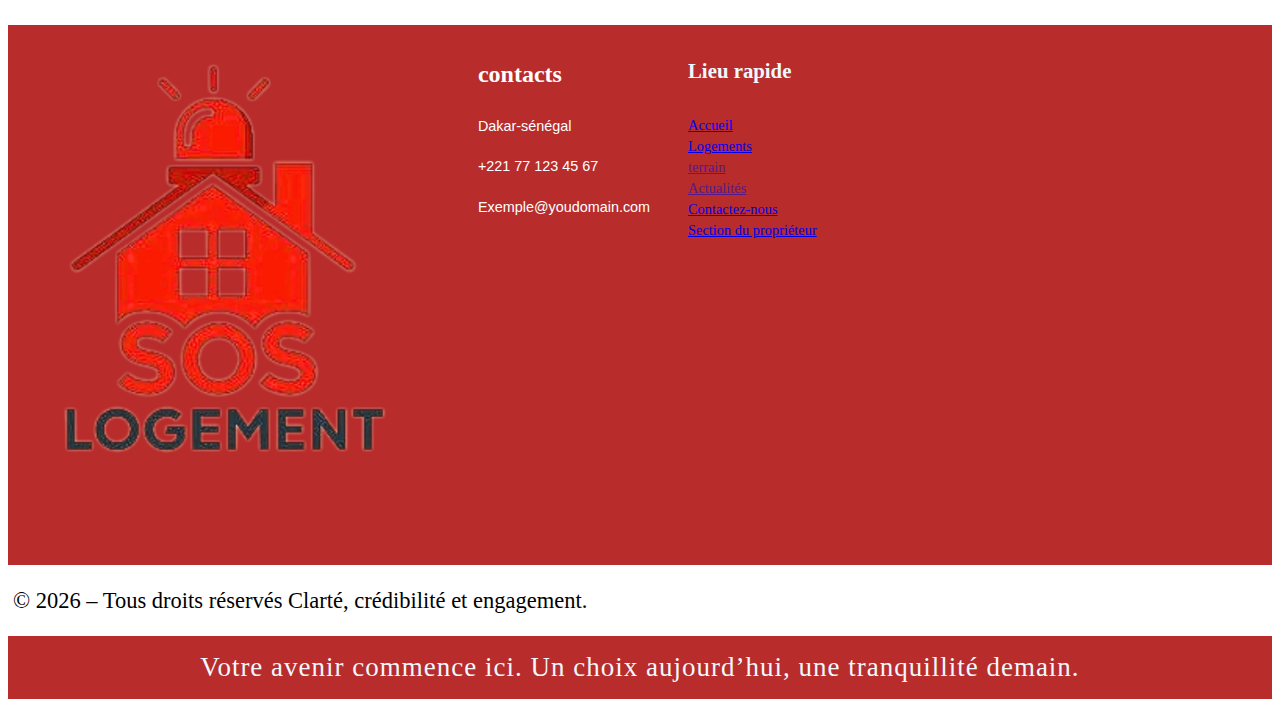
<file: Section-du-bailleur-Offres.html>
<!DOCTYPE html>

<html>
    <body>
        <meta charset="utf-8">
        <meta name="viewport" content="width=device-width,initial-scale=1">
        <title>SECTION DU BAILLEUR-offres</title>
        <link rel="icon" href="S.O.S LOGEMENT.png">
        <link rel="stylesheet" href="bailleur-offres.css" type="text/css">
    </body>
    <head>
                    <!-- الشريط العلوي. -->


                                     <!-- الأول -->
        <!-- الشريط العلوي -->
        <div class="one">
            <div class="C" >
                
                <p>Dakar-sénégal</p>
                <p>+221 77 123 45 67</p>
                <p>Exemple@youdomain.com</p>
           </div>
            <div >
                <img src="S.O.S LOGEMENT.png" alt="S.O.S LOGEMENT" width="90px" height="90">
                <!-- بقي الموقع ومواقعنا التواصلية وزر تسجيل الدخول. -->
            </div>
           
        </div>

                                       <!-- الثاني -->

        <!-- أقسام الموقع "الشريط الذي فيه الأقسام" -->
                             <!-- للجوال -->
        <button class="menu-toggle" onclick="toggleMenu()">☰</button>  
        <!-- للابتوب والكمبيوتر -->
        <div class="tow" >
            <button onclick="window.location.href='page-accueil.html'">Accueil</button>
            <button onclick="window.location.href='page-offres.html'">Logements</button>
            <button onclick="window.location.href='page-terrain.html'">terrain</button>         
            <button onclick="window.location.href='Actualités.html'">Actualités</button>         
            <button onclick="window.location.href='Contactez-nous.html'">Contactez-nous</button>
        </div>

        <!-- --------------------------------------------------------------------- -->
        <!-- --------------------------------------------------------------------- -->

        

                                <!-- الأول -->
        <div class="thri">
            <h1>Quelle Offres avez-vous?</h1>
        </div>
                                <!-- الثاني -->
        <div class="for">
            <p>Un Mot de "Bienvenue"</p>
        
        </div>
                                <!-- الثالث -->
        <div class="five">
            <form>
                <!-- 
                الاسم، البريد، رقم الجوال.
                يكونون ثوابت أي لا يتغيير مطلقًا
                -->
                <fieldset>
                    <legend>Donné enregistrée</legend>

                    <label>Nom et prénom</label>
                    <input type="text" name="name" value="leur Nom fixe (automatique)" readonly>
                    <br>
                    <br>
                    <label>E-mail</label>
                    <input type="email" name="email" value="leur Nom fixe (automatique)" readonly>
                    <br>
                    <br>
                    <label>Numéro de Téléphone</label>
                    <input type="tel" name="Téléphone" value="leur Nom fixe (automatique)" readonly>
                </fieldset>
                <br>
                <br>
                <fieldset>
                    <legend>OFFRES</legend>

                    <label>CHOISISSEZ</label><br><br>
                    <input type="radio" name="la maison est:" value="Maison familiale">maison familiale<br>
                    <input type="radio" name="la maison est:" value="Appartement">Appartement<br>
                    <input type="radio" name="la maison est:" value="Chambre">Chambre<br>
                    <input type="radio" name="la maison est:" value="Colocation">Colocation<br>
                    <input type="radio" name="la maison est:" value="Location temporaire">Location temporaire<br>
                    <input type="radio" name="la maison est:" value="Terrain en vendre">Terrain en vendre<br>
                    <input type="radio" name="la maison est:" value="Maison en vendre">maison en vendre<br>                    
                    <br>
                    <br>
                    <label>Photos ou vidio exterieurments</label >
                    <input type="file" required>
                    <br>
                    <br>
                    <lebel>Localisation</lebel>
                    <input type="text" name="Localisation" required><br><br>
                    <p>Nombre de:</p>
                    <br>
                    <label>Chambres:</label>
                    <input type="number" name="Chambres" required><br><br>
                    <label>Coisine:</label>
                    <input type="number" name="Coisine" required><br><br>
                    <label>S.D.B:</label>
                    <input type="number" name="S.D.B" required><br><br>
                    <label>Salon:</label>
                    <input type="number" name="Salon" required><br><br>
                    <br>
                    <br>
                    <label>Si c'est immeuble</label><br><br>
                    <textarea cols="40" rows="10" placeholder="Ex: un immeuble de cinq étages, chaque étages à..."></textarea>
                    <br>
                    <br>
                    <label>Description</label><br><br>
                    <textarea cols="40" rows="10"></textarea>
                    <br>
                    <br>
                    <label>prix</label>
                    <input type="text" name="prix" placeholder="CFA SEULMENT" required>
                    <br>
                    <input type="submit" value="ENVOYER" class="btn">
                </fieldset>
              
                
                
            </form>
        </div>
                <!-- --------------------------------------------------------------------------------------------------------------------------------------------- -->
        <!-- --------------------------------------------------------------------------------------------------------------------------------------------- -->

        </div>
        <div class="height">
            <div class="imag"><br>
                <img src="S.O.S LOGEMENT.png" width="100%" height="80%">
           </div>
          
           <div class="A">
            <h1>contacts</h1>
            <p>Dakar-sénégal</p>
            <p>+221 77 123 45 67</p>
            <p>Exemple@youdomain.com</p>
           </div>
           
           <div class="B">
                <h1>Lieu rapide</h1>
                <br>
                <a href="page-accueil.html">Accueil</a><br>
                <a href="page-offres.html">Logements</a><br>
                <a href="">terrain</a><br>         
                <a href="">Actualités</a><br>
                <a href="Contactez-nous.html">Contactez-nous</a><br>
                <a href="Section-du-bailleur-justification.html">Section du propriéteur</a>
           </div>
        </div>
        <div class="droits">
        <p> © 2026 – Tous droits réservés Clarté, crédibilité et engagement.</p>
        </div>
        <div class="motiver">
        <p>Votre avenir commence ici. Un choix aujourd’hui, une tranquillité demain.</p>
        </div>


        <script>
            function toggleMenu() {
                document.querySelector('.tow').classList.toggle('show');
            }
        </script>

    </head>
</html>
</file>
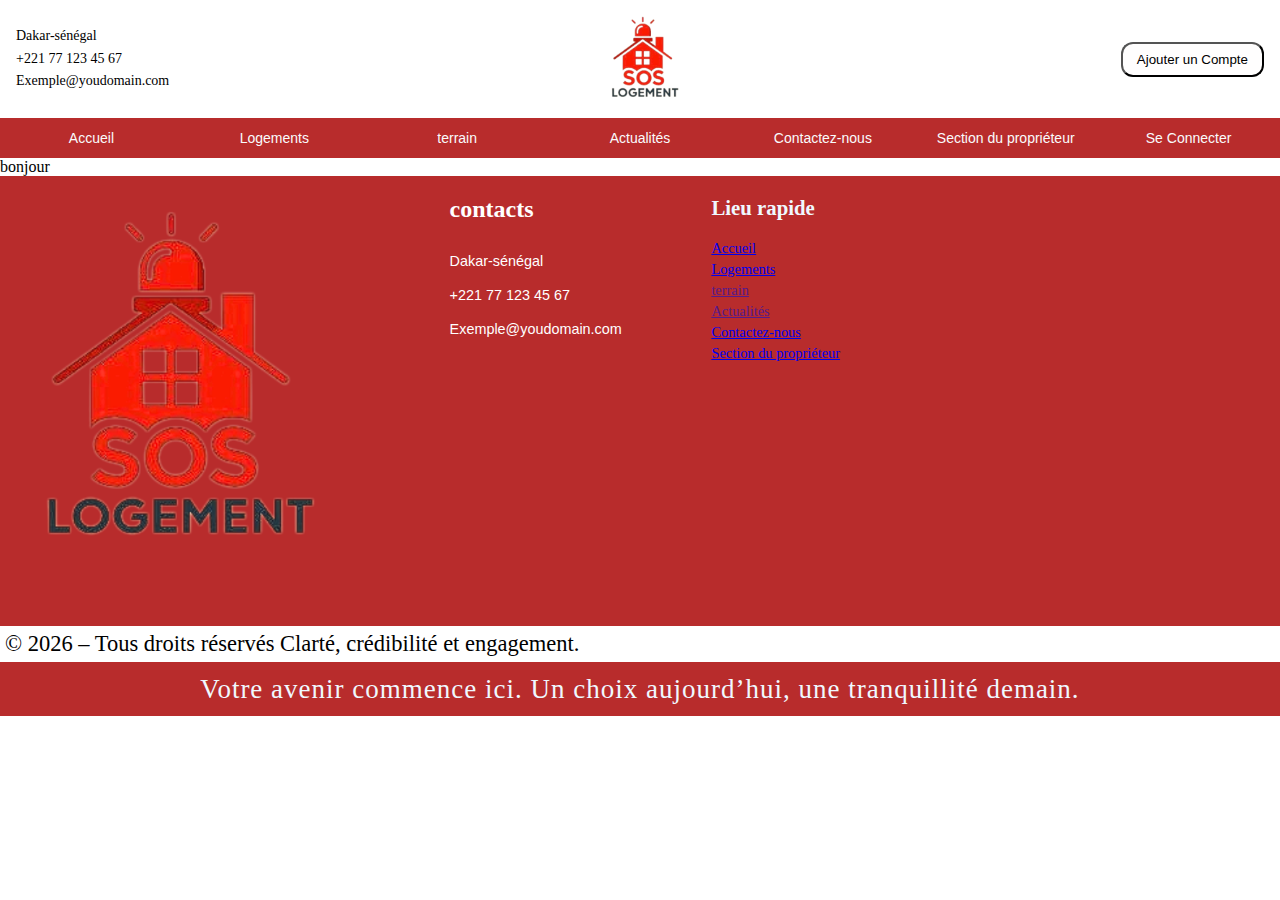
<file: start.html>
<!DOCTYPE html>
<html>
    <head>
        <meta charset="UtF-8">
        <meta name="viewport" content="width=device-width,initial-scale=1">
        <title>..................</title>
        <link rel="icom" href="S.O.S LOGEMENT.png">
        <link rel="stylesheet" href="start.css" type="text/css">
    </head>
    <body>
                    <!-- الشريط العلوي. -->


                                     <!-- الأول -->
        <!-- الشريط العلوي -->
        <div class="one">
            <div class="C" >
                
                <p>Dakar-sénégal</p>
                <p>+221 77 123 45 67</p>
                <p>Exemple@youdomain.com</p>
           </div>
            <div >
                <img src="S.O.S LOGEMENT.png" alt="S.O.S LOGEMENT" width="90px" height="90">
                <!-- بقي الموقع ومواقعنا التواصلية وزر تسجيل الدخول. -->
            </div>
            <div>
                <button onclick="window.location.href='Ajouter-compte.html'">Ajouter un Compte</button>
            </div>
        </div>

                                       <!-- الثاني -->

        <!-- أقسام الموقع "الشريط الذي فيه الأقسام" -->
                             <!-- للجوال -->
        <button class="menu-toggle" onclick="toggleMenu()">☰</button>  
        <!-- للابتوب والكمبيوتر -->
        <div class="tow" >
            <button onclick="window.location.href='page-accueil.html'">Accueil</button>
            <button onclick="window.location.href='page-offres.html'">Logements</button>
            <button onclick="window.location.href='page-terrain.html'">terrain</button>         
            <button onclick="window.location.href='Actualités.html'">Actualités</button>         
            <button onclick="window.location.href='Contactez-nous.html'">Contactez-nous</button>
            <button  onclick="window.location.href='Section-du-bailleur-justification.html'">Section du propriéteur</button>
            <button onclick="window.location.href='Se-Connecter.html'">Se Connecter</button>
        </div>

        <!-- --------------------------------------------------------------------- -->
        <!-- --------------------------------------------------------------------- -->


        <div>
            bonjour
        </div>




        

        <!-- --------------------------------------------------------------------------------------------------------------------------------------------- -->
        <!-- --------------------------------------------------------------------------------------------------------------------------------------------- -->

        </div>
        <div class="height">
            <div class="imag"><br>
                <img src="S.O.S LOGEMENT.png" width="100%" height="80%">
           </div>
          
           <div class="A">
            <h1>contacts</h1>
            <p>Dakar-sénégal</p>
            <p>+221 77 123 45 67</p>
            <p>Exemple@youdomain.com</p>
           </div>
           
           <div class="B">
                <h1>Lieu rapide</h1>
                <br>
                <a href="page-accueil.html">Accueil</a><br>
                <a href="page-offres.html">Logements</a><br>
                <a href="">terrain</a><br>         
                <a href="">Actualités</a><br>
                <a href="Contactez-nous.html">Contactez-nous</a><br>
                <a href="Section-du-bailleur-justification.html">Section du propriéteur</a>
           </div>
        </div>
        <div class="droits">
        <p> © 2026 – Tous droits réservés Clarté, crédibilité et engagement.</p>
        </div>
        <div class="motiver">
        <p>Votre avenir commence ici. Un choix aujourd’hui, une tranquillité demain.</p>
        </div>


        <script>
            function toggleMenu() {
                document.querySelector('.tow').classList.toggle('show');
            }
        </script>
    </body>
</html>
</file>
<file: page-accueil.css>
/* الشريط العلوي.  */


                        /* الأول */
/* الشعار ومواقعنا التواصلية وزر تسجيل الدخول والتواصل معنا */
.one
{
    background-color: rgb(255, 255, 255);
    display: flex;
    gap: 20px;
    justify-content: space-between;
    align-items:center;
    padding: 12px  16px;
    flex-wrap: wrap;
}
.one p{
    line-height: 1.6;
    font-size: 14px;
}
.one button{
    background-color: #fffefe;
    border-radius:12px;
    border:1px solide #ddd;
    padding:8px 14px;
    cursor:pointer;

}
.one button:hover{
    background: rgba(0, 0, 0, 0.029);
}
@media (max-width: 768px) {

    .one {
        flex-direction: column;
        text-align: center;
    }

    .one img {
        width: 90px;
        height: auto;
    }

    .one button {
        width: 100%;
        max-width: 220px;
    }
}

                    /* الثاني  */

* {
    margin: 0;
    padding: 0;
    box-sizing: border-box;
     
}

.tow {
    background-color: rgb(184, 44, 44);
    display: flex;
    
}

.tow button {
    flex: 1;              /* السر هنا 🔥 */
    background-color: rgb(184, 44, 44);
    border: none;
    color: rgb(250, 251, 252);
    font-size: 14px;
    cursor: pointer;
    width: 100%;
    padding: 12px 10px;
}

.tow button:hover {
    background-color: rgb(150, 30, 30);
}
@media (max-width: 768px) {

    .tow {
        flex-direction: column;
        display: none; /* مخفية افتراضيًا */
        width: 100%;
    }

    .tow.show {
        display: flex; /* تظهر عند الضغط */
    }

    .tow button {
        font-size: 16px;
        padding: 12px;
        text-align: center;
    }
}
.menu-toggle {
    display: none;
    background-color: rgb(184, 44, 44);
    color: white;
    font-size: 24px;
    border: none;
    padding: 10px;
    cursor: pointer;
}

/* يظهر فقط في الجوال */
@media (max-width: 768px) {
    .menu-toggle {
        display: block;
        width: 100%;
    }
}

/* ----------------------------------------------------------------- */
/* ----------------------------------------------------------------- */


                    /* الثالث */

.thri 
{
    background-color: #f3f3f3;
    display:flex;
    height: 500px;
    text-align: center;
    font-size: 18px;
    line-height: 180%;
    align-items:center;
    justify-content:center;
    
}
.go{
    font-family: 'Times New Roman', Times, serif;
}



.thri button
{
    background-color: aliceblue;
    border-radius: 12px;
    overflow: hidden;
    height: 30px;
    width: 100px;
}

                    /* الرابع */

.box 
{
    min-height: 100vh;
    display: flex;        /* يقسم يمين ويسار */
    box-shadow: 0 0 10px rgba(0,0,0,0.2);
    
    
}



    /* نصف الصورة */
.box-left 
{
    flex: 1;              /* 50% */
    margin: 12px;
    padding: 0;
}

/* لماذا لم ينفذ الأوامر بع إدخالها. chtgpt */
.box-left img
{
    border-radius: 12px;
    overflow: hidden;
    width: 100%;
    object-fit: cover;

}

    /* نصف المحتوى */
.box-right
{
    flex: 1;              /* 50% */
    height: 100%;
    display: flex;
    flex-direction: column;   /* ترتيب عمودي داخل النصف */
    justify-content: center;
    align-items:center ;
    text-align: center;
    line-height: 6vh;
    padding: 5px ;
    margin: 12px;
    
}
.box-right h1
.box-right p
{
    margin-bottom:15px;

}

.logo
{
    width: 70vh;
    height:50vh;
    margin-bottom: 10px;
}

                        /* الخامس */

    /* هنا ميزات الصورة المفسمة إلى خمسة أقسام. */
* {
    
    box-sizing: border-box;
    font-family: Arial, sans-serif;
}

.container {
    display: grid;
    grid-template-columns: 1fr 1fr;
    gap: 10px; 
    padding: 20px;
    height: 100vh;
}

/* اليسار */
.left {
    position: relative;
    border-radius: 10px;
    overflow: hidden;

}

.big-card img {
    width: 100%;
    height: 100%;
    object-fit: cover;
}

.big-card h2 {
    position: absolute;
    top: 20px;
    left: 20px;
    color: white;
    font-size: 4.5vh;
    text-shadow: 0 2px 5px rgba(0,0,0,0.6);
}

/* اليمين */
.right {
    
    display: grid;
    grid-template-columns: 1fr 1fr;
    gap: 10px;
}

.card {
    height: 100%;
    width: 100%;
    position: relative;
    border-radius: 10px;
    overflow: hidden;
}

.card img {
    width: 100%;
    height: 100%;
    object-fit: cover;
}

.card h2 {
    position: absolute;
    top: 15px;
    left: 3px;
    color: white;
    font-size: 100%;
    text-shadow: 0 2px 5px rgba(0,0,0,0.6);
}

                        /* السادس */

.six
{
    background-image: url(contrat.png);
    object-fit: cover;
    background-repeat: no-repeat;
    font-size: 120%;
    display:flex;
    flex-direction:column;
    height: 280px;
    line-height: 130%;
    text-align: center;
    align-items:center;
    justify-content:center;
    margin: 15px;
    border-radius: 12px;
    overflow: hidden;
    
}
.six h1{
    line-height:110% ;
}
.six button
{
    border-radius: 12px;
    height: 30px;
    width: 25vh;
}

                         /* السابع */

.seiven
{
    height:109vh;
    display: flex;
    flex-direction:column;
    justify-content:center;
    align-items: center;
    text-align: center;
    

}
.seiven h1 
{
    display:flex;
    justify-content:center;
    line-height: 100%;
    padding: 5px;
    align-items:center;
    text-align:center;
    font-family: Times ;
    font-size:5.25vh;
}
.seiven p
{
    line-height: 110%;
    display: flex;
    justify-content: center;
    align-items: center;
    margin-top: 30px;
    margin-left: 70px;
    margin-right: 70px;
    text-align: center;
    font-size: 4.5vh;
    font-family: Times ;

}

/* --------------------------------------------------------------------- */
.height{
    height: 50vh;
    width: 100%;
    background-color: rgb(184, 44, 44);
    display: flex;
    gap: 7%;
    
}
.A{
    margin-top: 20px;
}

.A h1{
    font-family: Times ;
    font-size: 150%;
    margin-bottom: 15%;
    color: white;
}
.A p {
    font-size: 90%;
    line-height: 1.8;      
    margin-bottom: 8px;   
    color: white;
    font-family: Arial, Helvetica, sans-serif;
}
.B{
    margin-top: 20px;
}
.B h1{
    font-family:'Times New Roman', Times, serif;
    color: aliceblue;
    font-size: 130%;
}
.B a{
    font-size: 90% ;
    line-height: 21px;
}

.droits{
    margin: 5px;
    font-size: 2.5vh;
   
}
.motiver{
    height: 6vh;
    display:flex;
    flex-direction:column;
    justify-content:center;
    align-items: center;
    text-align: center;
    background-color: rgb(184, 44, 44);
}
.motiver p{
    color: aliceblue;
    font-family: 'Times New Roman', Times, serif;
    letter-spacing: 1px;
    font-size: 3vh;
    text-align: center;
}
</file>
<file: Actualités.css>
/* الشريط العلوي.  */


                        /* الأول */
/* الشعار ومواقعنا التواصلية وزر تسجيل الدخول والتواصل معنا */
.one
{
    background-color: rgb(255, 255, 255);
    display: flex;
    gap: 20px;
    justify-content: space-between;
    align-items:center;
    padding: 12px  16px;
    flex-wrap: wrap;
}
.one p{
    line-height: 1.6;
    font-size: 14px;
}
.one button{
    background-color: #fffefe;
    border-radius:12px;
    border:1px solide #ddd;
    padding:8px 14px;
    cursor:pointer;

}
.one button:hover{
    background: rgba(0, 0, 0, 0.029);
}
@media (max-width: 768px) {

    .one {
        flex-direction: column;
        text-align: center;
    }

    .one img {
        width: 90px;
        height: auto;
    }

    .one button {
        width: 100%;
        max-width: 220px;
    }
}

                    /* الثاني  */

* {
    margin: 0;
    padding: 0;
    box-sizing: border-box;
     
}

.tow {
    background-color: rgb(184, 44, 44);
    display: flex;
    
}

.tow button {
    flex: 1;              /* السر هنا 🔥 */
    background-color: rgb(184, 44, 44);
    border: none;
    color: rgb(250, 251, 252);
    font-size: 14px;
    cursor: pointer;
    width: 100%;
    padding: 12px 10px;
}

.tow button:hover {
    background-color: rgb(150, 30, 30);
}
@media (max-width: 768px) {

    .tow {
        flex-direction: column;
        display: none; /* مخفية افتراضيًا */
        width: 100%;
    }

    .tow.show {
        display: flex; /* تظهر عند الضغط */
    }

    .tow button {
        font-size: 16px;
        padding: 12px;
        text-align: center;
    }
}
.menu-toggle {
    display: none;
    background-color: rgb(184, 44, 44);
    color: white;
    font-size: 24px;
    border: none;
    padding: 10px;
    cursor: pointer;
}

/* يظهر فقط في الجوال */
@media (max-width: 768px) {
    .menu-toggle {
        display: block;
        width: 100%;
    }
}

/* ----------------------------------------------------------------- */
/* ----------------------------------------------------------------- */

.thri{
    background-color: #f3f3f3;
    height: 100vh;
    display: flex;
    justify-content: center;
    align-items: center;
}
.thri h1{
    font-size: 250%;
}


/* --------------------------------------------------------------------- */
.height{
    height: 50vh;
    width: 100%;
    background-color: rgb(184, 44, 44);
    display: flex;
    gap: 7%;
    
}
.A{
    margin-top: 20px;
}

.A h1{
    font-family: Times ;
    font-size: 150%;
    margin-bottom: 15%;
    color: white;
}
.A p {
    font-size: 90%;
    line-height: 1.8;      
    margin-bottom: 8px;   
    color: white;
    font-family: Arial, Helvetica, sans-serif;
}
.B{
    margin-top: 20px;
}
.B h1{
    font-family:'Times New Roman', Times, serif;
    color: aliceblue;
    font-size: 130%;
}
.B a{
    font-size: 90% ;
    line-height: 21px;
}

.droits{
    margin: 5px;
    font-size: 2.5vh;
   
}
.motiver{
    height: 6vh;
    display:flex;
    flex-direction:column;
    justify-content:center;
    align-items: center;
    text-align: center;
    background-color: rgb(184, 44, 44);
}
.motiver p{
    color: aliceblue;
    font-family: 'Times New Roman', Times, serif;
    letter-spacing: 1px;
    font-size: 3vh;
    text-align: center;
}
</file>
<file: Ajouter-compte.css>
.body{
    background-color: rgb(248, 248, 248);
}
.one
{
    display: flex;
    justify-content: center;
    align-items: center;
    height: 100vh;
}

.one fieldset
{
    background-color: azure;
    border-radius: 12px;
    overflow: hidden;
}
.Ajouter{
    border-radius: 5px;
    overflow: hidden;
    margin-top: 30px;
    width: 100px;
}
</file>
<file: Arret-offre.css>
/* الشريط العلوي.  */


                        /* الأول */
/* الشعار ومواقعنا التواصلية وزر تسجيل الدخول والتواصل معنا */
.one
{
    background-color: rgb(255, 255, 255);
    display: flex;
    gap: 20px;
    justify-content: space-between;
    align-items:center;
    padding: 12px  16px;
    flex-wrap: wrap;
}
.one p{
    line-height: 1.6;
    font-size: 14px;
}
.one button{
    background-color: #fffefe;
    border-radius:12px;
    border:1px solide #ddd;
    padding:8px 14px;
    cursor:pointer;

}
.one button:hover{
    background: rgba(0, 0, 0, 0.029);
}
@media (max-width: 768px) {

    .one {
        flex-direction: column;
        text-align: center;
    }

    .one img {
        width: 90px;
        height: auto;
    }

    .one button {
        width: 100%;
        max-width: 220px;
    }
}

                    /* الثاني  */



.tow {
    background-color: rgb(184, 44, 44);
    display: flex;
    
}

.tow button {
    flex: 1;              /* السر هنا 🔥 */
    background-color: rgb(184, 44, 44);
    border: none;
    color: rgb(250, 251, 252);
    font-size: 14px;
    cursor: pointer;
    width: 100%;
    padding: 12px 10px;
}

.tow button:hover {
    background-color: rgb(150, 30, 30);
}
@media (max-width: 768px) {

    .tow {
        flex-direction: column;
        display: none; /* مخفية افتراضيًا */
        width: 100%;
    }

    .tow.show {
        display: flex; /* تظهر عند الضغط */
    }

    .tow button {
        font-size: 16px;
        padding: 12px;
        text-align: center;
    }
}
.menu-toggle {
    display: none;
    background-color: rgb(184, 44, 44);
    color: white;
    font-size: 24px;
    border: none;
    padding: 10px;
    cursor: pointer;
}

/* يظهر فقط في الجوال */
@media (max-width: 768px) {
    .menu-toggle {
        display: block;
        width: 100%;
    }
}

/* ----------------------------------------------------------------- */
/* ----------------------------------------------------------------- */


.thri{
    display:flex;
    gap: 3px;
    margin-top: 25px;

}   
.thri img{
    height:350px;
    width:100%;
    border-radius: 12px;
    overflow: hidden;

}  
.phrase{
    padding: 20px;   
} 
@media (max-width: 768px){
    .thri{
        flex-direction: column;
    }
}




.for {
    display: flex;
    align-items: flex-start;
    gap: 20px;
}

.left {
    flex: 1;
    padding: 15px;
    margin-top: 15px;
    background: #fff;
}
.left img{
    max-width: 150px;
    max-height: 150px;
}
.similar img{
    border-radius: 12px;
    overflow:hidden;
}
.other img{
    border-radius: 12px;
    overflow: hidden;
}
.right {
    flex: 1;
    max-width: 400px;
    margin-left:20px;
    position: sticky;   /* 🔥 */
    top: 0;
    
}

.right form {
    height: 100%;
    padding: 20px;
    display: flex;
    border-radius: 12px;
    justify-content: center;
    flex-direction: column;
    align-items: center;
}
.D{
    background-color: rgb(243, 243, 243);
    border-radius: 12px;
    overflow: hidden;
}

.button{
    border-radius:6px;
    margin-top: 10px;

}
@media (max-width: 768px) {

    .for {
        flex-direction: column;
    }

    .right {
        position: relative;   /* نلغي الثبات */
        top: 0;
    }
}

.gallery img {
    width: 100%;
    margin-bottom: 10px;
    border-radius: 10px;
    cursor: pointer;
}
.card {
    background: #eee;
    padding: 10px;
    margin-bottom: 10px;
    border-radius: 8px;
}




/* --------------------------------------------------------------------- */
.height{
    height: 50vh;
    width: 100%;
    background-color: rgb(184, 44, 44);
    display: flex;
    gap: 7%;
    
}
.A{
    margin-top: 20px;
}

.A h1{
    font-family: Times ;
    font-size: 150%;
    margin-bottom: 15%;
    color: white;
}
.A p {
    font-size: 90%;
    line-height: 1.8;      
    margin-bottom: 8px;   
    color: white;
    font-family: Arial, Helvetica, sans-serif;
}
.B{
    margin-top: 20px;
}
.B h1{
    font-family:'Times New Roman', Times, serif;
    color: aliceblue;
    font-size: 130%;
}
.B a{
    font-size: 90% ;
    line-height: 21px;
}

.droits{
    margin: 5px;
    font-size: 2.5vh;
   
}
.motiver{
    height: 6vh;
    display:flex;
    flex-direction:column;
    justify-content:center;
    align-items: center;
    text-align: center;
    background-color: rgb(184, 44, 44);
}
.motiver p{
    color: aliceblue;
    font-family: 'Times New Roman', Times, serif;
    letter-spacing: 1px;
    font-size: 3vh;
    text-align: center;
}
</file>
<file: budjet-locataire.css>
/* الشريط العلوي.  */


                        /* الأول */
/* الشعار ومواقعنا التواصلية وزر تسجيل الدخول والتواصل معنا */
.one
{
    background-color: rgb(255, 255, 255);
    display: flex;
    gap: 20px;
    justify-content: space-between;
    align-items:center;
    padding: 12px  16px;
    flex-wrap: wrap;
}
.one p{
    line-height: 1.6;
    font-size: 14px;
}

@media (max-width: 768px) {

    .one {
        flex-direction: column;
        text-align: center;
    }

    .one img {
        width: 90px;
        height: auto;
    }

    .one button {
        width: 100%;
        max-width: 220px;
    }
}

                    /* الثاني  */

 

.tow {
    background-color: rgb(184, 44, 44);
    display: flex;
    
}

.tow button {
    flex: 1;              /* السر هنا 🔥 */
    background-color: rgb(184, 44, 44);
    border: none;
    color: rgb(250, 251, 252);
    font-size: 14px;
    cursor: pointer;
    width: 100%;
    padding: 12px 10px;
}

.tow button:hover {
    background-color: rgb(150, 30, 30);
}
@media (max-width: 768px) {

    .tow {
        flex-direction: column;
        display: none; /* مخفية افتراضيًا */
        width: 100%;
    }

    .tow.show {
        display: flex; /* تظهر عند الضغط */
    }

    .tow button {
        font-size: 16px;
        padding: 12px;
        text-align: center;
    }
}
.menu-toggle {
    display: none;
    background-color: rgb(184, 44, 44);
    color: white;
    font-size: 24px;
    border: none;
    padding: 10px;
    cursor: pointer;
}

/* يظهر فقط في الجوال */
@media (max-width: 768px) {
    .menu-toggle {
        display: block;
        width: 100%;
    }
}

/* ----------------------------------------------------------------- */
/* ----------------------------------------------------------------- */
.body{
    background-color: #f8f8f8;
}
.thri
{
    
    display: flex;
    justify-content: center;
    align-items: center;
    flex-direction: column;
    margin-top: 35px;
}
.thri form{
    width: auto;
}

.start
{
    border-radius:12px;
    overflow: hidden;
    background-color: azure;
    
}

.end
{
    border-radius:12px;
    overflow: hidden;
    background-color: azure;
    
}
.btn{
    margin-top:30px;
    border-radius:5px;
    overflow: hidden;
    width: 100px;
    height:25px;
}


/* --------------------------------------------------------------------- */
.height{
    height: 60vh;
    width: 100%;
    background-color: rgb(184, 44, 44);
    display: flex;
    gap: 7%;
    
}
.imag{
    margin-top: 35px;
}
.A{
    margin-top: 20px;
}

.A h1{
    font-family: Times ;
    font-size: 150%;
    margin-bottom: 15%;
    color: white;
}
.A p {
    font-size: 90%;
    line-height: 1.8;      
    margin-bottom: 8px;   
    color: white;
    font-family: Arial, Helvetica, sans-serif;
}
.B{
    margin-top: 20px;
    margin-right: 5px;
}
.B h1{
    font-family:'Times New Roman', Times, serif;
    color: aliceblue;
    font-size: 130%;
}
.B a{
    font-size: 90% ;
    line-height: 21px;
}

.droits{
    margin: 5px;
    font-size: 2.5vh;
   
}
.motiver{
    height: 6vh;
    display:flex;
    flex-direction:column;
    justify-content:center;
    align-items: center;
    text-align: center;
    background-color: rgb(184, 44, 44);
}
.motiver p{
    color: aliceblue;
    font-family: 'Times New Roman', Times, serif;
    letter-spacing: 1px;
    font-size: 3vh;
    text-align: center;
}
</file>
<file: Condition-utilisateurs.css>
/* الشريط العلوي.  */


                        /* الأول */
/* الشعار ومواقعنا التواصلية وزر تسجيل الدخول والتواصل معنا */
.one
{
    background-color: rgb(255, 255, 255);
    display: flex;
    gap: 20px;
    justify-content: space-between;
    align-items:center;
    padding: 12px  16px;
    flex-wrap: wrap;
}
.one p{
    line-height: 1.6;
    font-size: 14px;
}

@media (max-width: 768px) {

    .one {
        flex-direction: column;
        text-align: center;
    }

    .one img {
        width: 90px;
        height: auto;
    }

   
}

                    /* الثاني  */



.tow {
    background-color: rgb(184, 44, 44);
    display: flex;
    
}

.tow button {
    flex: 1;              /* السر هنا 🔥 */
    background-color: rgb(184, 44, 44);
    border: none;
    color: rgb(250, 251, 252);
    font-size: 14px;
    cursor: pointer;
    width: 100%;
    padding: 12px 10px;
}

.tow button:hover {
    background-color: rgb(150, 30, 30);
}
@media (max-width: 768px) {

    .tow {
        flex-direction: column;
        display: none; /* مخفية افتراضيًا */
        width: 100%;
    }

    .tow.show {
        display: flex; /* تظهر عند الضغط */
    }

    .tow button {
        font-size: 16px;
        padding: 12px;
        text-align: center;
    }
}
.menu-toggle {
    display: none;
    background-color: rgb(184, 44, 44);
    color: white;
    font-size: 24px;
    border: none;
    cursor: pointer;
}

/* يظهر فقط في الجوال */
@media (max-width: 768px) {
    .menu-toggle {
        display: block;
        width: 100%;
    }
}

/* ----------------------------------------------------------------- */
/* ----------------------------------------------------------------- */
.body{
    background-color: rgb(270, 270, 270);
}

.text{
    display: flex;
    justify-content:center;
    align-items:center;
    min-height:100vh;
    min-width:90vh;
    margin-bottom:20px;
}
.text fieldset{
    border-radius: 20px;
    overflow: hidden;
    background-color: hsl(220, 100%, 98.5%);
    box-shadow: 0 5px 10px rgba(0, 0, 0, 0.08);


}
.text legend{
    text-align: center;
}
.text h3{
    font-size: 25px;
    text-align: center;
    
}
.p{
    font-size:50px;
    
}
.text button{
    border-radius: 10px;
    overflow: hidden;
}




/* --------------------------------------------------------------------- */
.height{
    height: 60vh;
    width: 100%;
    background-color: rgb(184, 44, 44);
    display: flex;
    gap: 7%;
    
}
.A{
    margin-top: 20px;
}

.A h1{
    font-family: Times ;
    font-size: 150%;
    margin-bottom: 15%;
    color: white;
}
.A p {
    font-size: 90%;
    line-height: 1.8;      
    margin-bottom: 8px;   
    color: white;
    font-family: Arial, Helvetica, sans-serif;
}
.B{
    margin-top: 20px;
}
.B h1{
    font-family:'Times New Roman', Times, serif;
    color: aliceblue;
    font-size: 130%;
}
.B a{
    font-size: 90% ;
    line-height: 21px;
}

.droits{
    margin: 5px;
    font-size: 2.5vh;
   
}
.motiver{
    height: 7vh;
    display:flex;
    flex-direction:column;
    justify-content:center;
    align-items: center;
    text-align: center;
    background-color: rgb(184, 44, 44);
}
.motiver p{
    color: aliceblue;
    font-family: 'Times New Roman', Times, serif;
    letter-spacing: 1px;
    font-size: 3vh;
    text-align: center;
}
</file>
<file: Contactez-nous.css>
/* الشريط العلوي.  */


                        /* الأول */
/* الشعار ومواقعنا التواصلية وزر تسجيل الدخول والتواصل معنا */
.one
{
    background-color: rgb(255, 255, 255);
    display: flex;
    gap: 20px;
    justify-content: space-between;
    align-items:center;
    padding: 12px  16px;
    flex-wrap: wrap;
}
.one p{
    line-height: 1.6;
    font-size: 14px;
}
.one button{
    background-color: #fffefe;
    border-radius:12px;
    border:1px solide #ddd;
    padding:8px 14px;
    cursor:pointer;

}
.one button:hover{
    background: rgba(0, 0, 0, 0.029);
}
@media (max-width: 768px) {

    .one {
        flex-direction: column;
        text-align: center;
    }

    .one img {
        width: 90px;
        height: auto;
    }

    .one button {
        width: 100%;
        max-width: 220px;
    }
}

                    /* الثاني  */



.tow {
    background-color: rgb(184, 44, 44);
    display: flex;
    
}

.tow button {
    flex: 1;              /* السر هنا 🔥 */
    background-color: rgb(184, 44, 44);
    border: none;
    color: rgb(250, 251, 252);
    font-size: 14px;
    cursor: pointer;
    width: 100%;
    padding: 12px 10px;
}

.tow button:hover {
    background-color: rgb(150, 30, 30);
}
@media (max-width: 768px) {

    .tow {
        flex-direction: column;
        display: none; /* مخفية افتراضيًا */
        width: 100%;
    }

    .tow.show {
        display: flex; /* تظهر عند الضغط */
    }

    .tow button {
        font-size: 16px;
        padding: 12px;
        text-align: center;
    }
}
.menu-toggle {
    display: none;
    background-color: rgb(184, 44, 44);
    color: white;
    font-size: 24px;
    border: none;
    padding: 10px;
    cursor: pointer;
}

/* يظهر فقط في الجوال */
@media (max-width: 768px) {
    .menu-toggle {
        display: block;
        width: 100%;
    }
}

/* ----------------------------------------------------------------- */
/* ----------------------------------------------------------------- */

.body{
    background-color: #fdfdfd;
}
.thri{
    margin-left: 20px;
    margin-top: 20px;
}
.for
{
    font-size: 20px;
    padding: 10px;
}

.five
{
    display: flex;
    justify-content: center;
    align-items: center;
}
.five fieldset
{
    background-color: azure;
    border-radius:12px;
    overflow: hidden;
}
.btn{
    border-radius: 5px;
    overflow: hidden;
    margin-top:15px;
}



/* --------------------------------------------------------------------- */
.height{
    height: 60vh;
    width: 100%;
    background-color: rgb(184, 44, 44);
    display: flex;
    gap: 7%;
    
}
.A{
    margin-top: 20px;
}

.A h1{
    font-family: Times ;
    font-size: 150%;
    margin-bottom: 15%;
    color: white;
}
.A p {
    font-size: 90%;
    line-height: 1.8;      
    margin-bottom: 8px;   
    color: white;
    font-family: Arial, Helvetica, sans-serif;
}
.B{
    margin-top: 20px;
    margin-right: 14px;
}
.B h1{
    font-family:'Times New Roman', Times, serif;
    color: aliceblue;
    font-size: 130%;
}
.B a{
    font-size: 90% ;
    line-height: 21px;
}

.droits{
    margin: 5px;
    font-size: 2.5vh;
   
}
.motiver{
    height: 6vh;
    display:flex;
    flex-direction:column;
    justify-content:center;
    align-items: center;
    text-align: center;
    background-color: rgb(184, 44, 44);
}
.motiver p{
    color: aliceblue;
    font-family: 'Times New Roman', Times, serif;
    letter-spacing: 1px;
    font-size: 3vh;
    text-align: center;
}
</file>
<file: Demende-logement.css>
/* الشريط العلوي.  */


                        /* الأول */
/* الشعار ومواقعنا التواصلية وزر تسجيل الدخول والتواصل معنا */
.one
{
    background-color: rgb(255, 255, 255);
    display: flex;
    gap: 20px;
    justify-content: space-between;
    align-items:center;
    padding: 12px  16px;
    flex-wrap: wrap;
}
.one p{
    line-height: 1.6;
    font-size: 14px;
}
.one button{
    background-color: #fffefe;
    border-radius:12px;
    border:1px solide #ddd;
    padding:8px 14px;
    cursor:pointer;

}
.one button:hover{
    background: rgba(0, 0, 0, 0.029);
}
@media (max-width: 768px) {

    .one {
        flex-direction: column;
        text-align: center;
    }

    .one img {
        width: 90px;
        height: auto;
    }

    .one button {
        width: 100%;
        max-width: 220px;
    }
}

                    /* الثاني  */



.tow {
    background-color: rgb(184, 44, 44);
    display: flex;
    
}

.tow button {
    flex: 1;              /* السر هنا 🔥 */
    background-color: rgb(184, 44, 44);
    border: none;
    color: rgb(250, 251, 252);
    font-size: 14px;
    cursor: pointer;
    width: 100%;
    padding: 12px 10px;
}

.tow button:hover {
    background-color: rgb(150, 30, 30);
}
@media (max-width: 768px) {

    .tow {
        flex-direction: column;
        display: none; /* مخفية افتراضيًا */
        width: 100%;
    }

    .tow.show {
        display: flex; /* تظهر عند الضغط */
    }

    .tow button {
        font-size: 16px;
        padding: 12px;
        text-align: center;
    }
}
.menu-toggle {
    display: none;
    background-color: rgb(184, 44, 44);
    color: white;
    font-size: 24px;
    border: none;
    padding: 10px;
    cursor: pointer;
}

/* يظهر فقط في الجوال */
@media (max-width: 768px) {
    .menu-toggle {
        display: block;
        width: 100%;
    }
}

/* ----------------------------------------------------------------- */
/* ----------------------------------------------------------------- */
.body{
    background-color: #f5f5f5;
}

.thri
{
    display: flex;
    justify-content: center;
    align-items: center;
    height: 100vh;
    margin-top: 20px;
    margin-bottom: 20px;
}

.thri fieldset
{
    background-color: azure;
    border-radius: 12px; 
    overflow: hidden;
}
.btn{
    margin-top:30px;
    border-radius: 5px;
    overflow: hidden;
}

/* --------------------------------------------------------------------- */
.height{
    height: 60vh;
    width: 100%;
    background-color: rgb(184, 44, 44);
    display: flex;
    gap: 7%;
    
}
.A{
    margin-top: 20px;
}

.A h1{
    font-family: Times ;
    font-size: 150%;
    margin-bottom: 15%;
    color: white;
}
.A p {
    font-size: 90%;
    line-height: 1.8;      
    margin-bottom: 8px;   
    color: white;
    font-family: Arial, Helvetica, sans-serif;
}
.B{
    margin-top: 20px;
}
.B h1{
    font-family:'Times New Roman', Times, serif;
    color: aliceblue;
    font-size: 130%;
}
.B a{
    font-size: 90% ;
    line-height: 21px;
    margin-right:15px;
}

.droits{
    margin: 5px;
    font-size: 2.5vh;
   
}
.motiver{
    height: 7vh;
    display:flex;
    flex-direction:column;
    justify-content:center;
    align-items: center;
    text-align: center;
    background-color: rgb(184, 44, 44);
}
.motiver p{
    color: aliceblue;
    font-family: 'Times New Roman', Times, serif;
    letter-spacing: 1px;
    font-size: 3vh;
    text-align: center;
    
}
</file>
<file: page-offres.css>
/* الشريط العلوي.  */


                        /* الأول */
/* الشعار ومواقعنا التواصلية وزر تسجيل الدخول والتواصل معنا */
.one
{
    background-color: rgb(255, 255, 255);
    display: flex;
    gap: 20px;
    justify-content: space-between;
    align-items:center;
    padding: 12px  16px;
    flex-wrap: wrap;
}
.one p{
    line-height: 1.6;
    font-size: 14px;
}
.one button{
    background-color: #fffefe;
    border-radius:12px;
    border:1px solide #ddd;
    padding:8px 14px;
    cursor:pointer;

}
.one button:hover{
    background: rgba(0, 0, 0, 0.029);
}
@media (max-width: 768px) {

    .one {
        flex-direction: column;
        text-align: center;
    }

    .one img {
        width: 90px;
        height: auto;
    }

    .one button {
        width: 100%;
        max-width: 220px;
    }
}

                    /* الثاني  */

* {
    margin: 0;
    padding: 0;
    box-sizing: border-box;
     
}

.tow {
    background-color: rgb(184, 44, 44);
    display: flex;
    
}

.tow button {
    flex: 1;              /* السر هنا 🔥 */
    background-color: rgb(184, 44, 44);
    border: none;
    color: rgb(250, 251, 252);
    font-size: 14px;
    cursor: pointer;
    width: 100%;
    padding: 12px 10px;
}

.tow button:hover {
    background-color: rgb(150, 30, 30);
}
@media (max-width: 768px) {

    .tow {
        flex-direction: column;
        display: none; /* مخفية افتراضيًا */
        width: 100%;
    }

    .tow.show {
        display: flex; /* تظهر عند الضغط */
    }

    .tow button {
        font-size: 16px;
        padding: 12px;
        text-align: center;
    }
}
.menu-toggle {
    display: none;
    background-color: rgb(184, 44, 44);
    color: white;
    font-size: 24px;
    border: none;
    padding: 10px;
    cursor: pointer;
}

/* يظهر فقط في الجوال */
@media (max-width: 768px) {
    .menu-toggle {
        display: block;
        width: 100%;
    }
}

/* ----------------------------------------------------------------- */
/* ----------------------------------------------------------------- */


* {
    box-sizing: border-box;
    font-family: "Times New Roman", serif;
}

body {
    margin: 0;
    background-color: #f3f3f3;
}

.offers-section {
    padding: 60px 30px;
    max-width: 1300px;
    margin: auto;
}

.offers-section h1 {
    text-align: center;
    margin-bottom: 50px;
}

.offers-grid {
    display: grid;
    grid-template-columns: repeat(auto-fit, minmax(280px, 1fr));
    gap: 30px;
}

.offer-card {
    background: #fff;
    border-radius: 12px;
    overflow: hidden;
    box-shadow: 0 10px 25px rgba(0,0,0,0.1);
    transition: 0.3s;
}

.offer-card:hover {
    transform: translateY(-8px);
}

.offer-card img {
    width: 100%;
    height: 200px;
    object-fit: cover;
}

.offer-content {
    padding: 20px;
}

.price {
    color: #2c7be5;
    font-size: 22px;
    font-weight: bold;
    margin-bottom: 8px;
}

.location {
    color: #666;
    margin-bottom: 10px;
}

.details {
    font-size: 15px;
    margin-bottom: 15px;
}

.btn {
    display: block;
    text-align: center;
    padding: 12px;
    background-color: #2c7be5;
    color: #fff;
    text-decoration: none;
    border-radius: 6px;
    transition: 0.3s;
}

.btn:hover {
    background-color: #1a5fb4;
}


/* --------------------------------------------------------------------- */
.height{
    height: 55vh;
    width: 100%;
    background-color: rgb(184, 44, 44);
    display: flex;
    gap: 7%;
    
}
.A{
    margin-top: 20px;
}

.A h1{
    font-family: Times ;
    font-size: 150%;
    margin-bottom: 15%;
    color: white;
}
.A p {
    font-size: 90%;
    line-height: 1.8;      
    margin-bottom: 8px;   
    color: white;
    font-family: Arial, Helvetica, sans-serif;
}
.B{
    margin-top: 20px;
}
.B h1{
    font-family:'Times New Roman', Times, serif;
    color: aliceblue;
    font-size: 130%;
}
.B a{
    font-size: 90% ;
    line-height: 21px;
}

.droits{
    margin: 5px;
    font-size: 2.5vh;
   
}
.motiver{
    height: 7vh;
    display:flex;
    flex-direction:column;
    justify-content:center;
    align-items: center;
    text-align: center;
    background-color: rgb(184, 44, 44);
}
.motiver p{
    color: aliceblue;
    font-family: 'Times New Roman', Times, serif;
    letter-spacing: 1px;
    font-size: 3vh;
    text-align: center;
}
</file>
<file: page-terrain.css>
/* الشريط العلوي.  */


                        /* الأول */
/* الشعار ومواقعنا التواصلية وزر تسجيل الدخول والتواصل معنا */
.one
{
    background-color: rgb(255, 255, 255);
    display: flex;
    gap: 20px;
    justify-content: space-between;
    align-items:center;
    padding: 12px  16px;
    flex-wrap: wrap;
}
.one p{
    line-height: 1.6;
    font-size: 14px;
}
.one button{
    background-color: #fffefe;
    border-radius:12px;
    border:1px solide #ddd;
    padding:8px 14px;
    cursor:pointer;

}
.one button:hover{
    background: rgba(0, 0, 0, 0.029);
}
@media (max-width: 768px) {

    .one {
        flex-direction: column;
        text-align: center;
    }

    .one img {
        width: 90px;
        height: auto;
    }

    .one button {
        width: 100%;
        max-width: 220px;
    }
}

                    /* الثاني  */

* {
    margin: 0;
    padding: 0;
    box-sizing: border-box;
     
}

.tow {
    background-color: rgb(184, 44, 44);
    display: flex;
    
}

.tow button {
    flex: 1;              /* السر هنا 🔥 */
    background-color: rgb(184, 44, 44);
    border: none;
    color: rgb(250, 251, 252);
    font-size: 14px;
    cursor: pointer;
    width: 100%;
    padding: 12px 10px;
}

.tow button:hover {
    background-color: rgb(150, 30, 30);
}
@media (max-width: 768px) {

    .tow {
        flex-direction: column;
        display: none; /* مخفية افتراضيًا */
        width: 100%;
    }

    .tow.show {
        display: flex; /* تظهر عند الضغط */
    }

    .tow button {
        font-size: 16px;
        padding: 12px;
        text-align: center;
    }
}
.menu-toggle {
    display: none;
    background-color: rgb(184, 44, 44);
    color: white;
    font-size: 24px;
    border: none;
    padding: 10px;
    cursor: pointer;
}

/* يظهر فقط في الجوال */
@media (max-width: 768px) {
    .menu-toggle {
        display: block;
        width: 100%;
    }
}

/* ----------------------------------------------------------------- */
/* ----------------------------------------------------------------- */


* {
    box-sizing: border-box;
    font-family: "Times New Roman", serif;
}

body {
    margin: 0;
    background-color: #f3f3f3;
}

.offers-section {
    padding: 60px 30px;
    max-width: 1300px;
    margin: auto;
}

.offers-section h1 {
    text-align: center;
    margin-bottom: 50px;
}

.offers-grid {
    display: grid;
    grid-template-columns: repeat(auto-fit, minmax(280px, 1fr));
    gap: 30px;
}

.offer-card {
    background: #fff;
    border-radius: 12px;
    overflow: hidden;
    box-shadow: 0 10px 25px rgba(0,0,0,0.1);
    transition: 0.3s;
}

.offer-card:hover {
    transform: translateY(-8px);
}

.offer-card img {
    width: 100%;
    height: 200px;
    object-fit: cover;
}

.offer-content {
    padding: 20px;
}

.price {
    color: #2c7be5;
    font-size: 22px;
    font-weight: bold;
    margin-bottom: 8px;
}

.location {
    color: #666;
    margin-bottom: 10px;
}

.details {
    font-size: 15px;
    margin-bottom: 15px;
}

.btn {
    display: block;
    text-align: center;
    padding: 12px;
    background-color: #2c7be5;
    color: #fff;
    text-decoration: none;
    border-radius: 6px;
    transition: 0.3s;
}

.btn:hover {
    background-color: #1a5fb4;
}


/* --------------------------------------------------------------------- */
.height{
    height: 55vh;
    width: 100%;
    background-color: rgb(184, 44, 44);
    display: flex;
    gap: 7%;
    
}
.A{
    margin-top: 20px;
}

.A h1{
    font-family: Times ;
    font-size: 150%;
    margin-bottom: 15%;
    color: white;
}
.A p {
    font-size: 90%;
    line-height: 1.8;      
    margin-bottom: 8px;   
    color: white;
    font-family: Arial, Helvetica, sans-serif;
}
.B{
    margin-top: 20px;
}
.B h1{
    font-family:'Times New Roman', Times, serif;
    color: aliceblue;
    font-size: 130%;
}
.B a{
    font-size: 90% ;
    line-height: 21px;
}

.droits{
    margin: 5px;
    font-size: 2.5vh;
   
}
.motiver{
    height: 7vh;
    display:flex;
    flex-direction:column;
    justify-content:center;
    align-items: center;
    text-align: center;
    background-color: rgb(184, 44, 44);
}
.motiver p{
    color: aliceblue;
    font-family: 'Times New Roman', Times, serif;
    letter-spacing: 1px;
    font-size: 3vh;
    text-align: center;
}
</file>
<file: porter-plainte.css>
/* الشريط العلوي.  */


                        /* الأول */
/* الشعار ومواقعنا التواصلية وزر تسجيل الدخول والتواصل معنا */
.one
{
    background-color: rgb(255, 255, 255);
    display: flex;
    gap: 20px;
    justify-content: space-between;
    align-items:center;
    padding: 12px  16px;
    flex-wrap: wrap;
}
.one p{
    line-height: 1.6;
    font-size: 14px;
}
.one button{
    background-color: #fffefe;
    border-radius:12px;
    border:1px solide #ddd;
    padding:8px 14px;
    cursor:pointer;

}
.one button:hover{
    background: rgba(0, 0, 0, 0.029);
}
@media (max-width: 768px) {

    .one {
        flex-direction: column;
        text-align: center;
    }

    .one img {
        width: 90px;
        height: auto;
    }

    .one button {
        width: 100%;
        max-width: 220px;
    }
}

                    /* الثاني  */



.tow {
    background-color: rgb(184, 44, 44);
    display: flex;
    
}

.tow button {
    flex: 1;              /* السر هنا 🔥 */
    background-color: rgb(184, 44, 44);
    border: none;
    color: rgb(250, 251, 252);
    font-size: 14px;
    cursor: pointer;
    width: 100%;
    padding: 12px 10px;
}

.tow button:hover {
    background-color: rgb(150, 30, 30);
}
@media (max-width: 768px) {

    .tow {
        flex-direction: column;
        display: none; /* مخفية افتراضيًا */
        width: 100%;
    }

    .tow.show {
        display: flex; /* تظهر عند الضغط */
    }

    .tow button {
        font-size: 16px;
        padding: 12px;
        text-align: center;
    }
}
.menu-toggle {
    display: none;
    background-color: rgb(184, 44, 44);
    color: white;
    font-size: 24px;
    border: none;
    padding: 10px;
    cursor: pointer;
}

/* يظهر فقط في الجوال */
@media (max-width: 768px) {
    .menu-toggle {
        display: block;
        width: 100%;
    }
}

/* ----------------------------------------------------------------- */
/* ----------------------------------------------------------------- */

.body{
    background-color: #f4f4f4;
}
.thri
{
    display: flex;
    justify-content: center;
    align-items: center;
    padding: 40px;
}

.thri fieldset
{
    background-color: azure;
    border-radius: 12px;
    overflow: hidden;
}
.btn{
    margin-top: 30px;
    border-radius: 5px;
    overflow: hidden;
}



/* --------------------------------------------------------------------- */
.height{
    height: 60vh;
    width: 100%;
    background-color: rgb(184, 44, 44);
    display: flex;
    gap: 7%;
    
}
.A{
    margin-top: 20px;
}

.A h1{
    font-family: Times ;
    font-size: 150%;
    margin-bottom: 15%;
    color: white;
}
.A p {
    font-size: 90%;
    line-height: 1.8;      
    margin-bottom: 8px;   
    color: white;
    font-family: Arial, Helvetica, sans-serif;
}
.B{
    margin-top: 20px;
}
.B h1{
    font-family:'Times New Roman', Times, serif;
    color: aliceblue;
    font-size: 130%;
}
.B a{
    font-size: 90% ;
    line-height: 21px;
}

.droits{
    margin: 5px;
    font-size: 2.5vh;
   
}
.motiver{
    height: 7vh;
    display:flex;
    flex-direction:column;
    justify-content:center;
    align-items: center;
    text-align: center;
    background-color: rgb(184, 44, 44);
}
.motiver p{
    color: aliceblue;
    font-family: 'Times New Roman', Times, serif;
    letter-spacing: 1px;
    font-size: 3vh;
    text-align: center;
}
</file>
<file: Se-Connecter.css>
.body{
    background-color: rgb(244, 244, 244);
}
.one
{
    height: 100vh;
    display: flex;
    justify-content: center;
    align-items: center;

}

.one fieldset
{
    background-color: azure;
    border-radius: 12px;
    overflow: hidden;
}
.btn{
    border-radius: 5px;
    overflow: hidden;
    margin-top: 40px;
}
</file>
<file: bailleur-justification.css>
/* الشريط العلوي.  */


                        /* الأول */
/* الشعار ومواقعنا التواصلية وزر تسجيل الدخول والتواصل معنا */
.one
{
    background-color: rgb(255, 255, 255);
    display: flex;
    gap: 20px;
    justify-content: space-between;
    align-items:center;
    padding: 12px  16px;
    flex-wrap: wrap;
}
.one p{
    line-height: 1.6;
    font-size: 14px;
}
.one button{
    background-color: #fffefe;
    border-radius:12px;
    border:1px solide #ddd;
    padding:8px 14px;
    cursor:pointer;

}
.one button:hover{
    background: rgba(0, 0, 0, 0.029);
}
@media (max-width: 768px) {

    .one {
        flex-direction: column;
        text-align: center;
    }

    .one img {
        width: 90px;
        height: auto;
    }

    .one button {
        width: 100%;
        max-width: 220px;
    }
}

                    /* الثاني  */



.tow {
    background-color: rgb(184, 44, 44);
    display: flex;
    
}

.tow button {
    flex: 1;              /* السر هنا 🔥 */
    background-color: rgb(184, 44, 44);
    border: none;
    color: rgb(250, 251, 252);
    font-size: 14px;
    cursor: pointer;
    width: 100%;
    padding: 12px 10px;
}

.tow button:hover {
    background-color: rgb(150, 30, 30);
}
@media (max-width: 768px) {

    .tow {
        flex-direction: column;
        display: none; /* مخفية افتراضيًا */
        width: 100%;
    }

    .tow.show {
        display: flex; /* تظهر عند الضغط */
    }

    .tow button {
        font-size: 16px;
        padding: 12px;
        text-align: center;
    }
}
.menu-toggle {
    display: none;
    background-color: rgb(184, 44, 44);
    color: white;
    font-size: 24px;
    border: none;
    padding: 10px;
    cursor: pointer;
}

/* يظهر فقط في الجوال */
@media (max-width: 768px) {
    .menu-toggle {
        display: block;
        width: 100%;
    }
}

/* ----------------------------------------------------------------- */
/* ----------------------------------------------------------------- */
.body{
    background-color: #f9f9f9;
}
.thri
{
    height: 90px;
    display: flex;
    flex-direction: column;
    justify-content: center;
    margin-left: 40px;
}
.for{
    height: 50px;
    font-size: 20px;
}

.five
{
    display: flex;
    justify-content: center;
    align-items: center;
    margin-top:120px;
}
.five fieldset
{
    background-color: rgb(237, 249, 248);
    border-radius: 12px;
    overflow: hidden;
    margin-bottom:40px;
}
.btn{
    margin-top:30px;
    border-radius: 5px;
    overflow:hidden;
}
.hr
{
    background-color: rgb(21, 152, 142);

}


/* --------------------------------------------------------------------- */
.height{
    height: 55vh;
    width: 100%;
    background-color: rgb(184, 44, 44);
    display: flex;
    gap: 3%;
    
}
.imag{
    margin-top: 25px;
}
.A{
    margin-top: 5px;
}

.A h1{
    font-family: Times ;
    font-size: 150%;
    color: white;
}
.A p {
    font-size: 90%;
    line-height: 1.8;      
    margin-bottom: 8px;   
    color: white;
    font-family: Arial, Helvetica, sans-serif;
}
.B{
    margin-top: 5px;
}
.B h1{
    font-family:'Times New Roman', Times, serif;
    color: aliceblue;
    font-size: 130%;
}
.B a{
    font-size: 90% ;
    line-height: 21px;
    margin-right:20px;
}

.droits{
    margin: 5px;
    font-size: 2.5vh;
   
}
.motiver{
    height: 7vh;
    display:flex;
    flex-direction:column;
    justify-content:center;
    align-items: center;
    text-align: center;
    background-color: rgb(184, 44, 44);
}
.motiver p{
    color: aliceblue;
    font-family: 'Times New Roman', Times, serif;
    letter-spacing: 1px;
    font-size: 3vh;
    text-align: center;
}
</file>
<file: bailleur-offres.css>
/* الشريط العلوي.  */


                        /* الأول */
/* الشعار ومواقعنا التواصلية وزر تسجيل الدخول والتواصل معنا */
.one
{
    background-color: rgb(255, 255, 255);
    display: flex;
    gap: 20px;
    justify-content: space-between;
    align-items:center;
    padding: 12px  16px;
    flex-wrap: wrap;
}
.one p{
    line-height: 1.6;
    font-size: 14px;
}
.one button{
    background-color: #fffefe;
    border-radius:12px;
    border:1px solide #ddd;
    padding:8px 14px;
    cursor:pointer;

}
.one button:hover{
    background: rgba(0, 0, 0, 0.029);
}
@media (max-width: 768px) {

    .one {
        flex-direction: column;
        text-align: center;
    }

    .one img {
        width: 90px;
        height: auto;
    }

    .one button {
        width: 100%;
        max-width: 220px;
    }
}

                    /* الثاني  */

.tow {
    background-color: rgb(184, 44, 44);
    display: flex;
    
}

.tow button {
    flex: 1;              /* السر هنا 🔥 */
    background-color: rgb(184, 44, 44);
    border: none;
    color: rgb(250, 251, 252);
    font-size: 14px;
    cursor: pointer;
    width: 100%;
    padding: 12px 10px;
}

.tow button:hover {
    background-color: rgb(150, 30, 30);
}
@media (max-width: 768px) {

    .tow {
        flex-direction: column;
        display: none; /* مخفية افتراضيًا */
        width: 100%;
    }

    .tow.show {
        display: flex; /* تظهر عند الضغط */
    }

    .tow button {
        font-size: 16px;
        padding: 12px;
        text-align: center;
    }
}
.menu-toggle {
    display: none;
    background-color: rgb(184, 44, 44);
    color: white;
    font-size: 24px;
    border: none;
    padding: 10px;
    cursor: pointer;
}

/* يظهر فقط في الجوال */
@media (max-width: 768px) {
    .menu-toggle {
        display: block;
        width: 100%;
    }
}

/* ----------------------------------------------------------------- */
/* ----------------------------------------------------------------- */


.five
{
    display: flex;
    justify-content: center;
    align-items: center;
    margin-bottom:50px;
    
}

.five fieldset
{
    background-color: azure;
    border-radius: 12px;
    overflow: hidden;
}
.btn{
    border-radius: 5px;
    overflow: hidden;
    margin-top: 40px;
}

/* --------------------------------------------------------------------- */
.height{
    height: 60vh;
    width: 100%;
    background-color: rgb(184, 44, 44);
    display: flex;
    gap: 3%;
    
}
.A{
    margin-top: 20px;
}

.A h1{
    font-family: Times ;
    font-size: 150%;
    margin-bottom: 15%;
    color: white;
}
.A p {
    font-size: 90%;
    line-height: 1.8;      
    margin-bottom: 8px;   
    color: white;
    font-family: Arial, Helvetica, sans-serif;
}
.B{
    margin-top: 20px;
}
.B h1{
    font-family:'Times New Roman', Times, serif;
    color: aliceblue;
    font-size: 130%;
}
.B a{
    font-size: 90% ;
    line-height: 21px;
    margin-right: 10px;
}

.droits{
    margin: 5px;
    font-size: 2.5vh;
   
}
.motiver{
    height: 7vh;
    display:flex;
    flex-direction:column;
    justify-content:center;
    align-items: center;
    text-align: center;
    background-color: rgb(184, 44, 44);
}
.motiver p{
    color: aliceblue;
    font-family: 'Times New Roman', Times, serif;
    letter-spacing: 1px;
    font-size: 3vh;
    text-align: center;
}
</file>
<file: start.css>
/* الشريط العلوي.  */


                        /* الأول */
/* الشعار ومواقعنا التواصلية وزر تسجيل الدخول والتواصل معنا */
.one
{
    background-color: rgb(255, 255, 255);
    display: flex;
    gap: 20px;
    justify-content: space-between;
    align-items:center;
    padding: 12px  16px;
    flex-wrap: wrap;
}
.one p{
    line-height: 1.6;
    font-size: 14px;
}
.one button{
    background-color: #fffefe;
    border-radius:12px;
    border:1px solide #ddd;
    padding:8px 14px;
    cursor:pointer;

}
.one button:hover{
    background: rgba(0, 0, 0, 0.029);
}
@media (max-width: 768px) {

    .one {
        flex-direction: column;
        text-align: center;
    }

    .one img {
        width: 90px;
        height: auto;
    }

    .one button {
        width: 100%;
        max-width: 220px;
    }
}

                    /* الثاني  */

* {
    margin: 0;
    padding: 0;
    box-sizing: border-box;
     
}

.tow {
    background-color: rgb(184, 44, 44);
    display: flex;
    
}

.tow button {
    flex: 1;              /* السر هنا 🔥 */
    background-color: rgb(184, 44, 44);
    border: none;
    color: rgb(250, 251, 252);
    font-size: 14px;
    cursor: pointer;
    width: 100%;
    padding: 12px 10px;
}

.tow button:hover {
    background-color: rgb(150, 30, 30);
}
@media (max-width: 768px) {

    .tow {
        flex-direction: column;
        display: none; /* مخفية افتراضيًا */
        width: 100%;
    }

    .tow.show {
        display: flex; /* تظهر عند الضغط */
    }

    .tow button {
        font-size: 16px;
        padding: 12px;
        text-align: center;
    }
}
.menu-toggle {
    display: none;
    background-color: rgb(184, 44, 44);
    color: white;
    font-size: 24px;
    border: none;
    padding: 10px;
    cursor: pointer;
}

/* يظهر فقط في الجوال */
@media (max-width: 768px) {
    .menu-toggle {
        display: block;
        width: 100%;
    }
}

/* ----------------------------------------------------------------- */
/* ----------------------------------------------------------------- */







/* --------------------------------------------------------------------- */
.height{
    height: 50vh;
    width: 100%;
    background-color: rgb(184, 44, 44);
    display: flex;
    gap: 7%;
    
}
.A{
    margin-top: 20px;
}

.A h1{
    font-family: Times ;
    font-size: 150%;
    margin-bottom: 15%;
    color: white;
}
.A p {
    font-size: 90%;
    line-height: 1.8;      
    margin-bottom: 8px;   
    color: white;
    font-family: Arial, Helvetica, sans-serif;
}
.B{
    margin-top: 20px;
}
.B h1{
    font-family:'Times New Roman', Times, serif;
    color: aliceblue;
    font-size: 130%;
}
.B a{
    font-size: 90% ;
    line-height: 21px;
}

.droits{
    margin: 5px;
    font-size: 2.5vh;
   
}
.motiver{
    height: 6vh;
    display:flex;
    flex-direction:column;
    justify-content:center;
    align-items: center;
    text-align: center;
    background-color: rgb(184, 44, 44);
}
.motiver p{
    color: aliceblue;
    font-family: 'Times New Roman', Times, serif;
    letter-spacing: 1px;
    font-size: 3vh;
    text-align: center;
}
</file>
